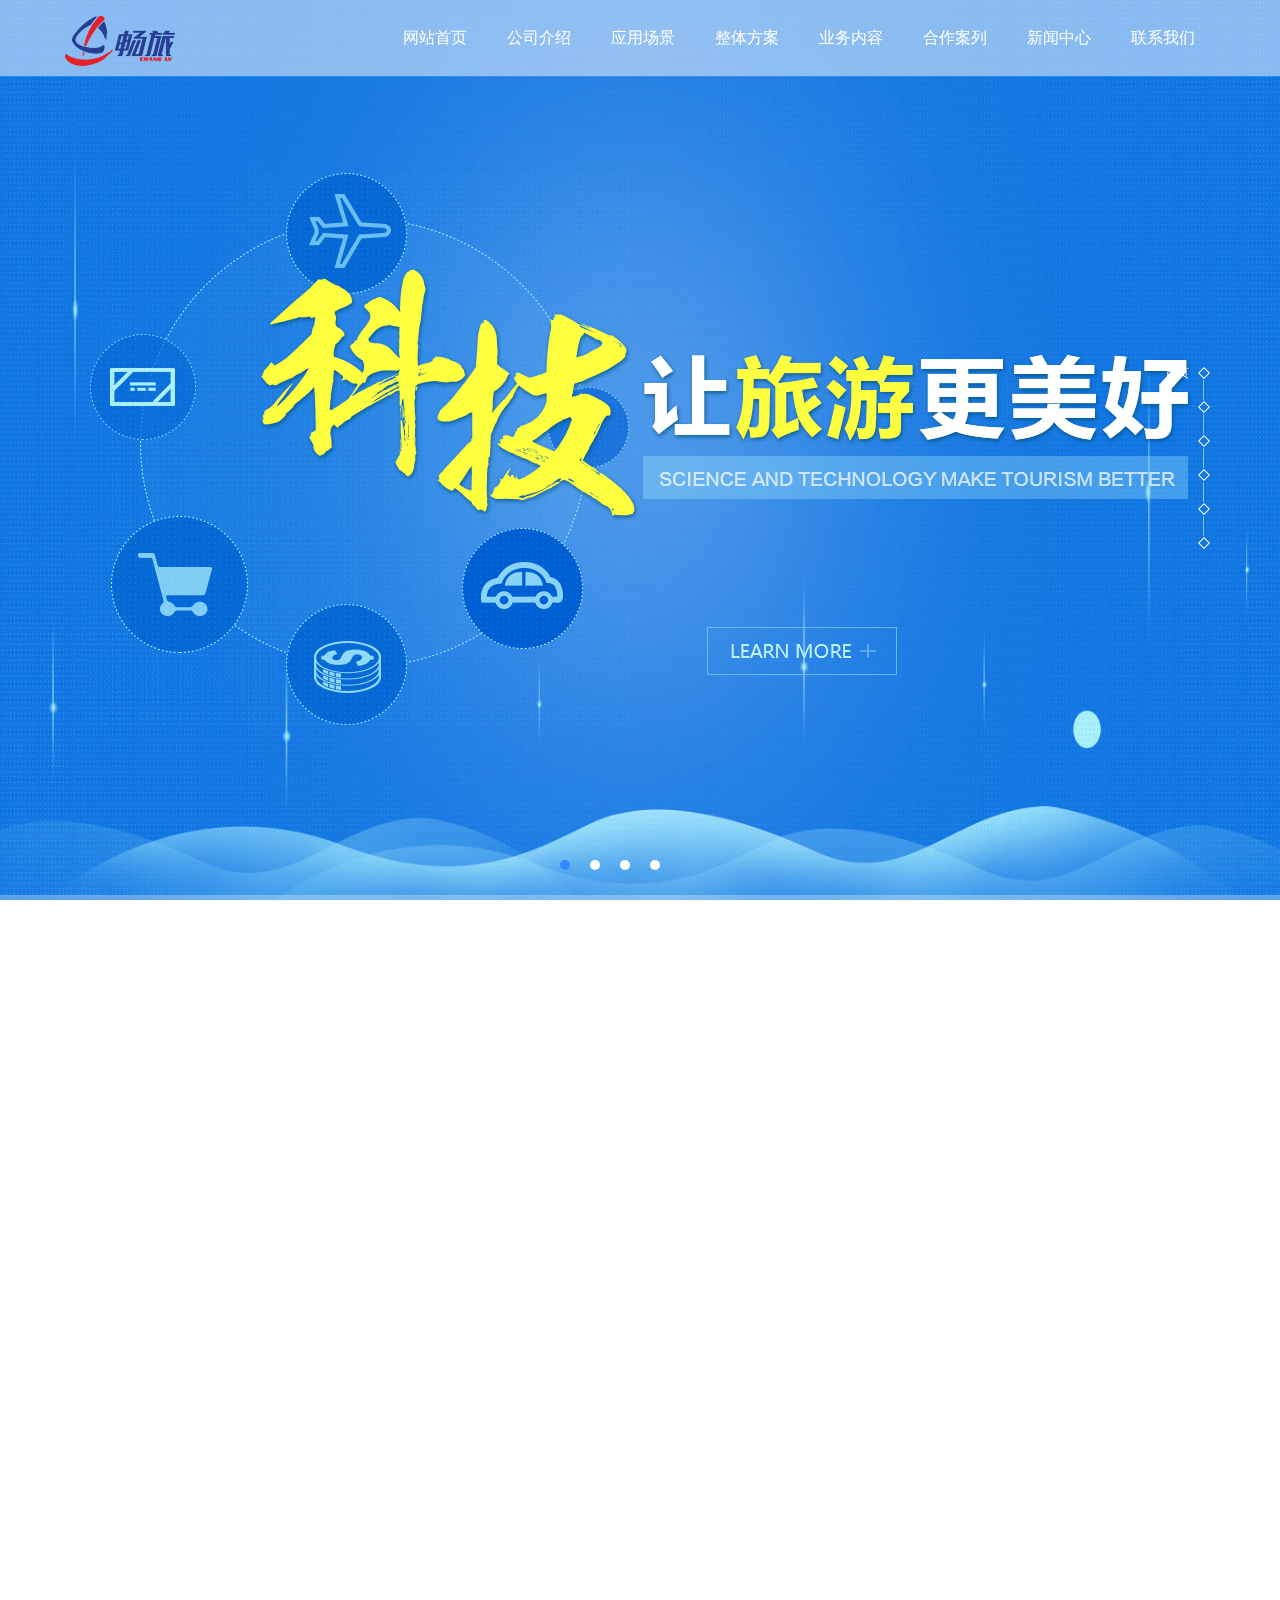
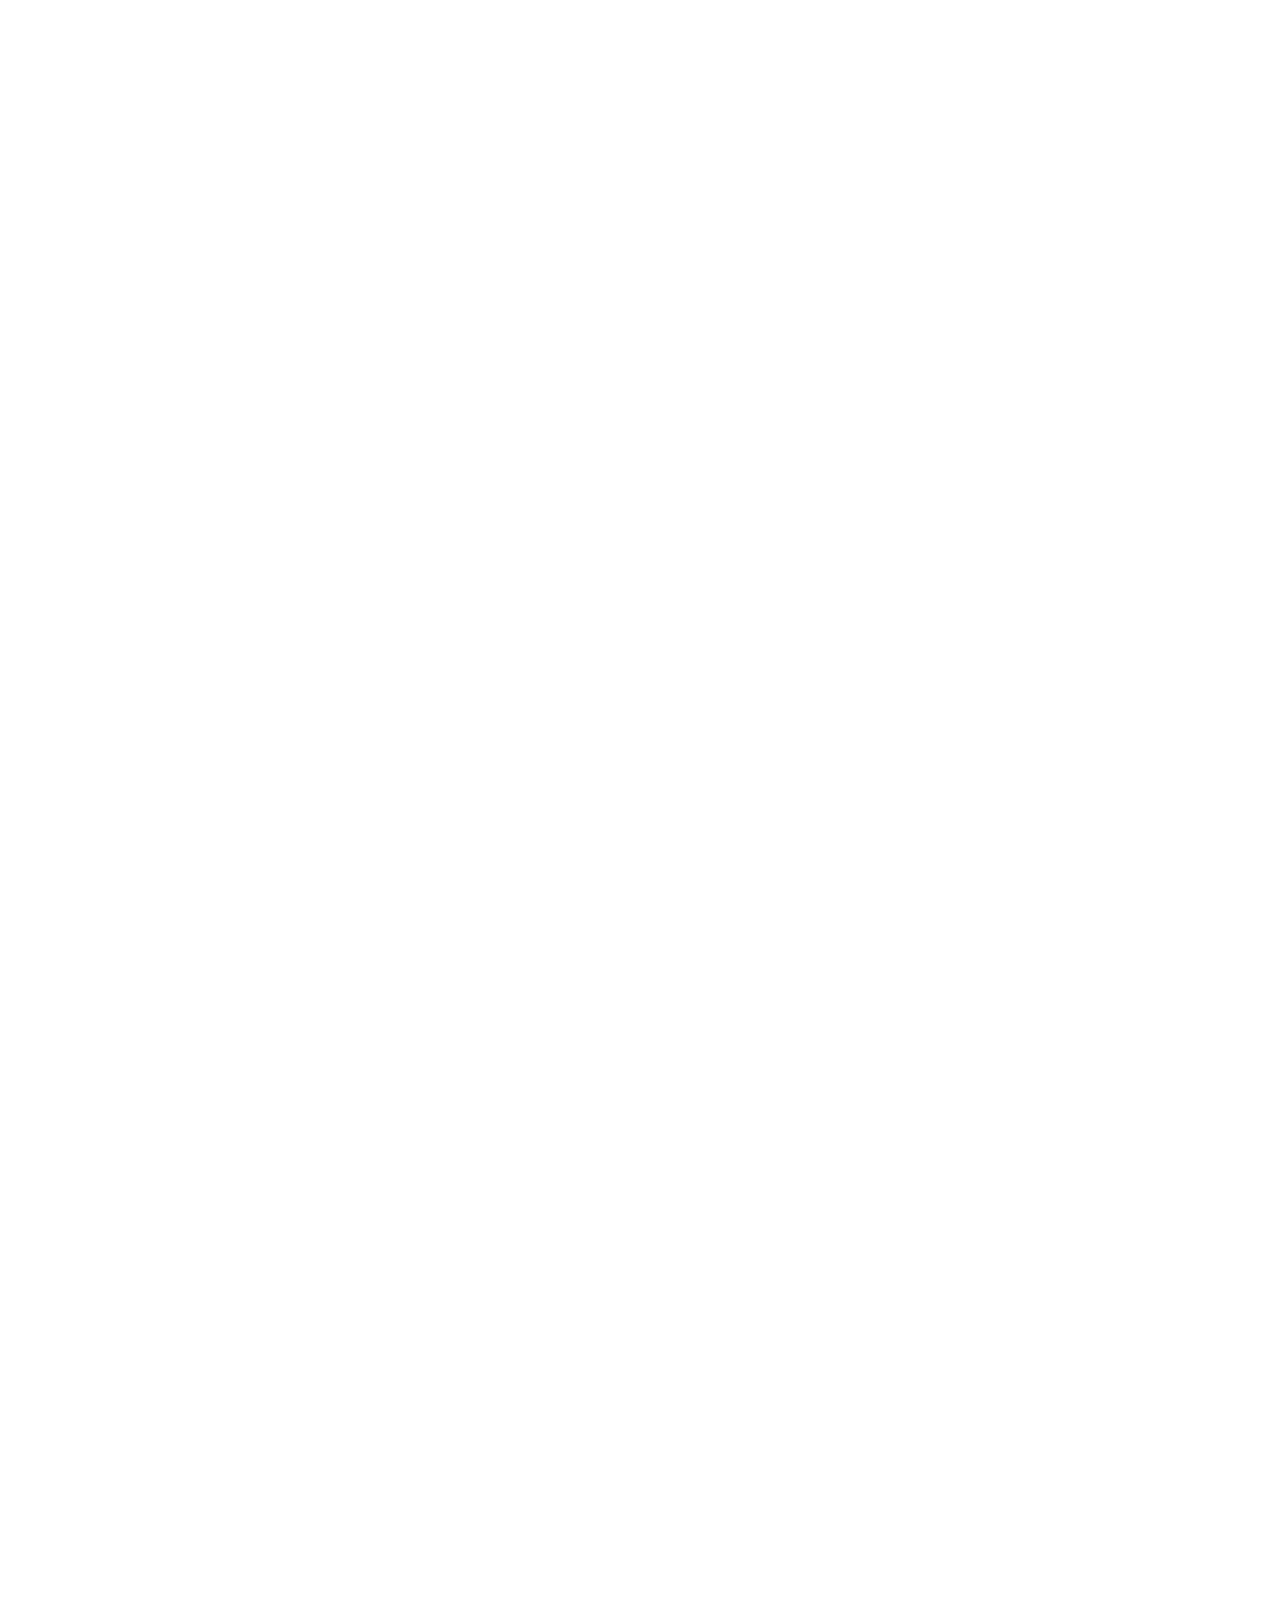
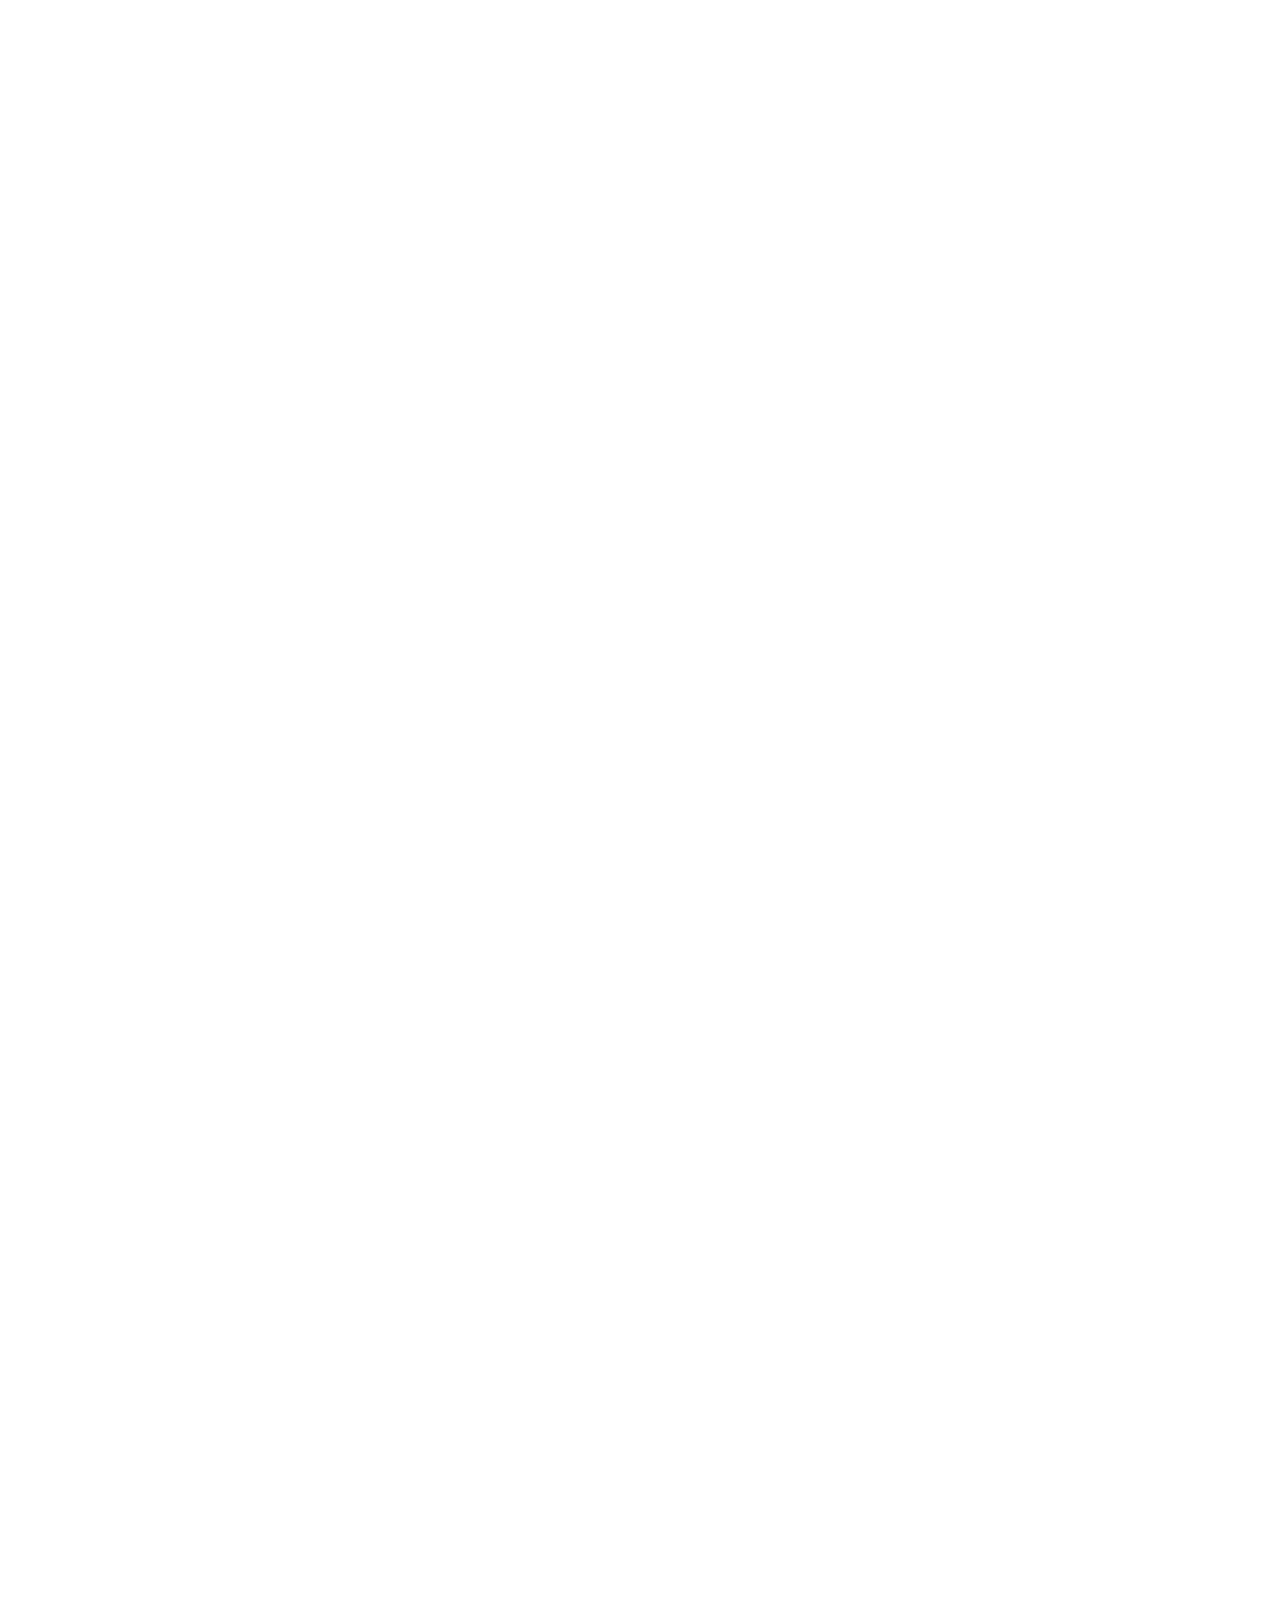
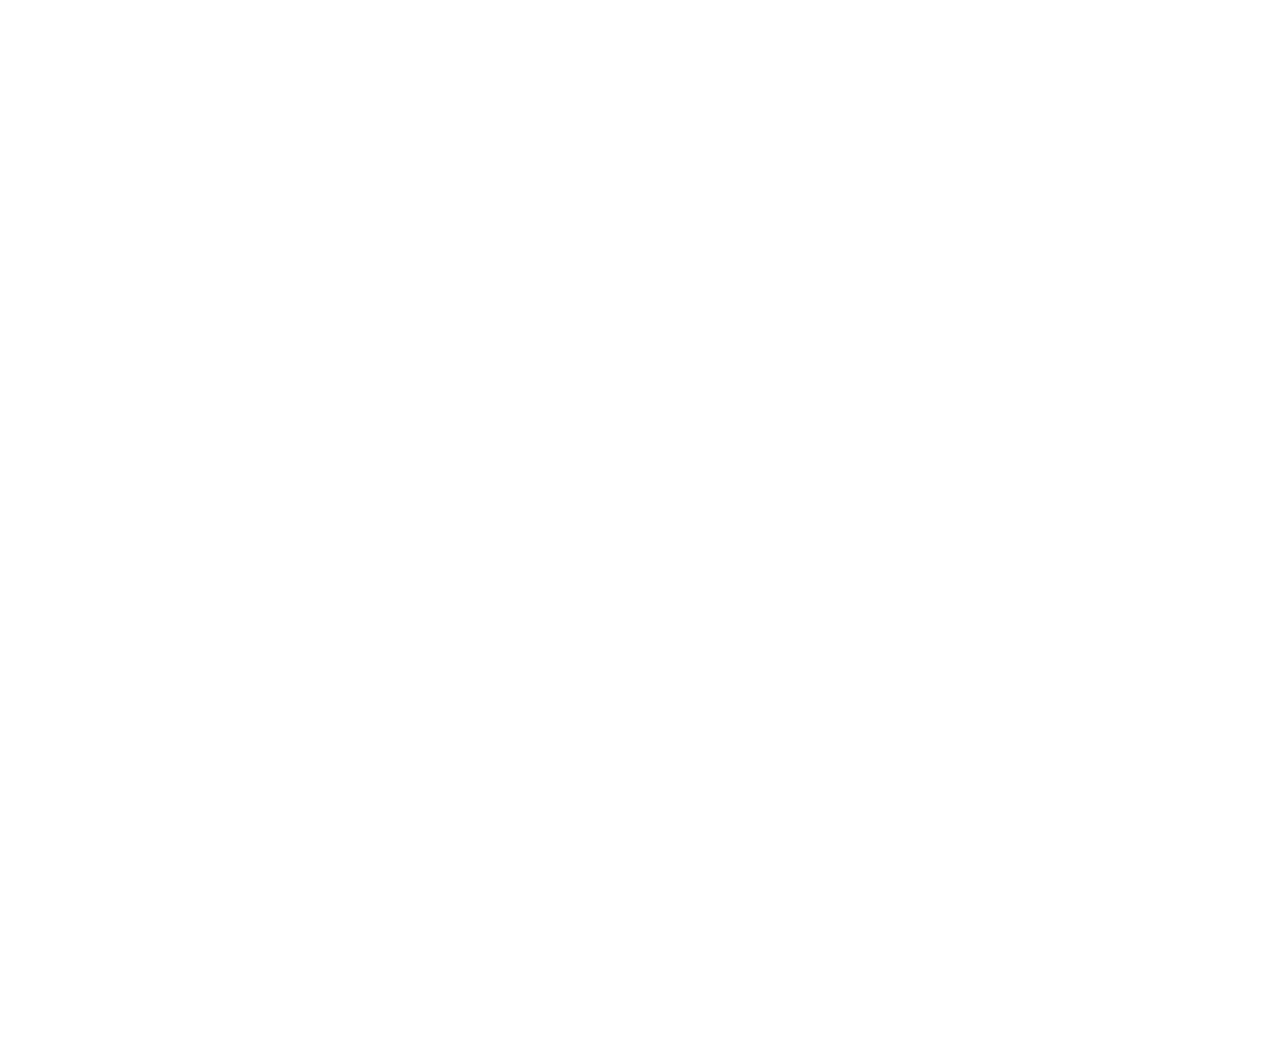
<file: index.html>
<!DOCTYPE html>
<html lang="en">
<head>
    <meta charset="UTF-8">
    <meta http-equiv="X-UA-Compatible" content="IE=Edge，chrome=1">
    <title>官网首页</title>
    <link href="css/index.css" rel="stylesheet">
    <link href="css/jquery.fullpage.css" rel="stylesheet">
    <link href="css/style.css" rel="stylesheet">
    <script src="js/respond.min.js"></script>
    <script src="js/jquery.js"></script>
    <script src="js/jquery.fullpage.min.js"></script>
    <script src="js/jquery.ui.min.js"></script>
    <script src="js/jquery.superslide.js"></script>
    <script src="js/jquery.roundabout.min.js"></script>
    <script src="js/index.js"></script>
</head>
<body>
<!--头部导航-->
<div class="nav">
    <div id="nav">
        <h1 class="logo"><img src="img/logo.png"></h1>
        <ul class="ull">
            <li><a href="index.html">网站首页</a></li>
            <li><a href="CompanyProfile/profile.html">公司介绍</a></li>
            <li><a href="scene/scene.html">应用场景</a></li>
            <li><a href="#">整体方案</a></li>
            <li><a href="Businesscontent/Business.html">业务内容</a></li>
            <li><a href="Case/case.html">合作案列</a></li>
            <li><a href="news/newsList.html">新闻中心</a></li>
            <li><a href="#">联系我们</a></li>
        </ul>
    </div>
</div>
<!--结束-->
<!--全屏滚动开始-->
<!--右边滚动导航-->
<ul id="menu">
    <li data-menuanchor="page1" class="active"><a href="#page1"><span>首页</span></a><em></em></li>
    <li data-menuanchor="page2"><a href="#page2"><span>应用</span></a><em></em></li>
    <li data-menuanchor="page3"><a href="#page3"><span>业务</span></a><em></em></li>
    <li data-menuanchor="page4"><a href="#page4"><span>案列</span></a><em></em></li>
    <li data-menuanchor="page5"><a href="#page5"><span>资讯</span></a><em></em></li>
    <li data-menuanchor="page6" class="last"><a href="#page6"><span>联系</span></a><em></em></li>
</ul>
<!--结束-->
<div id="fullpage">
    <div class="section">
        <div class="banner">
            <div class="timer"></div>
            <div class="bd">
                <ul id="bannerbox">
                    <li class="bg_ban1">
                        <div class="Banner_cont1">
                            <div class="banner0_img"></div>
                            <div class="banner0_txt"></div>
                        </div>
                    </li>
                    <li class="bg_ban2">
                        <div class="Banner_cont2">
                            <div class="banner1_img"></div>
                            <div class="banner1_txt"></div>
                        </div>
                    </li>
                    <li class="bg_ban3">
                        <div class="Banner_cont3">
                            <div class="banner2_img"></div>
                            <div class="banner2_txt"></div>
                        </div>
                    </li>
                    <li class="bg_ban4">
                        <div class="Banner_cont4">
                            <div class="banner3_top"></div>
                            <div class="left3_img"></div>
                            <div class="left3_txt"></div>
                            <div class="right3_img"></div>
                            <div class="right3_txt"></div>
                            <div class="lefta3_img"></div>
                            <div class="lefta3_txt"></div>
                            <div class="righta3_img"></div>
                            <div class="righta3_txt"></div>
                            <div class="leftb3_img"></div>
                            <div class="leftb3_txt"></div>
                            <div class="rightb3_img"></div>
                            <div class="rightb3_txt"></div>
                            <div class="leftc3_img"></div>
                            <div class="leftc3_txt"></div>
                            <div class="rightc3_img"></div>
                            <div class="rightc3_txt"></div>
                            <div class="leftd3_img"></div>
                            <div class="leftd3_txt"></div>
                            <div class="rightd3_img"></div>
                            <div class="rightd3_txt"></div>
                        </div>
                    </li>
                </ul>
            </div>
            <div class="hd">
                <ul>
                    <li></li>
                    <li></li>
                    <li></li>
                    <li></li>
                </ul>
            </div>
            <!--<a class="prev btn" href="javascript:;"></a><a class="next btn" href="javascript:;"></a>-->
        </div>
    </div>
    <div class="section section2">
        <div class="ContentB">
            <div class="scene_pt"><span class="scene_left"></span>
                <h3>应用场景<i>Application scenario</i></h3><span class="scene_right"></span></div>
            <div class="BoxMain">
                <div class="sceneBox">
                    <div class="scene_listc">
                        <div class="scene_img"><img src="img/cj1.png"></div>
                        <h3>景区</h3>
                        <p>景区综合管理、 景区<br/>营销能力、景区服务体验</p>
                    </div>
                </div>
                <div class="sceneBox">
                    <div class="scene_listh">
                        <div class="scene_img"><img src="img/cj2.png"></div>
                        <h3>旅游主管部门</h3>
                        <p>目的地综合管理、目的地大<br/>数据管理、目的地公众满意度</p>
                    </div>
                </div>
                <div class="sceneBox">
                    <div class="scene_lista">
                        <div class="scene_img"><img src="img/cj3.png"></div>
                        <h3>旅游目的地</h3>
                        <p>有能力解决行业内不同类型的<br/>整体业务合作问题</p>
                    </div>
                </div>
                <div class="sceneBox">
                    <div class="scene_listn">
                        <div class="scene_img"><img src="img/cj4.png"></div>
                        <h3>旅行社</h3>
                        <p>旅行社渠道管理、子部门管理、<br/>数据管理、订单管理、<br/>门店销售情况管理</p>
                    </div>
                </div>
                <div class="sceneBox">
                    <div class="scene_listg">
                        <div class="scene_img"><img src="img/cj5.png"></div>
                        <h3>异业合作</h3>
                        <p>集成商、厂家、<br/>俱乐部、通讯运营商、</p>
                    </div>
                </div>
            </div>
        </div>
    </div>
    <div class="section section3">
        <div class="ContentC">
            <div class="scene_pt">
                <span class="scene_x1"></span>
                <span class="scene_x2"></span>
                <h3>业务内容</h3>
                <span class="scene_x3"></span>
                <span class="scene_x4"></span>
            </div>
            <div class="BusinessBox">
                <div class="ywimg"><img src="img/ywimg.png"></div>
                <div class="ywbox ywa1">
                    <div class="ywbg"><h3>票务系统</h3></div>
                    <span></span>
                </div>
                <div class="ywbox ywa2">
                    <div class="ywbg"><h3>自媒体运维</h3></div>
                    <span></span>
                </div>
                <div class="ywbox ywa3">
                    <div class="ywbg"><h3>旅游电商B2B2C平台</h3></div>
                    <span></span>
                </div>
                <div class="ywbox ywa4">
                    <div class="ywbg"><h3>智慧旅游规划</h3></div>
                    <span></span>
                </div>
                <div class="ywbox ywa5">
                    <div class="ywbg"><h3>凭证系统</h3></div>
                    <span></span>
                </div>
                <div class="ywbox ywa6">
                    <div class="ywbg"><h3>营销服务</h3></div>
                    <span></span>
                </div>
                <div class="ywbox ywa7">
                    <div class="ywbg"><h3>自媒体建设</h3></div>
                    <span></span>
                </div>
                <div class="ywbox ywa8">
                    <div class="ywbg"><h3>日常维护</h3></div>
                    <span></span>
                </div>
            </div>
        </div>
    </div>
    <div class="section section4">
        <div class="ContentD">
            <div class="scene_pt"><span class="scene_left"></span>
                <h3>案例展示<i>Case display</i></h3><span class="scene_right"></span></div>
            <div class="roundabout_box">
                <ul>
                    <li><a href="#"><img src="img/xz1.jpg" alt=""><span class="text"><h3>韶山景区</h3><p>智慧服务、智慧管理、智慧营销、智慧体验四方面完成韶山旅游智慧景区建设智慧旅游目的地规划</p></span></a>
                    </li>
                    <li><a href="#"><img src="img/banner1.jpg" alt=""><span class="text"><h3>韶山景区</h3><p>智慧服务、智慧管理、智慧营销、智慧体验四方面完成韶山旅游智慧景区建设智慧旅游目的地规划</p></span></a>
                    </li>
                    <li><a href="#"><img src="img/banner2.jpg" alt=""><span class="text"><h3>韶山景区</h3><p>智慧服务、智慧管理、智慧营销、智慧体验四方面完成韶山旅游智慧景区建设智慧旅游目的地规划</p></span></a>
                    </li>
                    <li><a href="#"><img src="img/banner3.jpg" alt=""><span class="text"><h3>韶山景区</h3><p>智慧服务、智慧管理、智慧营销、智慧体验四方面完成韶山旅游智慧景区建设智慧旅游目的地规划</p></span></a>
                    </li>
                    <a href="#" class="next "><img src="img/arrow_06.png"></a>
                    <a href="#" class="prev"><img src="img/arrow_09.png"></a>
                </ul>
            </div>
        </div>
    </div>
    <div class="section section5">
        <div class="ContentF">
            <div class="news_left">
                <div class="news_pt"><h3>新闻中心</h3><span>News Center</span></div>
                <ul class="news_ul">
                    <li class="news_show1"><a href="#"><span><img src="img/sz1.png"></span>
                        <h3>2015年公司与张家界核心景区武陵源达成合作</h3><em>2017-08-08</em>
                        <p>公司与张家界核心景区武陵源达成合作，提供全......</p></a></li>
                    <li class="news_show2"><a href="#"><span><img src="img/sz2.png"></span>
                        <h3>2015年公司与张家界核心景区武陵源达成合作</h3><em>2017-08-08</em>
                        <p>公司与张家界核心景区武陵源达成合作，提供全......</p></a></li>
                    <li class="news_show3"><a href="#"><span><img src="img/sz3.png"></span>
                        <h3>2015年公司与张家界核心景区武陵源达成合作</h3><em>2017-08-08</em>
                        <p>公司与张家界核心景区武陵源达成合作，提供全......</p></a></li>
                </ul>
            </div>
            <div class="news_right">
                <div class="more"><a href="#"> more<span>+</span></a></div>
                <div class="news_img"><img src="img/newsimg.jpg"></div>
                <div class="news_txt">
                    <a href="#">
                        <h3>2015年公司与张家界核心景区武陵源达成合作</h3><em>2017-08-08</em>
                        <p>公司与张家界核心景区武陵源达成合作，提供全套的票务系统支持，帮助景区实现渠道统一管理；公司与张家界核心景区武陵源达成合作，提供全套的......
                        </p>
                    </a>
                </div>
            </div>
        </div>
    </div>
    <div class="section section6">
        <div class="ContentG">
            <ul class="Contact_ul">
                <li class="Contact_li1">
                    <img src="img/us1.png">
                    <p>电话：0731-84145018</p>
                    <p>手机：18807490002&nbsp;&nbsp;&nbsp;&nbsp;13548561220</p>
                </li>
                <li class="Contact_li2">
                    <img src="img/us2.png">
                    <p class="mailbox">邮箱：searvice@all580.com</p>
                </li>
                <li class="Contact_li3">
                    <img src="img/us3.png">
                    <p>湖南畅旅信息科技有限公司</p>
                    <p>湖南省·长沙市麓谷大道627号新长海中心b1栋<br/>10A04</p>
                </li>
            </ul>
            <div class="Contact_input">
                <form>
                    <div class="Contact_left">
                        <div class="form_input form_a1"><label>姓名</label><span><input type="text"></span></div>
                        <div class="form_input form_a2"><label>手机</label><span><input type="text"></span></div>
                        <div class="form_input form_a3"><label>邮箱</label><span><input type="text"></span></div>
                    </div>
                    <div class="Contact_right">
                        <div class="form_textarea"><textarea></textarea></div>
                    </div>
                    <div class="form_tj"><span>提&nbsp;&nbsp;交</span></div>
                </form>
            </div>
        </div>
        <div class="fotter">
            <div class="fotr">
                <span><img src="img/ewm1.png">关注手机网站</span>
                <span><img src="img/ewm2.png">关注微信公众号</span>
                <em></em>
                <p>Copyright © 1998 - 2013 All580.com. All Rights Reserved.湘ICP备14006056号</p>
            </div>
        </div>
    </div>
</div>
<!--结束-->
</body>
</html>
</file>
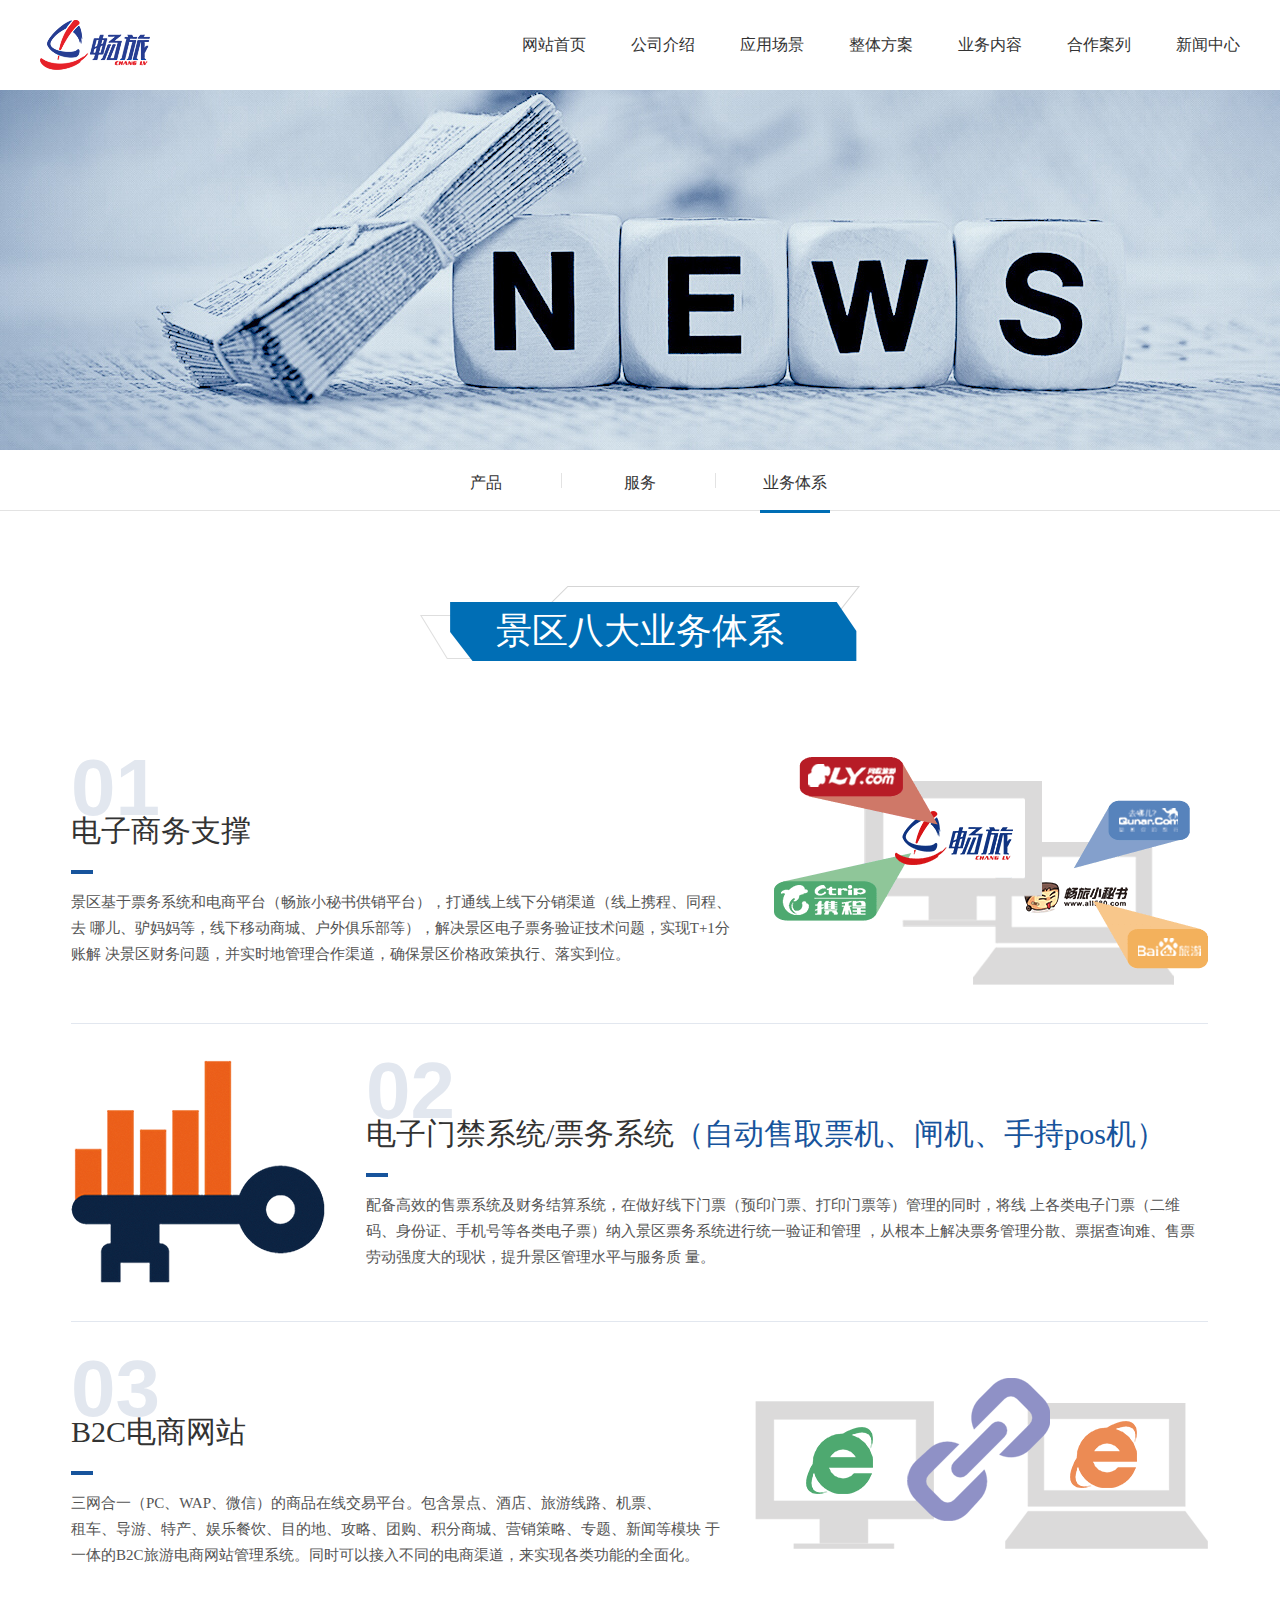
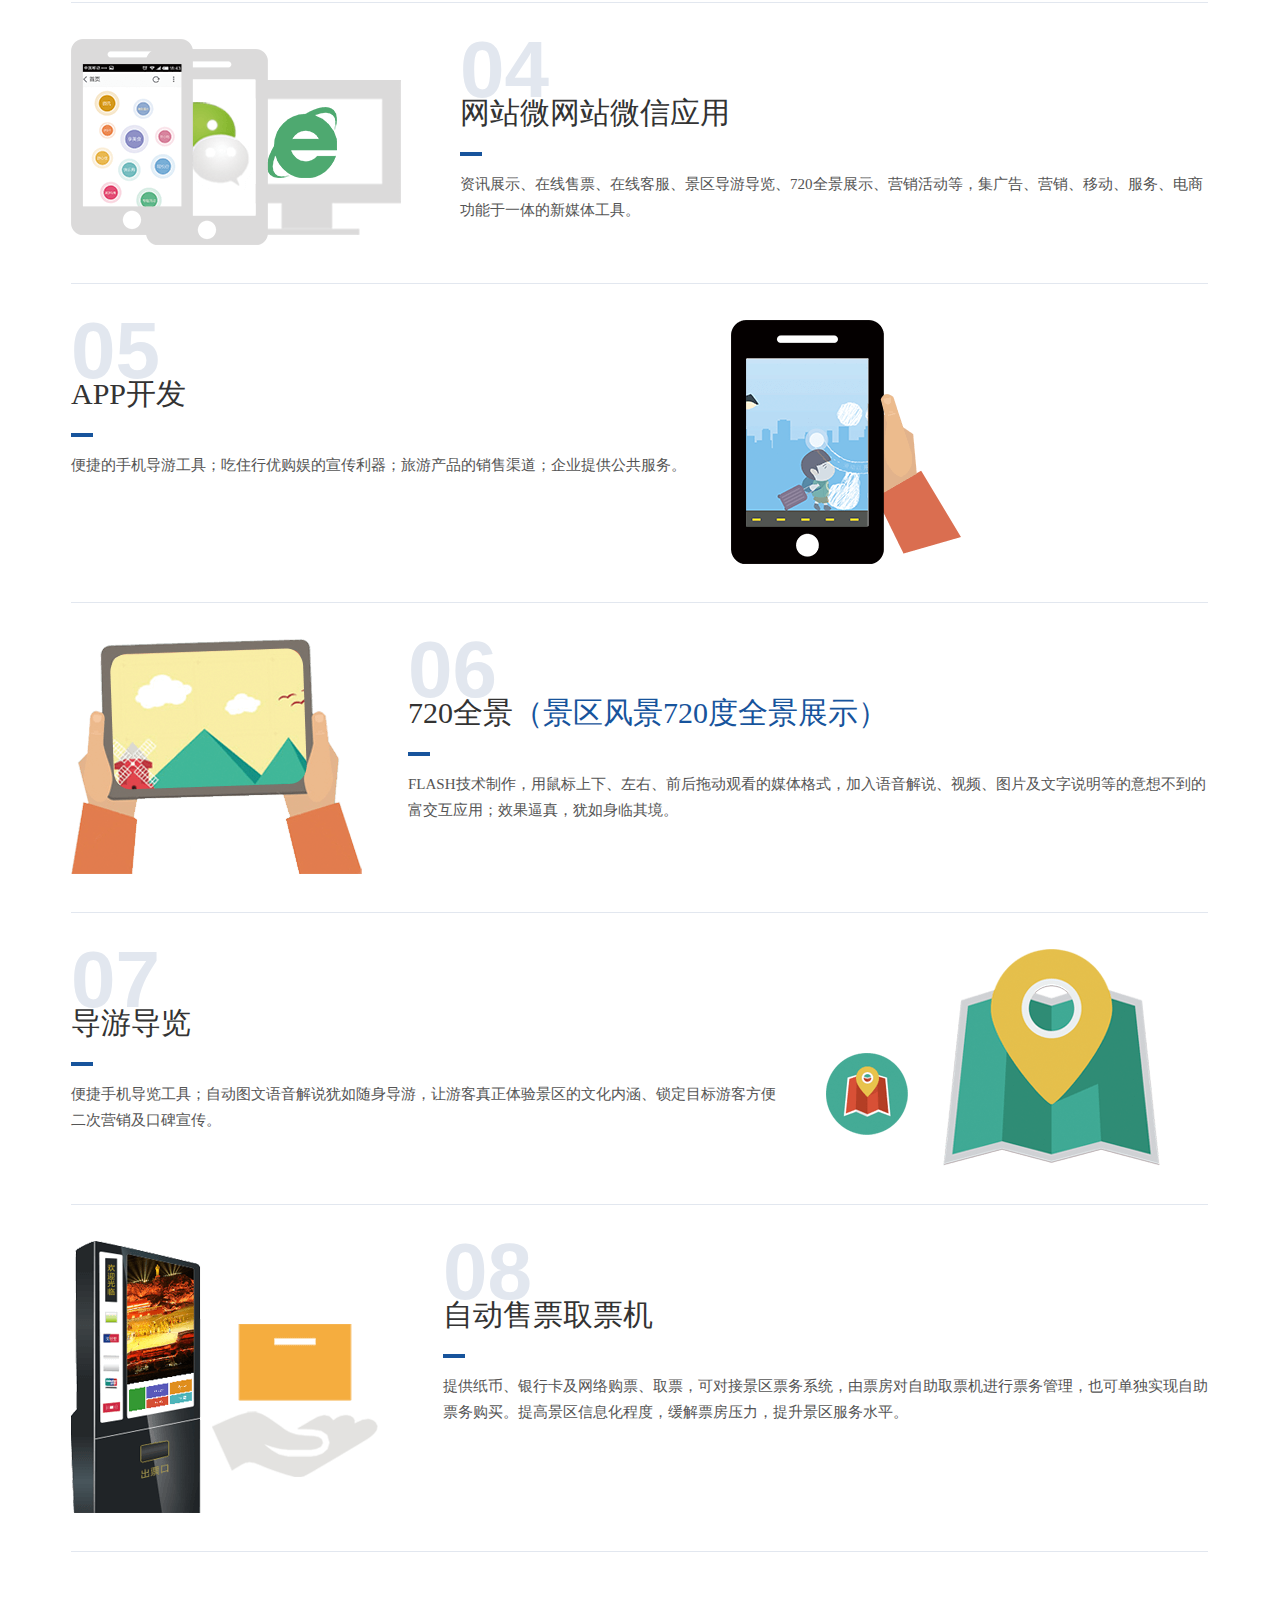
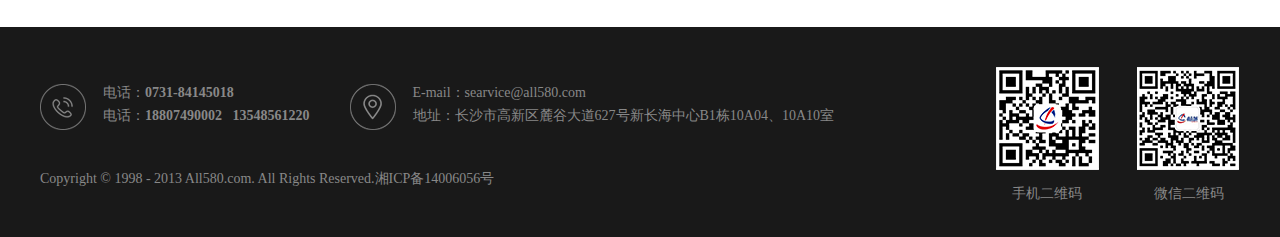
<file: Businesscontent/Business.html>
<!DOCTYPE html>
<html lang="en">
<head>
    <meta charset="UTF-8">
    <meta http-equiv="X-UA-Compatible" content="IE=Edge,chrome=1"/>
    <title>业务内容</title>
    <link href="../css/index.css" rel="stylesheet">
    <link href="../css/mian.css" rel="stylesheet">
    <script src="../js/jquery.js"></script>
    <script src="../js/jquery.ui.min.js"></script>
</head>
<body>
<!--头部开始-->
<div class="navBox clearfix">
    <div class="nav">
        <div class="logo"><img src="../img/logo.png"></div>
        <ul class="nav_ul">
            <li><a class="navA" href="../index.html">网站首页</a></li>
            <li><a class="navA" href="../CompanyProfile/profile.html">公司介绍</a></li>
            <li><a class="navA" href="../scene/scene.html">应用场景</a></li>
            <li><a class="navA" href="#">整体方案</a></li>
            <li><a class="navA" href="product.html">业务内容</a></li>
            <li><a class="navA" href="../Case/case.html">合作案列</a></li>
            <li><a class="navA" href="../news/newsList.html">新闻中心</a></li>
        </ul>
    </div>
</div>
<!--结束-->

<!--banner-->
<div class="banner clearfix" style="background: url(../img/bar2.jpg) no-repeat center"></div>
<!--结束-->

<!--栏目浮动导航-->
<div class="FloatingBox">
    <div class="FloatingNav">
        <div class="Nav_Two">
            <ul class="Nav_box">
                <li><a href="product.html">产品</a><span></span></li>
                <li><a href="#">服务</a><span></span></li>
                <li class="active"><a href="Business.html">业务体系</a></li>
            </ul>
        </div>
    </div>
</div>
<!--结束-->

<!--业务-->
<div class="contantBox clearfix">
    <!--业务体系-->
    <div class="business">
        <div class="buspt">景区八大业务体系</div>
        <ul>
            <li class="li1">
                <div class="fll butxt">
                    <h1>01</h1>
                    <h3>电子商务支撑</h3>
                    <span></span>
                    <p>景区基于票务系统和电商平台（畅旅小秘书供销平台），打通线上线下分销渠道（线上携程、同程、去
                        哪儿、驴妈妈等，线下移动商城、户外俱乐部等），解决景区电子票务验证技术问题，实现T+1分账解
                        决景区财务问题，并实时地管理合作渠道，确保景区价格政策执行、落实到位。</p>
                </div>
                <div class="frr">
                    <img src="../img/busimg1.png">
                </div>
                <div class="line"></div>
            </li>
            <li class="li2">
                <div class="frr butxt but2">
                    <h1>02</h1>
                    <h3>电子门禁系统/票务系统<i>（自动售取票机、闸机、手持pos机）</i></h3>
                    <span></span>
                    <p>配备高效的售票系统及财务结算系统，在做好线下门票（预印门票、打印门票等）管理的同时，将线
                        上各类电子门票（二维码、身份证、手机号等各类电子票）纳入景区票务系统进行统一验证和管理
                        ，从根本上解决票务管理分散、票据查询难、售票劳动强度大的现状，提升景区管理水平与服务质
                        量。</p>
                </div>
                <div class="fll">
                    <img src="../img/busimg2.png">
                </div>
                <div class="line"></div>
            </li>
            <li class="li3">
                <div class="fll butxt">
                    <h1>03</h1>
                    <h3>B2C电商网站</h3>
                    <span></span>
                    <p>三网合一（PC、WAP、微信）的商品在线交易平台。包含景点、酒店、旅游线路、机票、<br/>
                        租车、导游、特产、娱乐餐饮、目的地、攻略、团购、积分商城、营销策略、专题、新闻等模块
                        于一体的B2C旅游电商网站管理系统。同时可以接入不同的电商渠道，来实现各类功能的全面化。</p>
                </div>
                <div class="frr buimg">
                    <img src="../img/busimg3.png">
                </div>
                <div class="line"></div>
            </li>
            <li class="li4">
                <div class="frr butxt but3">
                    <h1>04</h1>
                    <h3>网站微网站微信应用</h3>
                    <span></span>
                    <p>资讯展示、在线售票、在线客服、景区导游导览、720全景展示、营销活动等，集广告、营销、移动、服务、电商
                        功能于一体的新媒体工具。</p>
                </div>
                <div class="fll">
                    <img src="../img/busimg4.png">
                </div>
                <div class="line"></div>
            </li>
            <li class="li5">
                <div class="fll butxt">
                    <h1>05</h1>
                    <h3>APP开发</h3>
                    <span></span>
                    <p>便捷的手机导游工具；吃住行优购娱的宣传利器；旅游产品的销售渠道；企业提供公共服务。</p>
                </div>
                <div class="fll">
                    <img src="../img/busimg5.png">
                </div>
                <div class="line"></div>
            </li>
            <li class="li6">
            <div class="frr butxt but4">
                <h1>06</h1>
                <h3>720全景<i>（景区风景720度全景展示）</i></h3>
                <span></span>
                <p>FLASH技术制作，用鼠标上下、左右、前后拖动观看的媒体格式，加入语音解说、视频、图片及文字说明等的意想不到的
                    富交互应用；效果逼真，犹如身临其境。</p>
            </div>
            <div class="fll">
                <img src="../img/busimg6.png">
            </div>
            <div class="line"></div>
            </li>
            <li class="li7">
                <div class="fll butxt but5">
                    <h1>07</h1>
                    <h3>导游导览</h3>
                    <span></span>
                    <p>便捷手机导览工具；自动图文语音解说犹如随身导游，让游客真正体验景区的文化内涵、锁定目标游客方便二次营销及口碑宣传。</p>
                </div>
                <div class="frr buimg2">
                    <img src="../img/busimg7.png">
                </div>
                <div class="line"></div>
            </li>
            <li class="li8">
                <div class="frr butxt but6">
                    <h1>08</h1>
                    <h3>自动售票取票机</h3>
                    <span></span>
                    <p>提供纸币、银行卡及网络购票、取票，可对接景区票务系统，由票房对自助取票机进行票务管理，也可单独实现自助
                        票务购买。提高景区信息化程度，缓解票房压力，提升景区服务水平。</p>
                </div>
                <div class="fll">
                    <img src="../img/busimg8.png">
                </div>
                <div class="line"></div>
            </li>
        </ul>
    </div>
</div>
<!--尾部版权-->
<div class="footBox  clearfix">
    <div class="foot_1200">
        <div class="foot_left">
            <dl>
                <dd><img src="../img/fot1.png">
                    <span>电话：<strong>0731-84145018</strong><i>电话：<strong>18807490002&nbsp;&nbsp;&nbsp;13548561220</strong></i></span>
                </dd>
                <dd><img src="../img/fot2.png">
                    <span>E-mail：searvice@all580.com<i>地址：长沙市高新区麓谷大道627号新长海中心B1栋10A04、10A10室</i></span>
                </dd>
                <p>Copyright © 1998 - 2013 All580.com. All Rights Reserved.湘ICP备14006056号</p>
            </dl>
        </div>
        <div class="foot_right">
            <span><img src="../img/ewm1.png">手机二维码</span>
            <span><img src="../img/ewm2.png">微信二维码</span>
        </div>
    </div>
</div>
<!--结束-->

<!--右侧浮动菜单-->
<div class="sidebar">
    <ul>
        <li class="lis1">
            <a target="_blank" href="http://wpa.qq.com/msgrd?v=1&uin=3101312900&site=qq&menu=yes" title="QQ">
                <i class="iconQQ"></i>
            </a>
        </li>
        <li class="lis2">
            <a href="#">
                <div class="shows" title="联系电话"><i class="iconPhone"></i></div>
                <div class="hides" title="联系电话">
                    <i class="iconPhone"></i>
                    <h2>咨询热线</h2>
                    <p>0731-84145018</p>
                </div>
            </a>
        </li>
        <li class="lis3">
            <a href="javascript:void(0)" title="微信二维码">
                <i class="iconEWM"></i>
                <div class="EwmImg">
                    <img src="../img/ewm1.png">
                    <p>扫码关注公众号</p>
                </div>
            </a>
        </li>
        <li onclick="gotoTop()">
            <a href="javascript:void(0)" title="返回顶部">
                <i class="iconTop">
                </i>
            </a>
        </li>
    </ul>
</div>
<!--结束-->
<!--结束-->

<script src="../js/sidebar.js"></script>
</body>
</html>
</file>
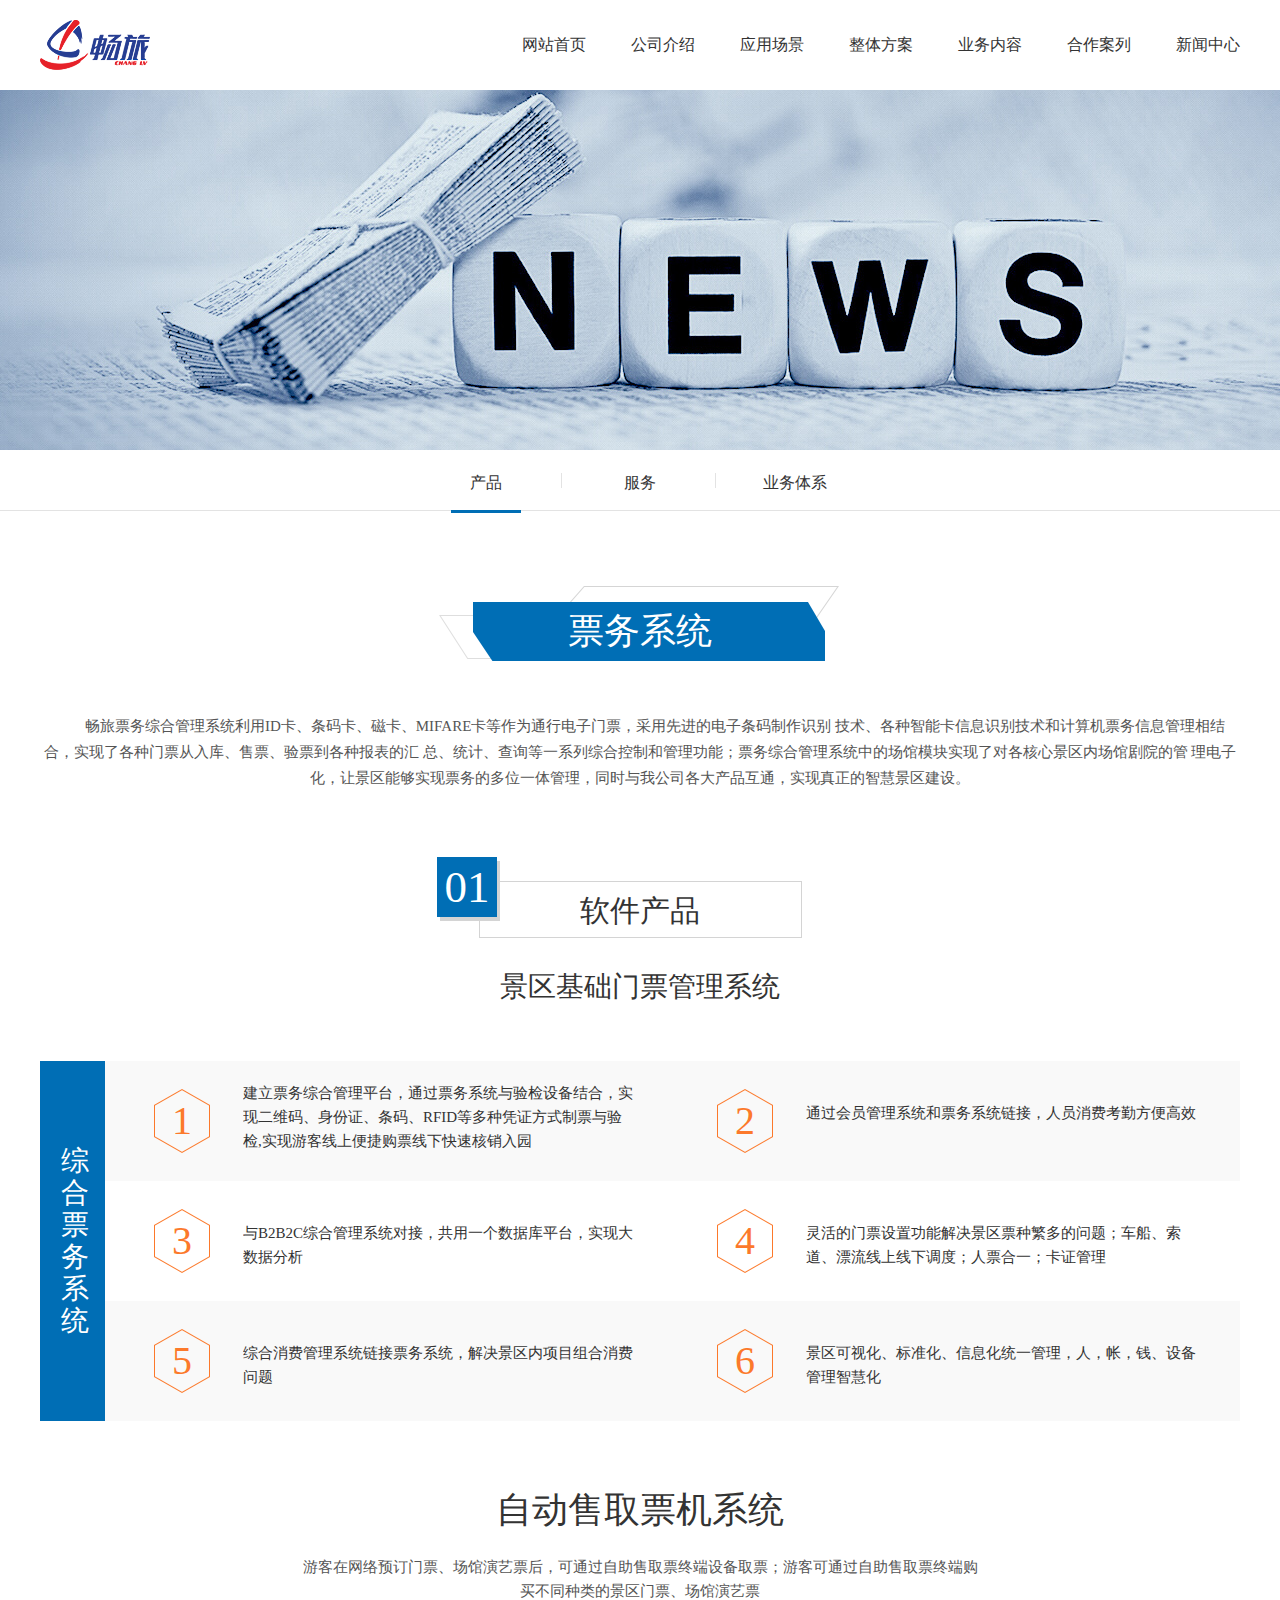
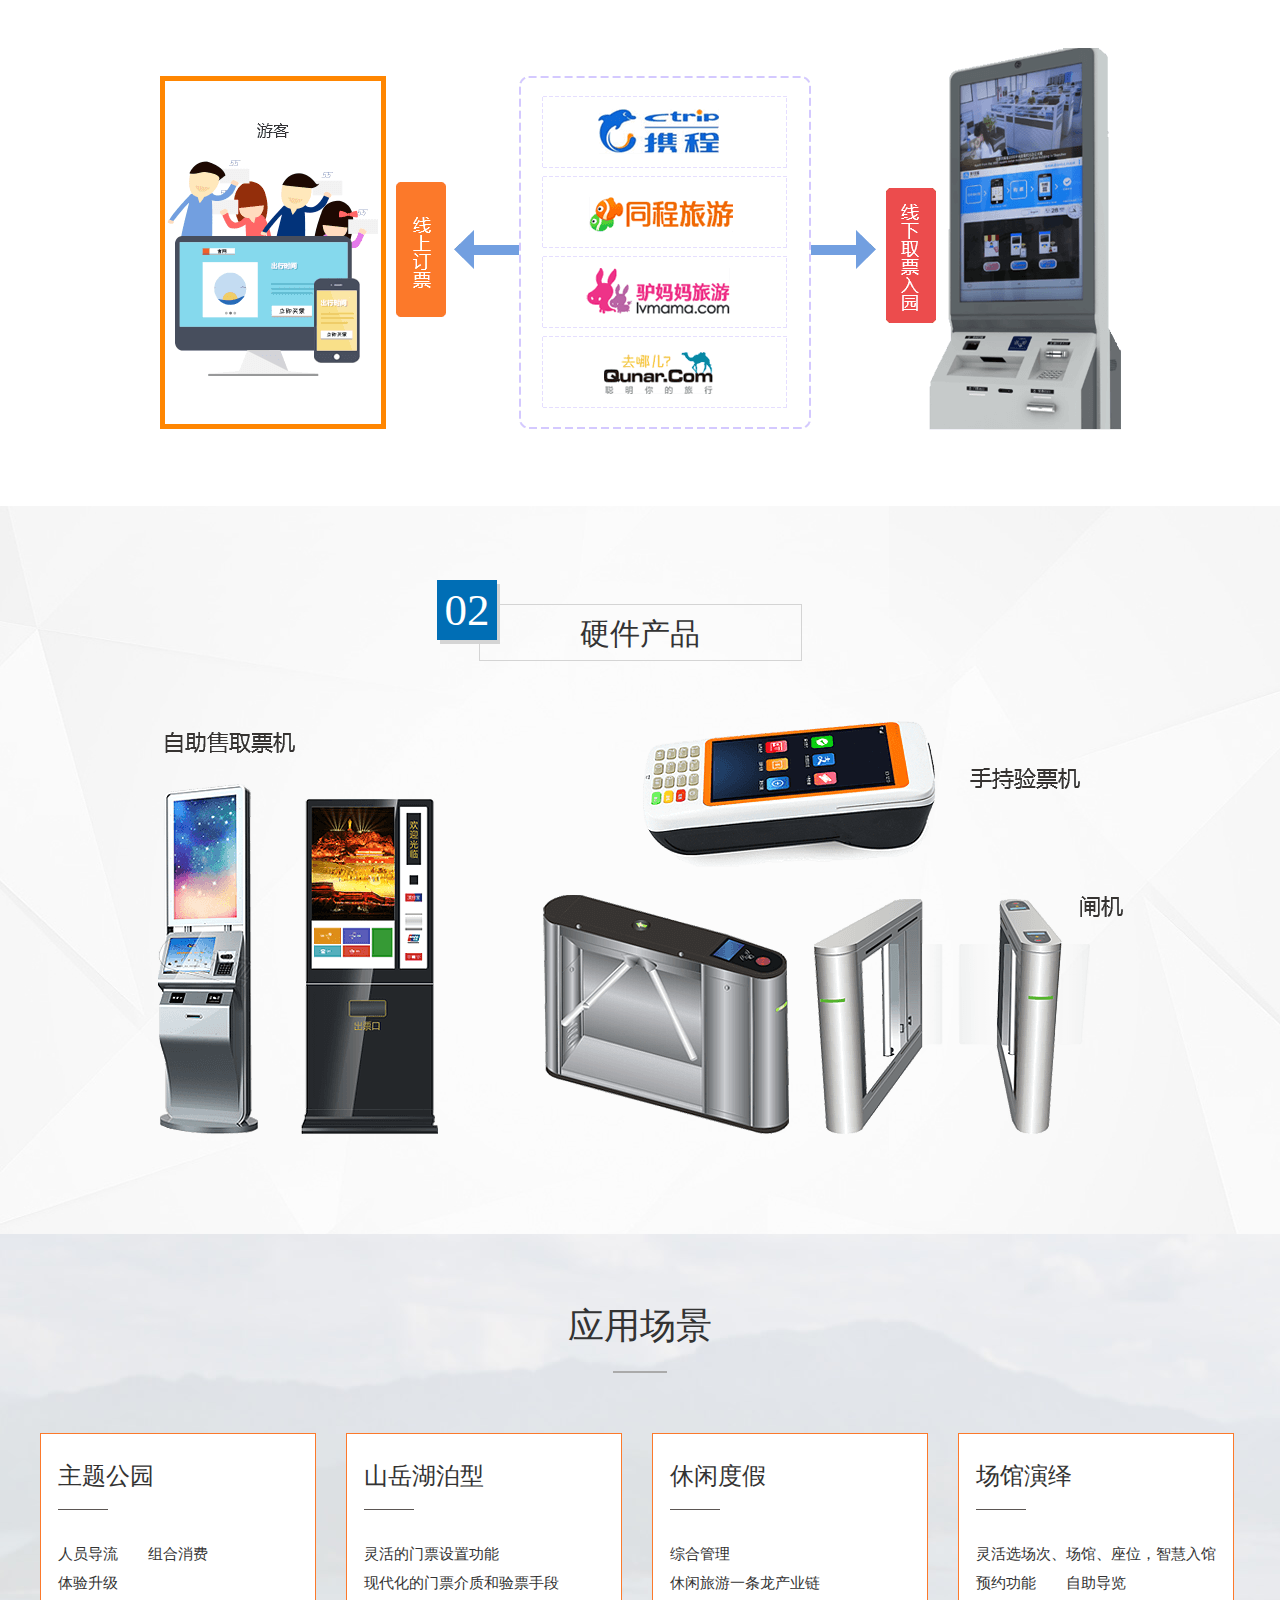
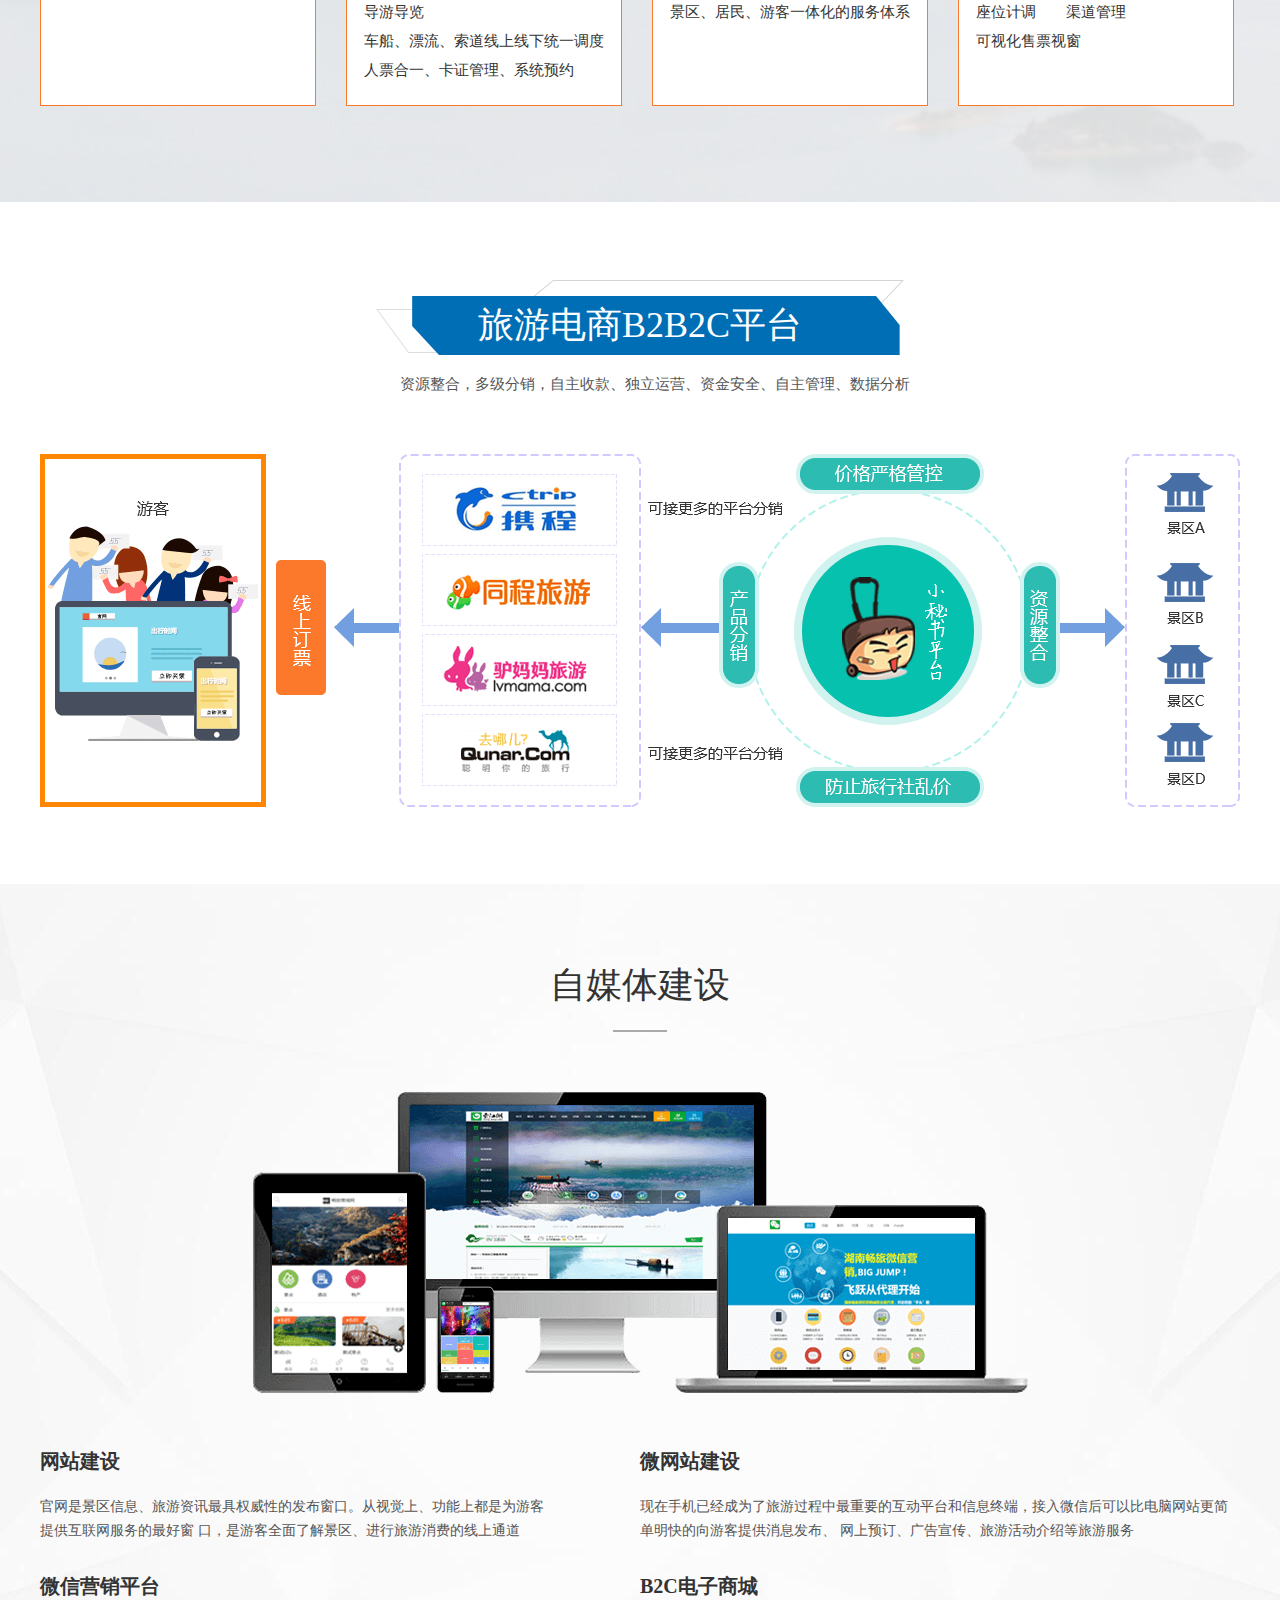
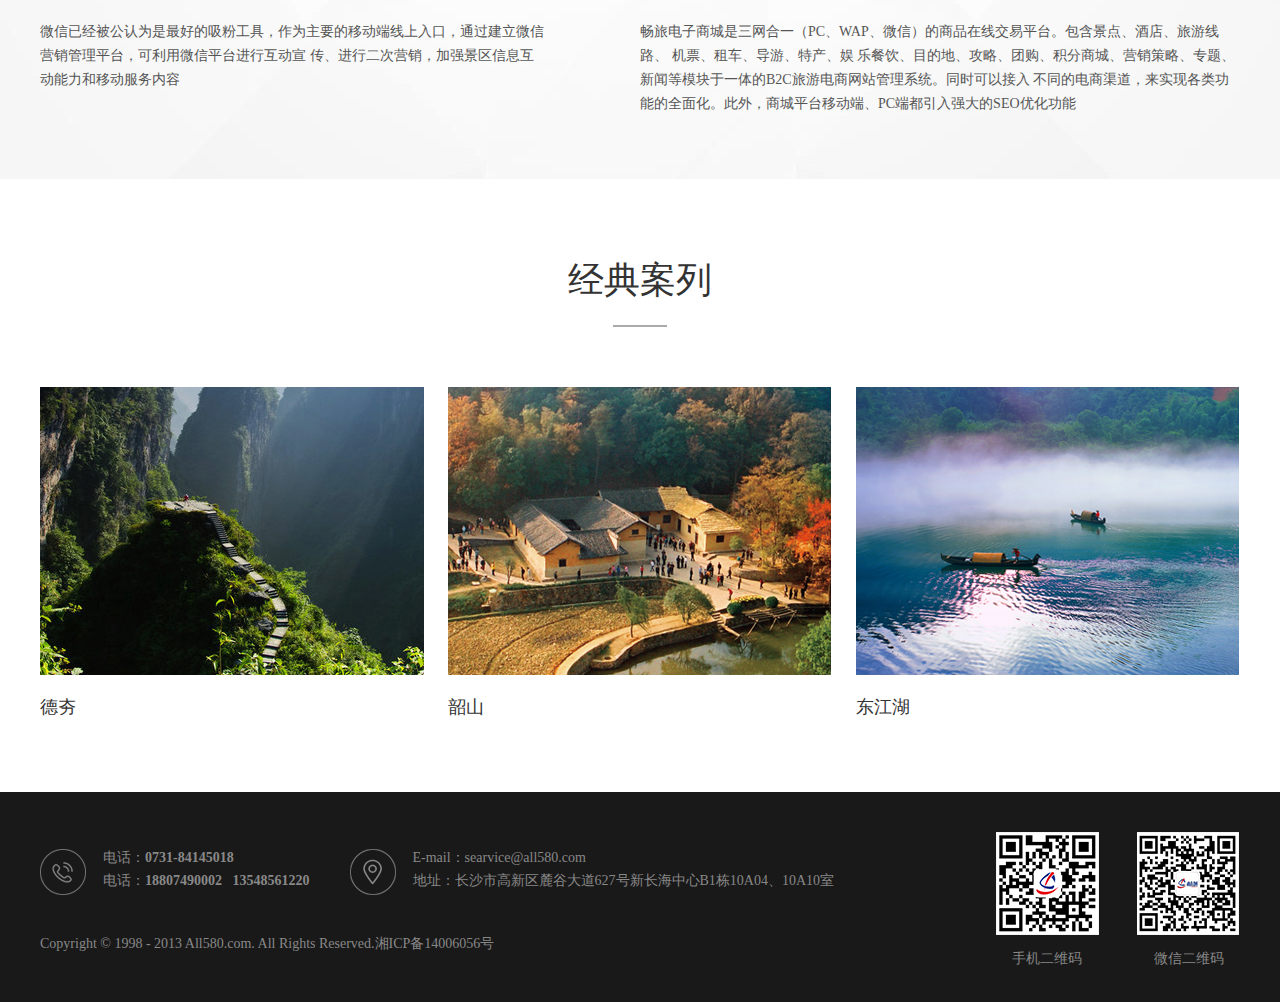
<file: Businesscontent/product.html>
<!DOCTYPE html>
<html lang="en">
<head>
    <meta charset="UTF-8">
    <meta http-equiv="X-UA-Compatible" content="IE=Edge,chrome=1"/>
    <title>业务内容</title>
    <link href="../css/index.css" rel="stylesheet">
    <link href="../css/mian.css" rel="stylesheet">
    <script src="../js/jquery.js"></script>
    <script src="../js/jquery.ui.min.js"></script>
</head>
<body>
<!--头部开始-->
<div class="navBox clearfix">
    <div class="nav">
        <div class="logo"><img src="../img/logo.png"></div>
        <ul class="nav_ul">
            <li><a class="navA" href="../index.html">网站首页</a></li>
            <li><a class="navA" href="../CompanyProfile/profile.html">公司介绍</a></li>
            <li><a class="navA" href="../scene/scene.html">应用场景</a></li>
            <li><a class="navA" href="#">整体方案</a></li>
            <li><a class="navA" href="product.html">业务内容</a></li>
            <li><a class="navA" href="../Case/case.html">合作案列</a></li>
            <li><a class="navA" href="../news/newsList.html">新闻中心</a></li>
        </ul>
    </div>
</div>
<!--结束-->

<!--banner-->
<div class="banner clearfix" style="background: url(../img/bar2.jpg) no-repeat center"></div>
<!--结束-->

<!--栏目浮动导航-->
<div class="FloatingBox">
    <div class="FloatingNav">
        <div class="Nav_Two">
            <ul class="Nav_box">
                <li class="active"><a href="product.html">产品</a><span></span></li>
                <li><a href="#">服务</a><span></span></li>
                <li><a href="Business.html">业务体系</a></li>
            </ul>
        </div>
    </div>
</div>
<!--结束-->

<!--业务-->
<div class="contantBox clearfix">
    <!--票务系统-->
    <div class="Ticketingsystem">
        <div class="ticket_pt">票务系统</div>
        <p>畅旅票务综合管理系统利用ID卡、条码卡、磁卡、MIFARE卡等作为通行电子门票，采用先进的电子条码制作识别
            技术、各种智能卡信息识别技术和计算机票务信息管理相结合，实现了各种门票从入库、售票、验票到各种报表的汇
            总、统计、查询等一系列综合控制和管理功能；票务综合管理系统中的场馆模块实现了对各核心景区内场馆剧院的管
            理电子化，让景区能够实现票务的多位一体管理，同时与我公司各大产品互通，实现真正的智慧景区建设。</p>
    </div>
    <!--软件产品-->
    <div class="Software">
        <div class="software_pt">
            <div class="softinfo">
                <span>软件产品</span>
                <dl>
                    <dd>01</dd>
                </dl>
                <h3>景区基础门票管理系统</h3>
            </div>
        </div>
        <div class="softList">
            <span class="softPt"><b>综合票务系统</b></span>
            <ul>
                <li class="listbg">
                    <dl class="list_lt">
                        <span>1</span>
                        <p>建立票务综合管理平台，通过票务系统与验检设备结合，实现二维码、身份证、条码、RFID等多种凭证方式制票与验检,实现游客线上便捷购票线下快速核销入园
                        </p>
                    </dl>
                    <dl class="list_rt p_top1">
                        <span>2</span>
                        <p>通过会员管理系统和票务系统链接，人员消费考勤方便高效</p>
                    </dl>
                </li>
                <li>
                    <dl class="list_lt p_top1">
                        <span>3</span>
                        <p>与B2B2C综合管理系统对接，共用一个数据库平台，实现大数据分析</p>
                    </dl>
                    <dl class="list_rt p_top1">
                        <span>4</span>
                        <p>灵活的门票设置功能解决景区票种繁多的问题；车船、索道、漂流线上线下调度；人票合一；卡证管理</p>
                    </dl>
                </li>
                <li class="listbg">
                    <dl class="list_lt p_top1">
                        <span>5</span>
                        <p>综合消费管理系统链接票务系统，解决景区内项目组合消费问题</p>
                    </dl>
                    <dl class="list_rt p_top1">
                        <span>6</span>
                        <p>景区可视化、标准化、信息化统一管理，人，帐，钱、设备管理智慧化</p>
                    </dl>
                </li>
            </ul>
        </div>
    </div>
    <!--自动售票-->
    <div class="AutomaticTicket">
        <div class="profile_pt clearfix">
            <h3>自动售取票机系统  </h3>
            <p>游客在网络预订门票、场馆演艺票后，可通过自助售取票终端设备取票；游客可通过自助售取票终端购买不同种类的景区门票、场馆演艺票</p>
        </div>
        <span class="Autbg"><img src="../img/Auttkbg.png"></span>
    </div>
    <!--硬件产品-->
    <div class="Hardware">
        <div class="software_pt">
            <div class="softinfo">
                <span>硬件产品</span>
                <dl>
                    <dd>02</dd>
                </dl>
            </div>
        </div>
        <span class="hardcpbg"><img src="../img/hardcp.png"></span>
    </div>
    <!--应用场景-->
    <div class="Application">
        <div class="profile_pt clearfix">
            <h3>应用场景</h3>
            <span></span>
        </div>
        <ul>
          <li>
              <a href="#">
                  <h3>主题公园</h3>
                  <span></span>
                  <p>人员导流<i>组合消费</i></p>
                  <p>体验升级</p>
              </a>
          </li>
          <li>
              <a href="#">
                  <h3>山岳湖泊型</h3>
                  <span></span>
                  <p>灵活的门票设置功能</p>
                  <p>现代化的门票介质和验票手段</p>
                  <p>导游导览</p>
                  <p>车船、漂流、索道线上线下统一调度</p>
                  <p>人票合一、卡证管理、系统预约</p>
              </a>
          </li>
          <li>
              <a href="#">
                  <h3>休闲度假</h3>
                  <span></span>
                  <p>综合管理</p>
                  <p>休闲旅游一条龙产业链</p>
                  <p>景区、居民、游客一体化的服务体系</p>
              </a>
          </li>
          <li>
              <a href="#">
                  <h3>场馆演绎</h3>
                  <span></span>
                  <p>灵活选场次、场馆、座位，智慧入馆</p>
                  <p>预约功能<i>自助导览</i></p>
                  <p>座位计调<i>渠道管理</i></p>
                  <p>可视化售票视窗</p>
              </a>
          </li>
        </ul>
    </div>
    <!--B2B2C电商平台-->
    <div class="Ecommerceplatform animate">
        <div class="head_pt">旅游电商B2B2C平台</div>
         <p>资源整合，多级分销，自主收款、独立运营、资金安全、自主管理、数据分析</p>
         <img src="../img/ecombg.png">
    </div>
    <!--自媒体建设-->
    <div class="Selfmedia">
        <div class="profile_pt clearfix">
            <h3>自媒体建设</h3>
            <span></span>
        </div>
        <div class="selfImg"><img src="../img/self1.png"></div>
        <ul>
            <li>
                <h3>网站建设</h3>
                <p class="self_505">官网是景区信息、旅游资讯最具权威性的发布窗口。从视觉上、功能上都是为游客提供互联网服务的最好窗
                    口，是游客全面了解景区、进行旅游消费的线上通道</p>
                <h3>微信营销平台</h3>
                <p class="self_505">微信已经被公认为是最好的吸粉工具，作为主要的移动端线上入口，通过建立微信营销管理平台，可利用微信平台进行互动宣
                    传、进行二次营销，加强景区信息互动能力和移动服务内容</p>
            </li>
            <li>
                <h3>微网站建设</h3>
                <p>现在手机已经成为了旅游过程中最重要的互动平台和信息终端，接入微信后可以比电脑网站更简单明快的向游客提供消息发布、
                    网上预订、广告宣传、旅游活动介绍等旅游服务</p>
                <h3>B2C电子商城</h3>
                <p>畅旅电子商城是三网合一（PC、WAP、微信）的商品在线交易平台。包含景点、酒店、旅游线路、 机票、租车、导游、特产、娱
                    乐餐饮、目的地、攻略、团购、积分商城、营销策略、专题、新闻等模块于一体的B2C旅游电商网站管理系统。同时可以接入
                    不同的电商渠道，来实现各类功能的全面化。此外，商城平台移动端、PC端都引入强大的SEO优化功能</p>
            </li>
        </ul>
    </div>
    <!--案列展示-->
    <div class="case">
        <div class="profile_pt clearfix">
            <h3>经典案列</h3>
            <span></span>
        </div>
        <ul>
            <li>
                <img class="caseimg" src="../img/cas1.jpg">
                <h3>德夯</h3>
                <div class="casmask">
                    <a href="#">
                        <h2>德夯风景名胜区</h2>
                        <p>民俗风情十分古老纯朴，德夯风景区开展的民俗旅游项目有苗家做客、拦门对歌、敬酒、苗家跳歌晚会、
                            歌舞会、苗族鼓舞、灯火送客等三十多个旅游项目</p>
                    </a>
                </div>
            </li>
            <li>
                <img class="caseimg" src="../img/cas2.jpg">
                <h3>韶山</h3>
                <div class="casmask">
                    <a href="#">
                        <h2>韶山故居</h2>
                        <p>毛泽东同志故居，位于湖南省韶山市韶山乡韶山村土地冲上屋场，坐南朝北，属于土木结构的“凹”字
                            型建筑，东边是毛泽东家，西边是邻居，中间堂屋两家共用。总建筑面积472.92平方米</p>
                    </a>
                </div>
            </li>
            <li>
                <img class="caseimg" src="../img/cas3.jpg">
                <h3>东江湖</h3>
                <div class="casmask">
                    <a href="#">
                        <h2>东江湖5A景区</h2>
                        <p>毛泽东同志故居，位于湖南省韶山市韶山乡韶山村土地冲上屋场，坐南朝北，属于土木结构的“凹”字
                            型建筑，东边是毛泽东家，西边是邻居，中间堂屋两家共用。总建筑面积472.92平方米</p>
                    </a>
                </div>
            </li>
        </ul>
    </div>
</div>
<!--尾部版权-->
<div class="footBox  clearfix">
    <div class="foot_1200">
        <div class="foot_left">
            <dl>
                <dd><img src="../img/fot1.png">
                    <span>电话：<strong>0731-84145018</strong><i>电话：<strong>18807490002&nbsp;&nbsp;&nbsp;13548561220</strong></i></span>
                </dd>
                <dd><img src="../img/fot2.png">
                    <span>E-mail：searvice@all580.com<i>地址：长沙市高新区麓谷大道627号新长海中心B1栋10A04、10A10室</i></span>
                </dd>
                <p>Copyright © 1998 - 2013 All580.com. All Rights Reserved.湘ICP备14006056号</p>
            </dl>
        </div>
        <div class="foot_right">
            <span><img src="../img/ewm1.png">手机二维码</span>
            <span><img src="../img/ewm2.png">微信二维码</span>
        </div>
    </div>
</div>
<!--结束-->

<!--右侧浮动菜单-->
<div class="sidebar">
    <ul>
        <li class="lis1">
            <a target="_blank" href="http://wpa.qq.com/msgrd?v=1&uin=3101312900&site=qq&menu=yes" title="QQ">
                <i class="iconQQ"></i>
            </a>
        </li>
        <li class="lis2">
            <a href="#">
                <div class="shows" title="联系电话"><i class="iconPhone"></i></div>
                <div class="hides" title="联系电话">
                    <i class="iconPhone"></i>
                    <h2>咨询热线</h2>
                    <p>0731-84145018</p>
                </div>
            </a>
        </li>
        <li class="lis3">
            <a href="javascript:void(0)" title="微信二维码">
                <i class="iconEWM"></i>
                <div class="EwmImg">
                    <img src="../img/ewm1.png">
                    <p>扫码关注公众号</p>
                </div>
            </a>
        </li>
        <li onclick="gotoTop()">
            <a href="javascript:void(0)" title="返回顶部">
                <i class="iconTop">
                </i>
            </a>
        </li>
    </ul>
</div>
<!--结束-->
<!--硬件背景-->
<div class="HardwareBg"></div>
<!--应用场景背景-->
<div class="ApplicationBg"></div>
<!--自媒体背景-->
<div class="SelfBg2" style="background: url(../img/selfbg.jpg)no-repeat center"></div>
<!--结束-->
<script>
        var tickbg = $('.AutomaticTicket').offset().top;
        console.dir(tickbg);
</script>
<script src="../js/sidebar.js"></script>
</body>
</html>
</file>
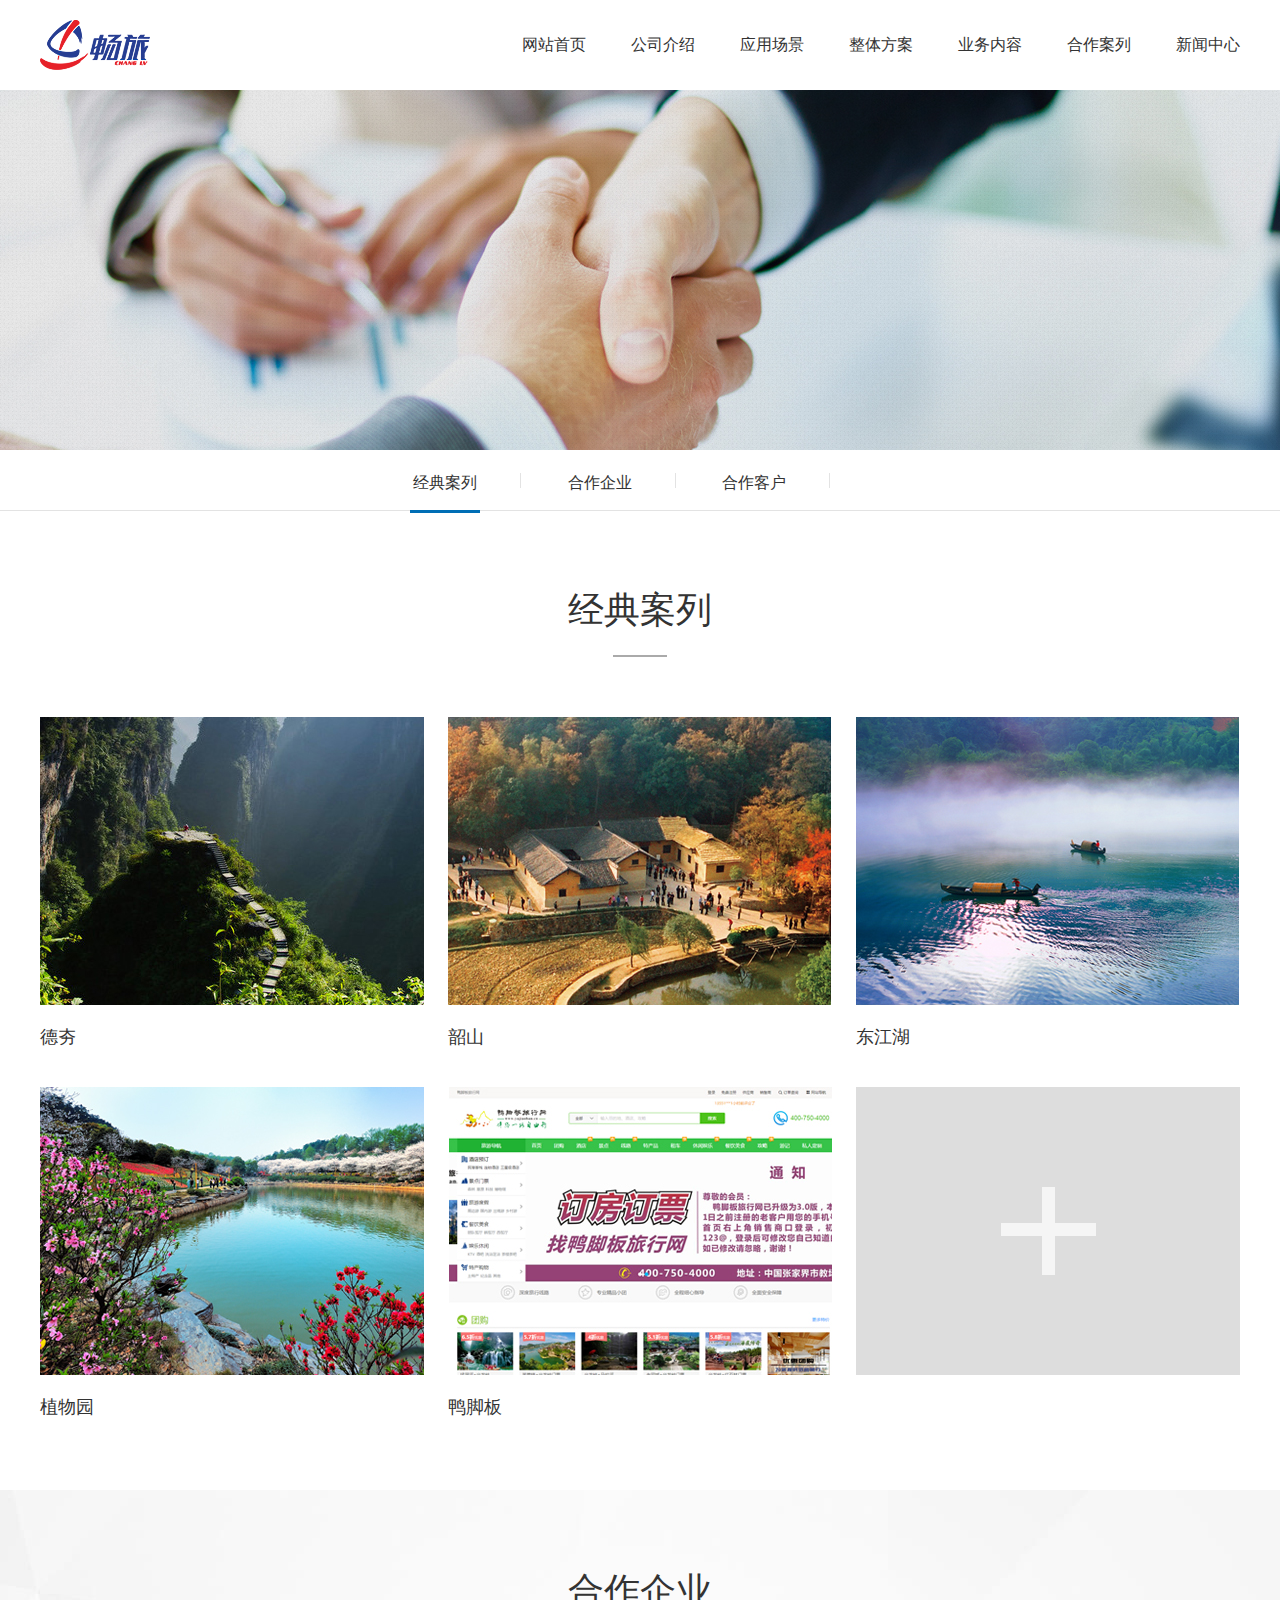
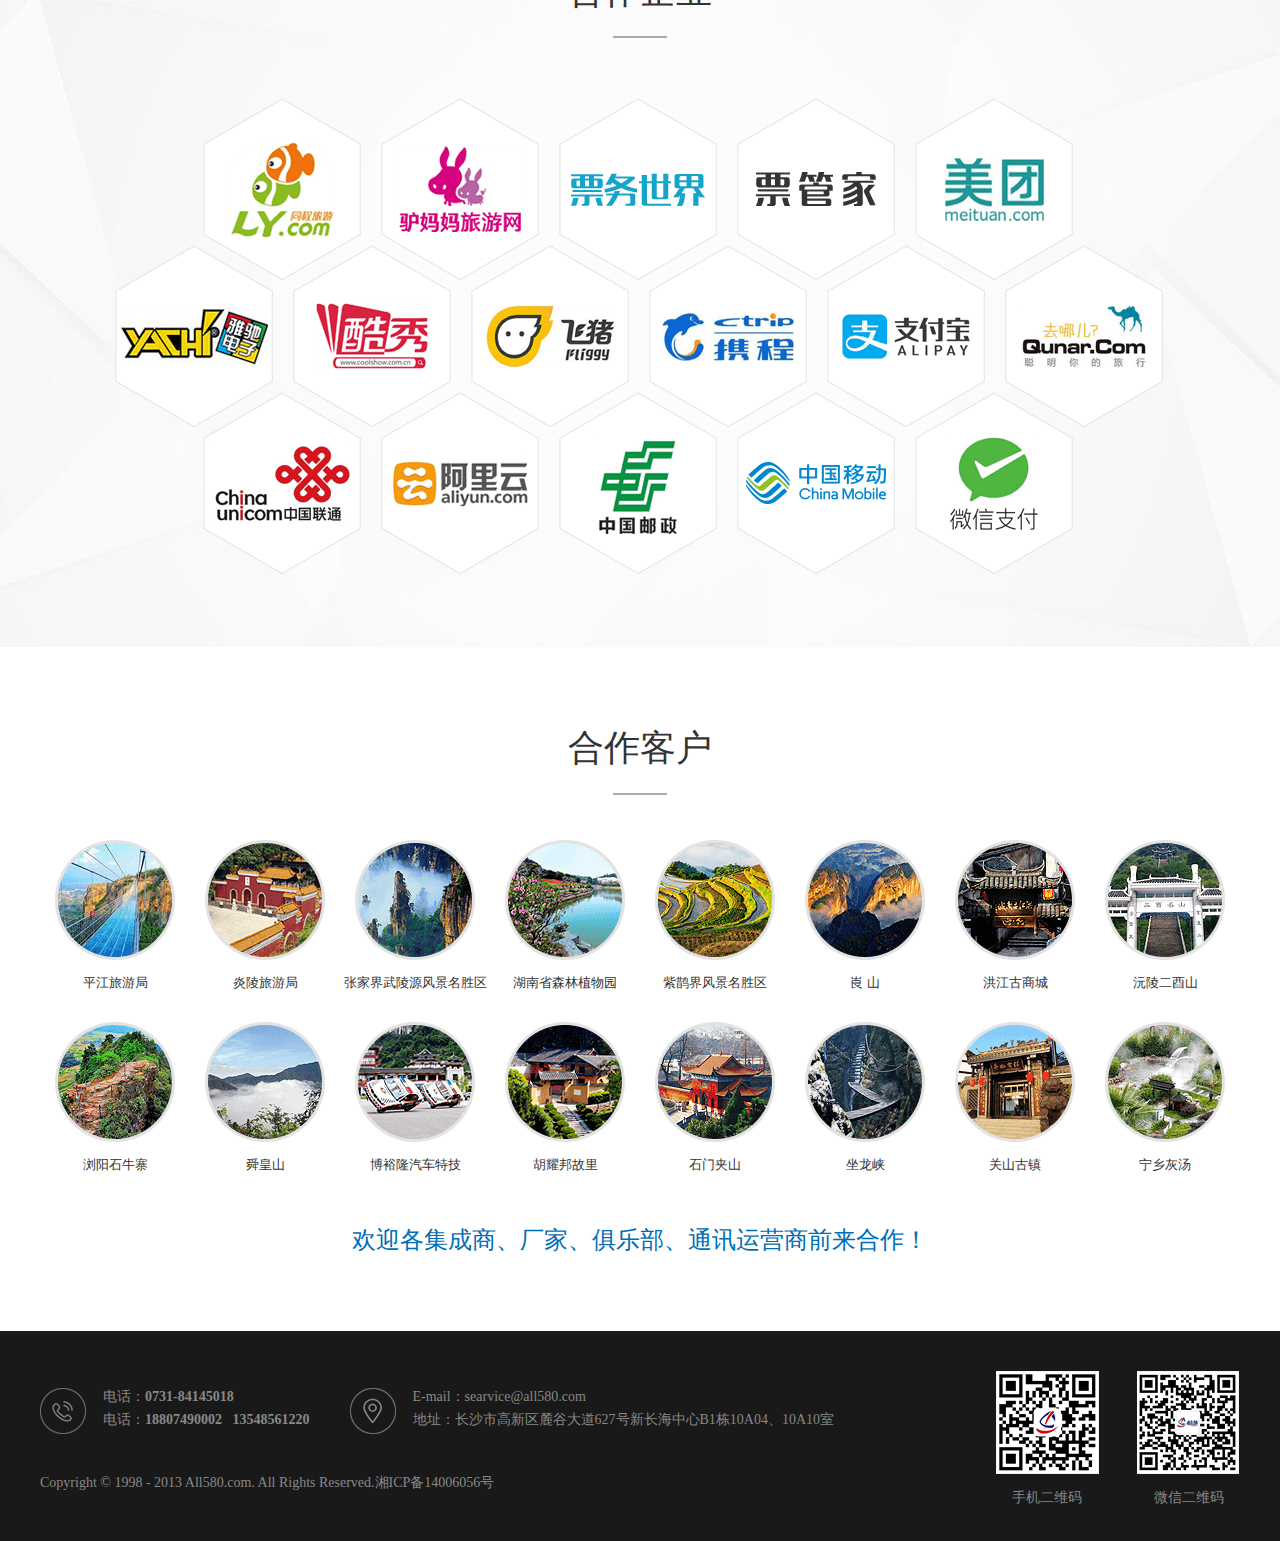
<file: Case/case.html>
<!DOCTYPE html>
<html lang="en">
<head>
    <meta charset="UTF-8">
    <meta http-equiv="X-UA-Compatible" content="IE=Edge,chrome=1"/>
    <title>合作案列</title>
    <link href="../css/index.css" rel="stylesheet">
    <link href="../css/mian.css" rel="stylesheet">
    <script src="../js/jquery.js"></script>
    <script src="../js/jquery.ui.min.js"></script>
    <script src="../js/jquery.superslide.js"></script>
</head>
<body>
<!--头部开始-->
<div class="navBox">
    <div class="nav">
        <div class="logo"><img src="../img/logo.png"></div>
        <ul class="nav_ul">
            <li><a class="navA" href="../index.html">网站首页</a></li>
            <li><a class="navA" href="../CompanyProfile/profile.html">公司介绍</a></li>
            <li><a class="navA" href="../scene/scene.html">应用场景</a></li>
            <li><a class="navA" href="#">整体方案</a></li>
            <li><a class="navA" href="../Businesscontent/product.html">业务内容</a></li>
            <li><a class="navA" href="../Case/case.html">合作案列</a></li>
            <li><a class="navA" href="../news/newsList.html">新闻中心</a></li>
        </ul>
    </div>
</div>
<!--结束-->

<!--banner-->
<div class="banner" style="background: url(../img/bar3.jpg) no-repeat center"></div>
<!--结束-->

<!--栏目浮动导航-->
<div class="FloatingBox">
    <div class="FloatingNav">
        <div class="Nav_Two">
            <ul class="Nav_box">
                <li class="active"><a href="#">经典案列</a><span></span></li>
                <li><a href="#">合作企业</a><span></span></li>
                <li><a href="#">合作客户</a><span></span></li>
            </ul>
        </div>
    </div>
</div>
<!--结束-->

<!--案列-->
<div class="contantBox clearfix">
    <!--案列-->
    <div class="case">
        <div class="profile_pt clearfix">
            <h3 class="title">经典案列</h3>
            <span></span>
        </div>
        <ul>
            <li>
                <img class="caseimg" src="../img/cas1.jpg">
                <h3>德夯</h3>
                <div class="casmask">
                    <a href="#">
                        <h2>德夯风景名胜区</h2>
                        <p>民俗风情十分古老纯朴，德夯风景区开展的民俗旅游项目有苗家做客、拦门对歌、敬酒、苗家跳歌晚会、
                            歌舞会、苗族鼓舞、灯火送客等三十多个旅游项目</p>
                    </a>
                </div>
            </li>
            <li>
                <img class="caseimg" src="../img/cas2.jpg">
                <h3>韶山</h3>
                <div class="casmask">
                    <a href="#">
                        <h2>韶山故居</h2>
                        <p>毛泽东同志故居，位于湖南省韶山市韶山乡韶山村土地冲上屋场，坐南朝北，属于土木结构的“凹”字
                            型建筑，东边是毛泽东家，西边是邻居，中间堂屋两家共用。总建筑面积472.92平方米</p>
                    </a>
                </div>
            </li>
            <li>
                <img class="caseimg" src="../img/cas3.jpg">
                <h3>东江湖</h3>
                <div class="casmask">
                    <a href="#">
                        <h2>东江湖5A景区</h2>
                        <p>毛泽东同志故居，位于湖南省韶山市韶山乡韶山村土地冲上屋场，坐南朝北，属于土木结构的“凹”字
                            型建筑，东边是毛泽东家，西边是邻居，中间堂屋两家共用。总建筑面积472.92平方米</p>
                    </a>
                </div>
            </li>
            <li>
                <img class="caseimg" src="../img/cas4.jpg">
                <h3>植物园</h3>
                <div class="casmask">
                    <a href="#">
                        <h2>湖南省森林植物园</h2>
                        <p>湖南省森林植物园，也被称为天际岭国家森林公园、长沙植物园，1985年经湖南省人民政府批准成立，隶属湖南省林业厅。</p>
                    </a>
                </div>
            </li>
            <li>
                <img class="caseimg" src="../img/cas5.jpg">
                <h3>鸭脚板</h3>
                <div class="casmask">
                    <a href="#">
                        <h2>鸭脚板旅行网</h2>
                        <p>
                            湖南鸭脚板旅游电子商务有限责任公司我公司具体地址位于湖南省张家界市永定区教场路89号,欢迎各位新老客户来我公司参观指导工作，，联系电话为18874488001，您如果对我们的产品感兴趣或者有任何的疑问</p>
                    </a>
                </div>
            </li>
            <li class="case_more">
                <span><a href="#"><img src="../img/more.png"></a></span>
            </li>
        </ul>
    </div>
    <!--企业-->
    <div class="cooperation">
        <div class="profile_pt clearfix">
            <h3 class="title">合作企业</h3>
            <span></span>
        </div>
        <dl class="copimg1">
            <dd><a href="javascript:;"><span class="icon1"></span></a></dd>
            <dd><a href="javascript:;"><span class="icon2"></span></a></dd>
            <dd><a href="javascript:;"><span class="icon3"></span></a></dd>
            <dd><a href="javascript:;"><span class="icon4"></span></a></dd>
            <dd><a href="javascript:;"><span class="icon5"></span></a></dd>
        </dl>
        <dl class="copimg1 copimg2">
            <dd><a href="javascript:;"><span class="icon6"></span></a></dd>
            <dd><a href="javascript:;"><span class="icon7"></span></a></dd>
            <dd><a href="javascript:;"><span class="icon8"></span></a></dd>
            <dd><a href="javascript:;"><span class="icon9"></span></a></dd>
            <dd><a href="javascript:;"><span class="icon10"></span></a></dd>
            <dd><a href="javascript:;"><span class="icon11"></span></a></dd>
        </dl>
        <dl class="copimg1 copimg3">
            <dd><a href="javascript:;"><span class="icon12"></span></a></dd>
            <dd><a href="javascript:;"><span class="icon13"></span></a></dd>
            <dd><a href="javascript:;"><span class="icon14"></span></a></dd>
            <dd><a href="javascript:;"><span class="icon15"></span></a></dd>
            <dd><a href="javascript:;"><span class="icon16"></span></a></dd>
        </dl>
    </div>
    <!--客户-->
    <div class="Customer">
        <div class="profile_pt clearfix">
            <h3 class="title">合作客户</h3>
            <span></span>
        </div>
        <dl>
            <dd>
                <a href="javascript:;">
                    <span class="cusinfo1"></span>
                    <h3>平江旅游局</h3>
                </a>
            </dd>
            <dd>
                <a href="javascript:;">
                    <span class="cusinfo2"></span>
                    <h3>炎陵旅游局</h3>
                </a>
            </dd>
            <dd>
                <a href="javascript:;">
                    <span class="cusinfo3"></span>
                    <h3>张家界武陵源风景名胜区</h3>
                </a>
            </dd>
            <dd>
                <a href="javascript:;">
                    <span class="cusinfo4"></span>
                    <h3>湖南省森林植物园</h3>
                </a>
            </dd>
            <dd>
                <a href="javascript:;">
                    <span class="cusinfo5"></span>
                    <h3>紫鹊界风景名胜区</h3>
                </a>
            </dd>
            <dd>
                <a href="javascript:;">
                    <span class="cusinfo6"></span>
                    <h3>崀&nbsp;山</h3>
                </a>
            </dd>
            <dd>
                <a href="javascript:;">
                    <span class="cusinfo7"></span>
                    <h3>洪江古商城</h3>
                </a>
            </dd>
            <dd>
                <a href="javascript:;">
                    <span class="cusinfo8"></span>
                    <h3>沅陵二酉山</h3>
                </a>
            </dd>
        </dl>
        <dl>
            <dd>
                <a href="javascript:;">
                    <span class="cusinfo9"></span>
                    <h3>浏阳石牛寨</h3>
                </a>
            </dd>
            <dd>
                <a href="javascript:;">
                    <span class="cusinfo10"></span>
                    <h3>舜皇山</h3>
                </a>
            </dd>
            <dd>
                <a href="javascript:;">
                    <span class="cusinfo11"></span>
                    <h3>博裕隆汽车特技</h3>
                </a>
            </dd>
            <dd>
                <a href="javascript:;">
                    <span class="cusinfo12"></span>
                    <h3>胡耀邦故里</h3>
                </a>
            </dd>
            <dd>
                <a href="javascript:;">
                    <span class="cusinfo13"></span>
                    <h3>石门夹山</h3>
                </a>
            </dd>
            <dd>
                <a href="javascript:;">
                    <span class="cusinfo14"></span>
                    <h3>坐龙峡</h3>
                </a>
            </dd>
            <dd>
                <a href="javascript:;">
                    <span class="cusinfo15"></span>
                    <h3>关山古镇</h3>
                </a>
            </dd>
            <dd>
                <a href="javascript:;">
                    <span class="cusinfo16"></span>
                    <h3>宁乡灰汤</h3>
                </a>
            </dd>
        </dl>
        <div class="cusTxt clearfix">欢迎各集成商、厂家、俱乐部、通讯运营商前来合作！</div>
    </div>
</div>

<!--尾部版权-->
<div class="footBox">
    <div class="foot_1200">
        <div class="foot_left">
            <dl>
                <dd><img src="../img/fot1.png">
                    <span>电话：<strong>0731-84145018</strong><i>电话：<strong>18807490002&nbsp;&nbsp;&nbsp;13548561220</strong></i></span>
                </dd>
                <dd><img src="../img/fot2.png">
                    <span>E-mail：searvice@all580.com<i>地址：长沙市高新区麓谷大道627号新长海中心B1栋10A04、10A10室</i></span>
                </dd>
                <p>Copyright © 1998 - 2013 All580.com. All Rights Reserved.湘ICP备14006056号</p>
            </dl>
        </div>
        <div class="foot_right">
            <span><img src="../img/ewm1.png">手机二维码</span>
            <span><img src="../img/ewm2.png">微信二维码</span>
        </div>
    </div>
</div>
<!--结束-->

<!--右侧浮动菜单-->
<div class="sidebar">
    <ul>
        <li class="lis1">
            <a target="_blank" href="http://wpa.qq.com/msgrd?v=1&uin=3101312900&site=qq&menu=yes" title="QQ">
                <i class="iconQQ"></i>
            </a>
        </li>
        <li class="lis2">
            <a href="#">
                <div class="shows" title="联系电话"><i class="iconPhone"></i></div>
                <div class="hides" title="联系电话">
                    <i class="iconPhone"></i>
                    <h2>咨询热线</h2>
                    <p>0731-84145018</p>
                </div>
            </a>
        </li>
        <li class="lis3">
            <a href="javascript:void(0)" title="微信二维码">
                <i class="iconEWM"></i>
                <div class="EwmImg">
                    <img src="../img/ewm1.png">
                    <p>扫码关注公众号</p>
                </div>
            </a>
        </li>
        <li onclick="gotoTop()">
            <a href="javascript:void(0)" title="返回顶部">
                <i class="iconTop">
                </i>
            </a>
        </li>
    </ul>
</div>
<!--结束-->

<!--合作客户背景-->
<div class="cooperationBg"></div>
<!--结束-->
<!--结束-->
<script src="../js/case/case.js"></script>
<script src="../js/sidebar.js"></script>
</body>
</html>
</file>
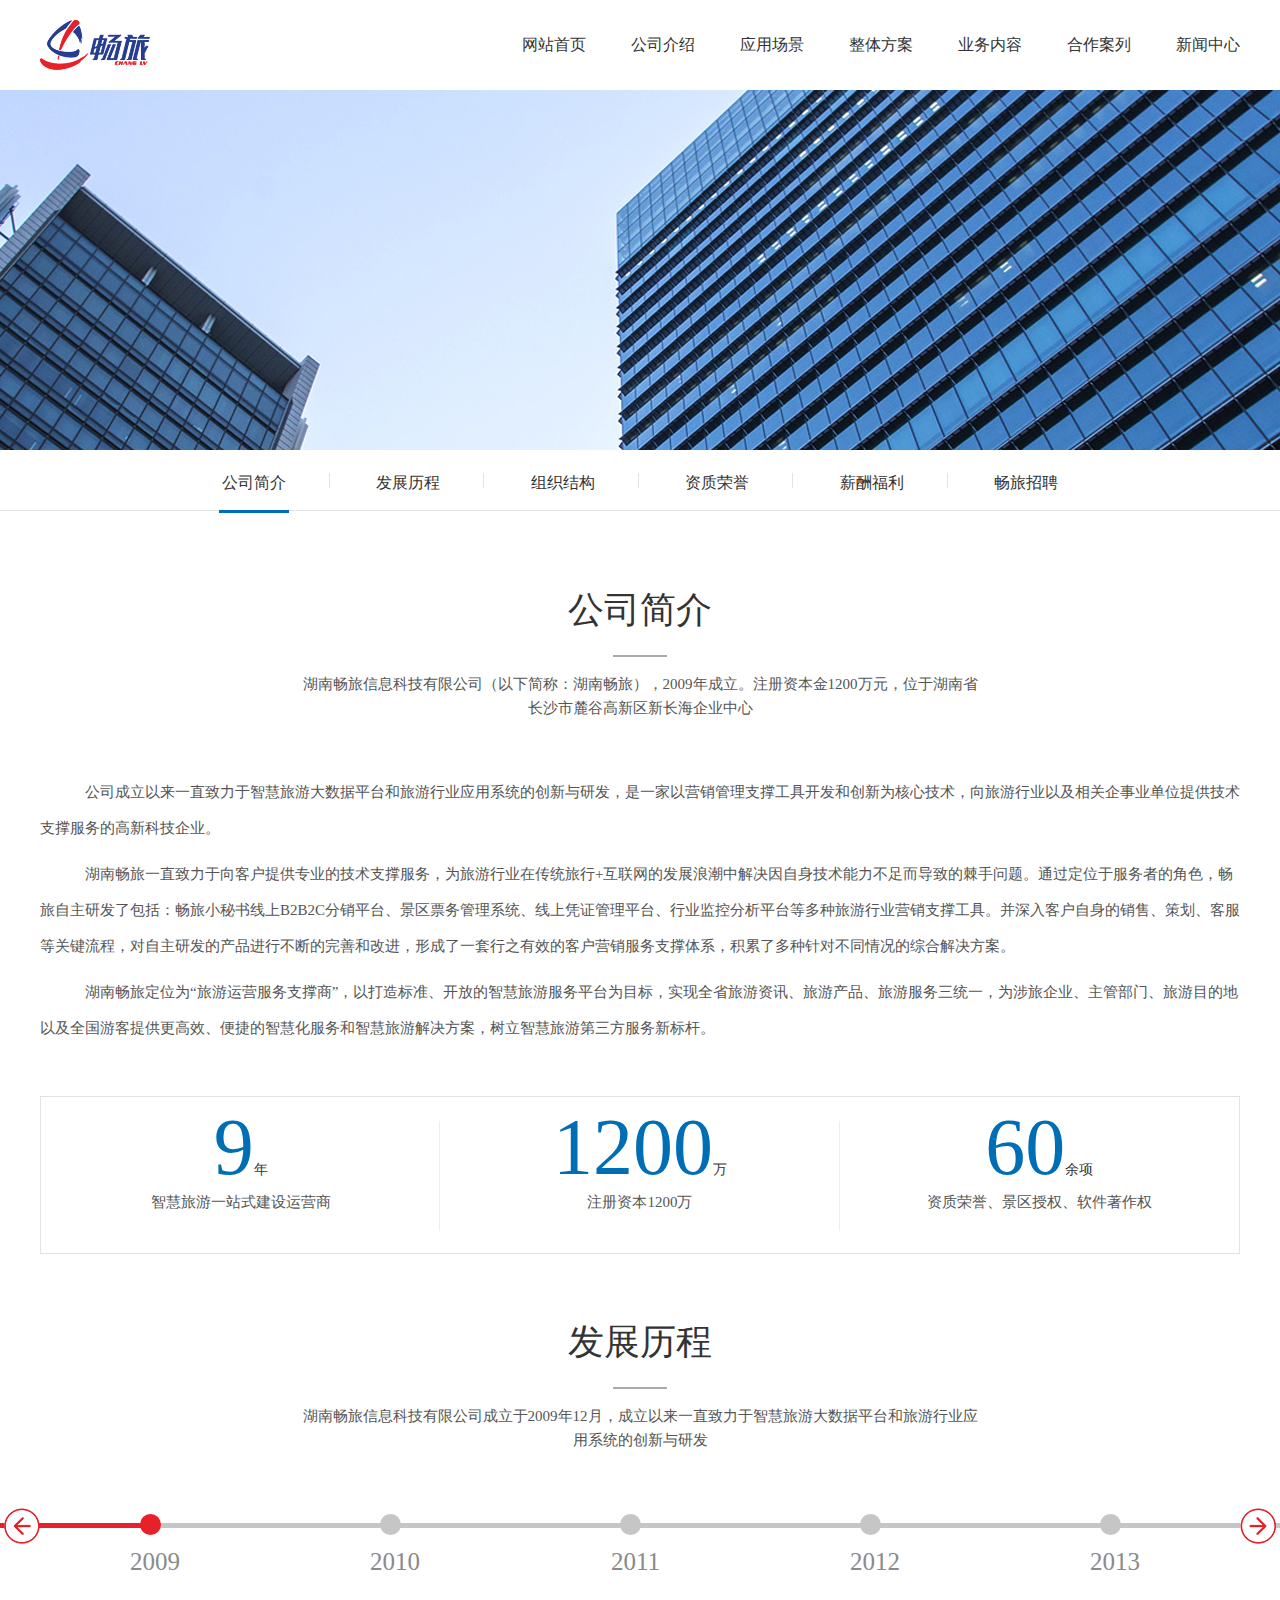
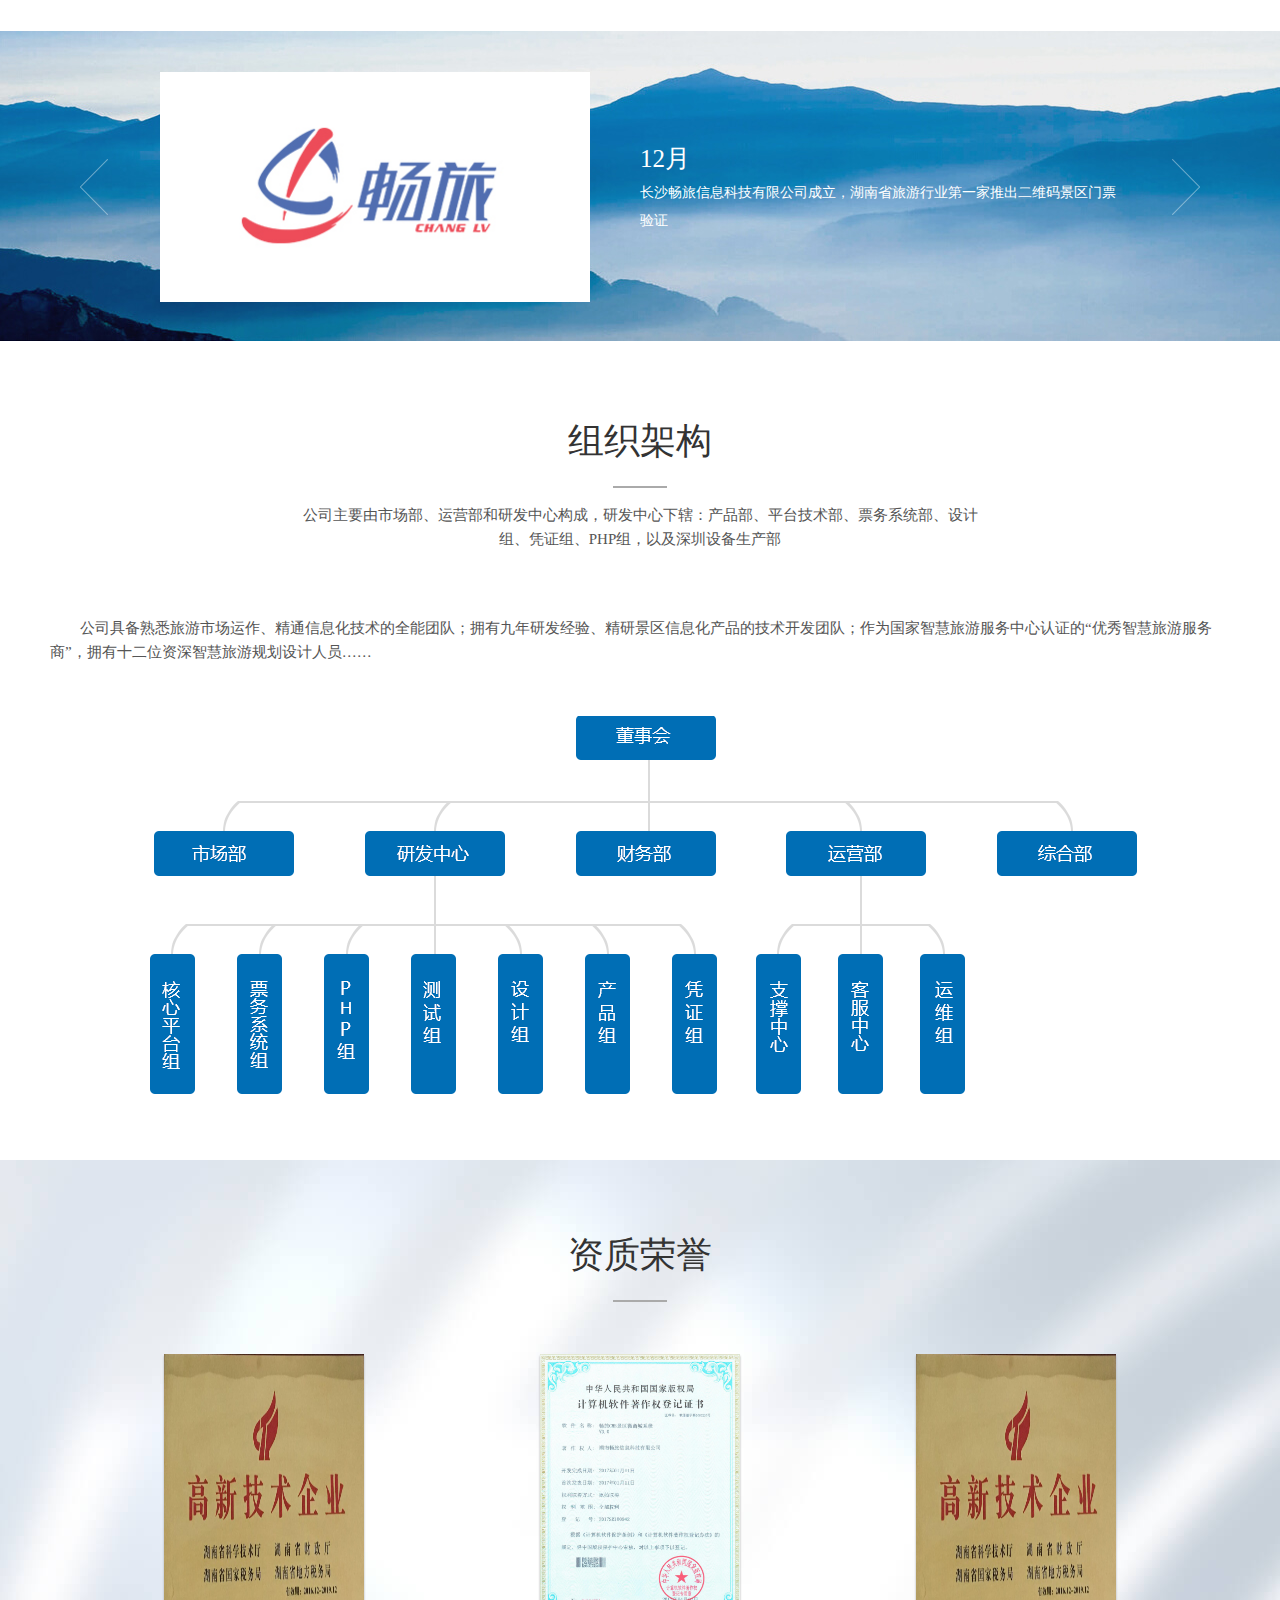
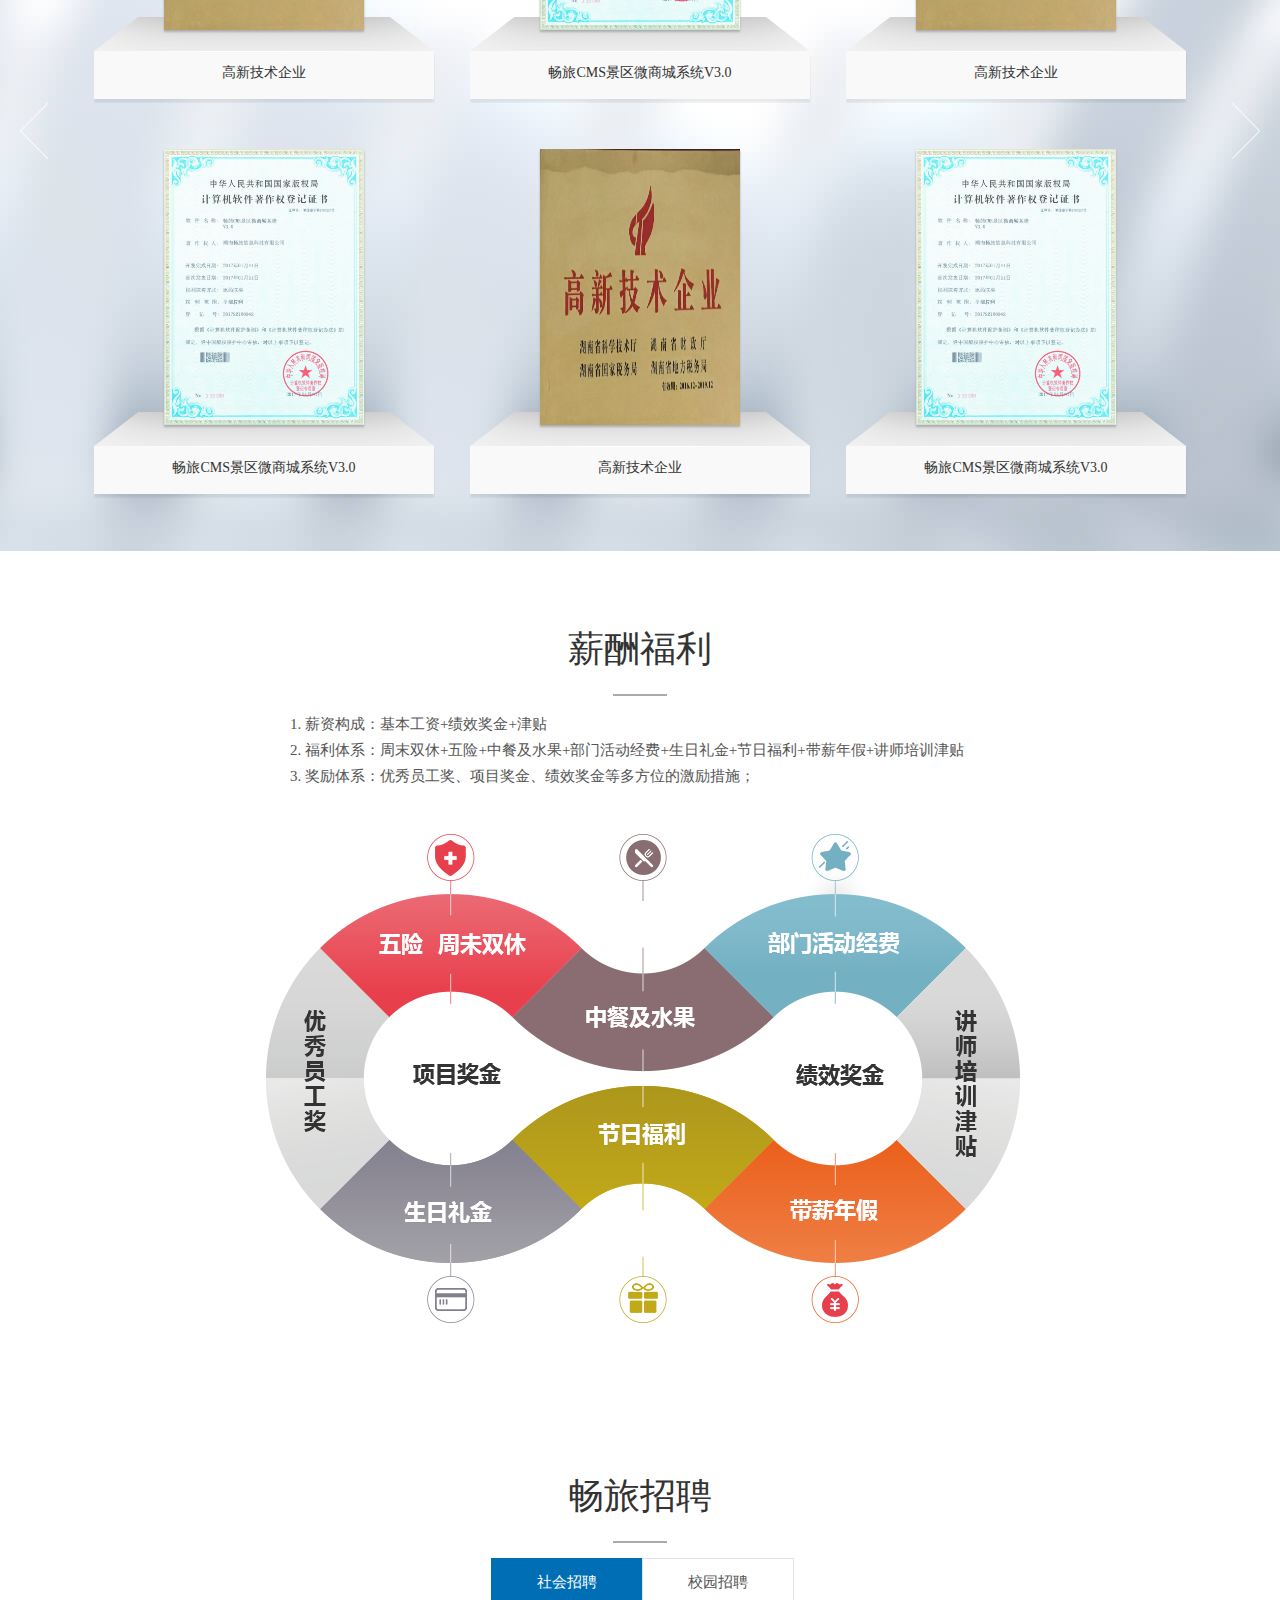
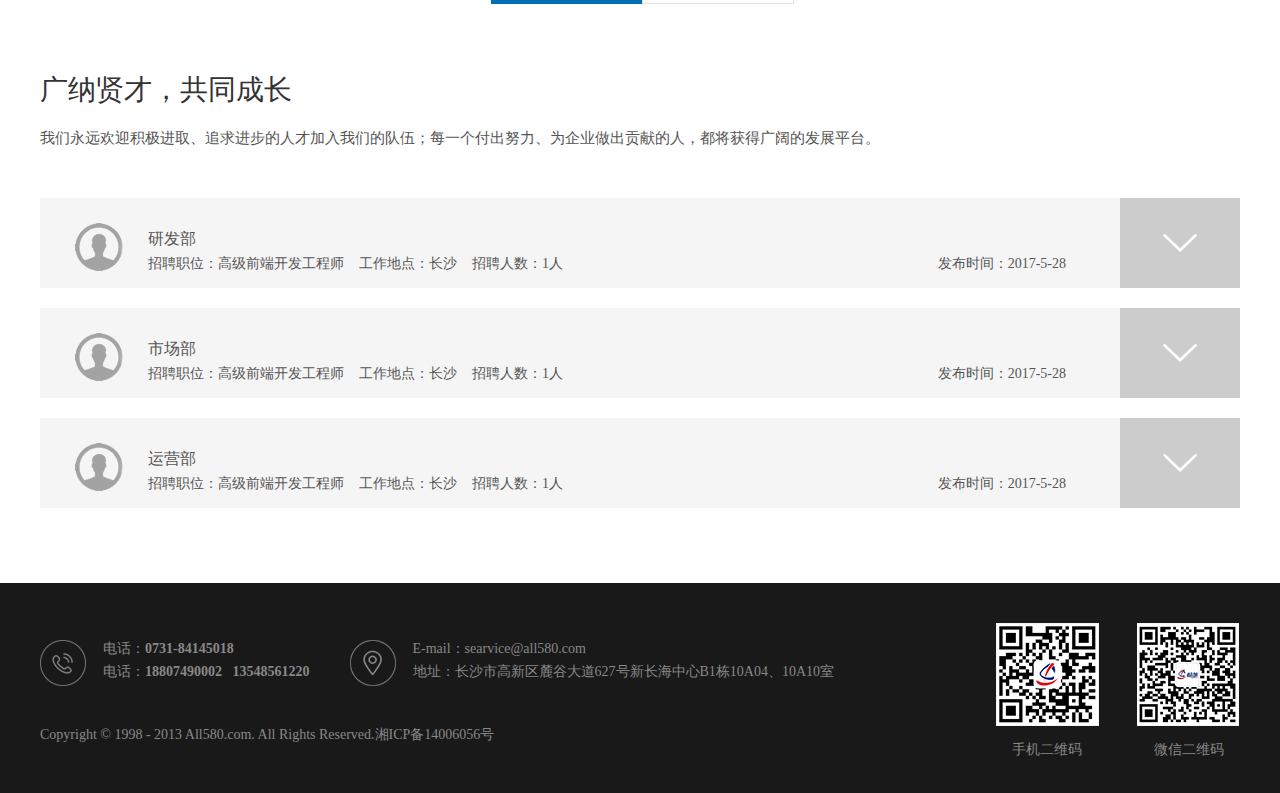
<file: CompanyProfile/profile.html>
<!DOCTYPE html>
<html lang="en">
<head>
    <meta charset="UTF-8">
    <meta http-equiv="X-UA-Compatible" content="IE=Edge,chrome=1"/>
    <title>公司简介</title>
    <link href="../css/index.css" rel="stylesheet">
    <link href="../css/mian.css" rel="stylesheet">
    <link href="../css/jquery-rebox.css" rel="stylesheet">
    <script src="../js/jquery.js"></script>
    <script src="../js/jquery.ui.min.js"></script>
    <script src="../js/Company/jquery.waypoints.min.js"></script>
    <script src="../js/Company/jquery.countup.min.js"></script>
    <script src="../js/jquery.superslide.js"></script>
    <script src="../js/Company/jquery-rebox.js"></script>
</head>
<body>
<!--头部开始-->
<div class="navBox">
    <div class="nav">
        <div class="logo"><img src="../img/logo.png"></div>
        <ul class="nav_ul">
            <li><a class="navA" href="../index.html">网站首页</a></li>
            <li><a class="navA" href="../CompanyProfile/profile.html">公司介绍</a></li>
            <li><a class="navA" href="../scene/scene.html">应用场景</a></li>
            <li><a class="navA" href="#">整体方案</a></li>
            <li><a class="navA" href="../Businesscontent/product.html">业务内容</a></li>
            <li><a class="navA" href="../Case/case.html">合作案列</a></li>
            <li><a class="navA" href="../news/newsList.html">新闻中心</a></li>
        </ul>
    </div>
</div>
<!--结束-->
<!--banner-->
<div class="banner clearfix" style="background: url(../img/bar1.jpg) no-repeat center"></div>
<!--结束-->
<!--正文内容-->
<!--栏目浮动导航-->
<div class="FloatingBox">
    <div class="FloatingNav">
        <div class="Nav_Two">
            <ul class="Nav_box">
                <li class="active"><a href="#">公司简介</a><span></span></li>
                <li><a href="#">发展历程</a><span></span></li>
                <li><a href="#">组织结构</a><span></span></li>
                <li><a href="#">资质荣誉</a><span></span></li>
                <li><a href="#">薪酬福利</a><span></span></li>
                <li><a href="#">畅旅招聘</a></li>
            </ul>
        </div>
    </div>
</div>
<!--结束-->
<div class="width_1200 clearfix">
    <!--公司简介-->
    <div class="profileBox">
        <div class="profile_pt">
            <h3 class="title">公司简介</h3><span></span>
            <p>湖南畅旅信息科技有限公司（以下简称：湖南畅旅），2009年成立。注册资本金1200万元，位于湖南省长沙市麓谷高新区新长海企业中心</p>
        </div>
        <div class="profile_txt clearfix">
            <p>公司成立以来一直致力于智慧旅游大数据平台和旅游行业应用系统的创新与研发，是一家以营销管理支撑工具开发和创新为核心技术，向旅游行业以及相关企事业单位提供技术支撑服务的高新科技企业。
            </p>
            <p>
                湖南畅旅一直致力于向客户提供专业的技术支撑服务，为旅游行业在传统旅行+互联网的发展浪潮中解决因自身技术能力不足而导致的棘手问题。通过定位于服务者的角色，畅旅自主研发了包括：畅旅小秘书线上B2B2C分销平台、景区票务管理系统、线上凭证管理平台、行业监控分析平台等多种旅游行业营销支撑工具。并深入客户自身的销售、策划、客服等关键流程，对自主研发的产品进行不断的完善和改进，形成了一套行之有效的客户营销服务支撑体系，积累了多种针对不同情况的综合解决方案。
            </p>
            <p>
                湖南畅旅定位为“旅游运营服务支撑商”，以打造标准、开放的智慧旅游服务平台为目标，实现全省旅游资讯、旅游产品、旅游服务三统一，为涉旅企业、主管部门、旅游目的地以及全国游客提供更高效、便捷的智慧化服务和智慧旅游解决方案，树立智慧旅游第三方服务新标杆。
            </p>
        </div>
        <dl class="profile_sz">
            <dd>
                <span class="counter">9</span><em>年</em>
                <p>智慧旅游一站式建设运营商</p>
                <i></i>
            </dd>
            <dd>
                <span class="counter">1200</span><em>万</em>
                <p>注册资本1200万</p>
                <i></i>
            </dd>
            <dd>
                <span class="counter">60</span><em>余项</em>
                <p>资质荣誉、景区授权、软件著作权</p>
            </dd>
        </dl>
        <!--结束-->
        <!--发展历程-->
        <div class="profile_pt clearfix">
            <h3 class="title">发展历程</h3><span></span>
            <p>湖南畅旅信息科技有限公司成立于2009年12月，成立以来一直致力于智慧旅游大数据平台和旅游行业应用系统的创新与研发</p>
        </div>
        <div class="miletDiv"></div>
        <!--结束-->
        <!--组织结构-->
        <div class="profile_pt clearfix">
            <h3 class="title">组织架构</h3><span></span>
            <p>公司主要由市场部、运营部和研发中心构成，研发中心下辖：产品部、平台技术部、票务系统部、设计组、凭证组、PHP组，以及深圳设备生产部</p>
        </div>
        <div class="organization">
            <p>
                公司具备熟悉旅游市场运作、精通信息化技术的全能团队；拥有九年研发经验、精研景区信息化产品的技术开发团队；作为国家智慧旅游服务中心认证的“优秀智慧旅游服务商”，拥有十二位资深智慧旅游规划设计人员……</p>
            <div class="organImg" style="background: url(../img/zz_11.png)no-repeat center"></div>
        </div>
        <!--结束-->
        <!--荣誉-->
        <div class="Honor">
            <div class="profile_pt clearfix"><h3 class="title">资质荣誉</h3><span></span></div>
            <div class="HonorBox">
                <div class="Honlb">
                    <a href="javascript:void(0)" class="prev"></a>
                    <div class="slide">
                        <ul>
                            <li>
                                <a href="../img/ry1.jpg" class="Img"><img src="../img/ry1.jpg"></a>
                                <h4>高新技术企业</h4>
                            </li>
                            <li>
                                <a href="../img/ry2.jpg" class="Img"><img src="../img/ry2.jpg"></a>
                                <h4>畅旅CMS景区微商城系统V3.0</h4>
                            </li>
                            <li>
                                <a href="../img/ry1.jpg" class="Img"><img src="../img/ry1.jpg"></a>
                                <h4>高新技术企业</h4>
                            </li>
                            <li>
                                <a href="../img/ry2.jpg" class="Img"><img src="../img/ry2.jpg"></a>
                                <h4>畅旅CMS景区微商城系统V3.0</h4>
                            </li>
                            <li>
                                <a href="../img/ry1.jpg" class="Img"><img src="../img/ry1.jpg"></a>
                                <h4>高新技术企业</h4>
                            </li>
                            <li>
                                <a href="../img/ry2.jpg" class="Img"><img src="../img/ry2.jpg"></a>
                                <h4>畅旅CMS景区微商城系统V3.0</h4>
                            </li>
                        </ul>
                        <ul>
                            <li>
                                <a href="../img/indexbg2.jpg" class="Img"><img src="../img/indexbg2.jpg"></a>
                                <h4>高新技术企业</h4>
                            </li>
                            <li>
                                <a href="../img/indexbg3.jpg" class="Img"><img src="../img/indexbg3.jpg"></a>
                                <h4>高新技术企业</h4>
                            </li>
                            <li>
                                <a href="#" class="Img"><img src="../img/ry1.jpg"></a>
                                <h4>高新技术企业</h4>
                            </li>
                            <li>
                                <a href="#" class="Img"><img src="../img/ry1.jpg"></a>
                                <h4>高新技术企业</h4>
                            </li>
                            <li>
                                <a href="#" class="Img"><img src="../img/ry1.jpg"></a>
                                <h4>高新技术企业</h4>
                            </li>
                            <li>
                                <a href="#" class="Img"><img src="../img/ry1.jpg"></a>
                                <h4>高新技术企业</h4>
                            </li>
                        </ul>
                    </div>
                    <a href="javascript:void(0)" class="next"></a>
                </div>
            </div>
        </div>
        <!--结束-->
        <!--薪酬福利-->
        <div class="welfare">
            <div class="profile_pt clearfix"><h3 class="title">薪酬福利</h3><span></span></div>
            <div class="welfare_txt">
                <p>1. 薪资构成：基本工资+绩效奖金+津贴</p>
                <p>2. 福利体系：周末双休+五险+中餐及水果+部门活动经费+生日礼金+节日福利+带薪年假+讲师培训津贴</p>
                <p>3. 奖励体系：优秀员工奖、项目奖金、绩效奖金等多方位的激励措施；</p>
            </div>
            <img class="flImg" src="../img/fl.png">
        </div>
        <!--结束-->
        <!--招聘-->
        <div class="recruit">
            <div class="profile_pt clearfix"><h3 class="title">畅旅招聘</h3><span></span></div>
            <div class="recruitBox">
                <div class="hd">
                    <ul>
                        <li><span>社会招聘</span></li>
                        <li><span>校园招聘</span></li>
                    </ul>
                    <div class="recruit_pt">
                        <h3>广纳贤才，共同成长</h3>
                        <p>我们永远欢迎积极进取、追求进步的人才加入我们的队伍；每一个付出努力、为企业做出贡献的人，都将获得广阔的发展平台。</p>
                    </div>
                </div>
                <div class="bd">
                    <div class="recruitTab">
                        <div class="recruiRow">
                            <div class="recruitList clearfix">
                                <div class="recruitLeft">
                                    <div class="recuitTop">
                                        <span class="reImg"></span>
                                     <span class="reTxt">
                                         <h3>研发部</h3>
                                         <p>招聘职位：高级前端开发工程师<b>工作地点：长沙</b><em>招聘人数：1人</em><i>发布时间：2017-5-28</i></p>
                                     </span>
                                    </div>
                                    <div class="recuitCont">
                                        <h3>任职要求</h3>
                                        <p>1、熟悉AngularJS,BootStrap,具有html5、javascript、Ajax相关知识</p>
                                        <p>2、熟悉JavaScript MVC架构及Express框架，理解异步回调的编程模式</p>
                                        <p>3、熟悉系统设计，具备良好的子系统设计能力，熟悉各种设计模式</p>
                                        <p>4、有较强的业务解析能力与分析能力，良好的代码编写习惯，熟悉软件开发规范</p>
                                        <p>5、有Node.js开发经验，并精通调试技巧优先。</p>
                                        <span class="ResumeDelivery">简历投递</span>
                                    </div>
                                </div>
                                <div class="recruitRight"><i class="icoImg"></i></div>
                            </div>
                        </div>
                        <div class="recruiRow">
                            <div class="recruitList clearfix">
                                <div class="recruitLeft">
                                    <div class="recuitTop">
                                        <span class="reImg"></span>
                                     <span class="reTxt">
                                         <h3>市场部</h3>
                                         <p>招聘职位：高级前端开发工程师<b>工作地点：长沙</b><em>招聘人数：1人</em><i>发布时间：2017-5-28</i></p>
                                     </span>
                                    </div>
                                    <div class="recuitCont">
                                        <h3>任职要求</h3>
                                        <p>1、熟悉AngularJS,BootStrap,具有html5、javascript、Ajax相关知识</p>
                                        <p>2、熟悉JavaScript MVC架构及Express框架，理解异步回调的编程模式</p>
                                        <p>3、熟悉系统设计，具备良好的子系统设计能力，熟悉各种设计模式</p>
                                        <p>4、有较强的业务解析能力与分析能力，良好的代码编写习惯，熟悉软件开发规范</p>
                                        <p>5、有Node.js开发经验，并精通调试技巧优先。</p>
                                        <span class="ResumeDelivery">简历投递</span>
                                    </div>
                                </div>
                                <div class="recruitRight"><i class="icoImg"></i></div>
                            </div>
                        </div>
                        <div class="recruiRow">
                            <div class="recruitList clearfix">
                                <div class="recruitLeft">
                                    <div class="recuitTop">
                                        <span class="reImg"></span>
                                     <span class="reTxt">
                                         <h3>运营部</h3>
                                         <p>招聘职位：高级前端开发工程师<b>工作地点：长沙</b><em>招聘人数：1人</em><i>发布时间：2017-5-28</i></p>
                                     </span>
                                    </div>
                                    <div class="recuitCont">
                                        <h3>任职要求</h3>
                                        <p>1、熟悉AngularJS,BootStrap,具有html5、javascript、Ajax相关知识</p>
                                        <p>2、熟悉JavaScript MVC架构及Express框架，理解异步回调的编程模式</p>
                                        <p>3、熟悉系统设计，具备良好的子系统设计能力，熟悉各种设计模式</p>
                                        <p>4、有较强的业务解析能力与分析能力，良好的代码编写习惯，熟悉软件开发规范</p>
                                        <p>5、有Node.js开发经验，并精通调试技巧优先。</p>
                                        <span class="ResumeDelivery">简历投递</span>
                                    </div>
                                </div>
                                <div class="recruitRight"><i class="icoImg"></i></div>
                            </div>
                        </div>
                    </div>
                    <div class="recruitTab">
                        <div class="recruiRow">
                            <div class="recruitList  clearfix">
                                <div class="recruitLeft">
                                    <div class="recuitTop">
                                        <span class="reImg"></span>
                                     <span class="reTxt">
                                         <h3>综合部</h3>
                                         <p>招聘职位：高级前端开发工程师<b>工作地点：长沙</b><em>招聘人数：1人</em><i>发布时间：2017-5-28</i></p>
                                     </span>
                                    </div>
                                    <div class="recuitCont">
                                        <h3>任职要求</h3>
                                        <p>1、熟悉AngularJS,BootStrap,具有html5、javascript、Ajax相关知识</p>
                                        <p>2、熟悉JavaScript MVC架构及Express框架，理解异步回调的编程模式</p>
                                        <p>3、熟悉系统设计，具备良好的子系统设计能力，熟悉各种设计模式</p>
                                        <p>4、有较强的业务解析能力与分析能力，良好的代码编写习惯，熟悉软件开发规范</p>
                                        <p>5、有Node.js开发经验，并精通调试技巧优先。</p>
                                        <span class="ResumeDelivery">简历投递</span>
                                    </div>
                                </div>
                                <div class="recruitRight"><i class="icoImg"></i></div>
                            </div>
                        </div>
                        <div class="recruiRow">
                            <div class="recruitList clearfix">
                                <div class="recruitLeft">
                                    <div class="recuitTop">
                                        <span class="reImg"></span>
                                     <span class="reTxt">
                                         <h3>财务部</h3>
                                         <p>招聘职位：高级前端开发工程师<b>工作地点：长沙</b><em>招聘人数：1人</em><i>发布时间：2017-5-28</i></p>
                                     </span>
                                    </div>
                                    <div class="recuitCont">
                                        <h3>任职要求</h3>
                                        <p>1、熟悉AngularJS,BootStrap,具有html5、javascript、Ajax相关知识</p>
                                        <p>2、熟悉JavaScript MVC架构及Express框架，理解异步回调的编程模式</p>
                                        <p>3、熟悉系统设计，具备良好的子系统设计能力，熟悉各种设计模式</p>
                                        <p>4、有较强的业务解析能力与分析能力，良好的代码编写习惯，熟悉软件开发规范</p>
                                        <p>5、有Node.js开发经验，并精通调试技巧优先。</p>
                                        <span class="ResumeDelivery">简历投递</span>
                                    </div>
                                </div>
                                <div class="recruitRight"><i class="icoImg"></i></div>
                            </div>
                        </div>
                        <div class="recruiRow">
                            <div class="recruitList clearfix">
                                <div class="recruitLeft">
                                    <div class="recuitTop">
                                        <span class="reImg"></span>
                                     <span class="reTxt">
                                         <h3>小卖部</h3>
                                         <p>招聘职位：高级前端开发工程师<b>工作地点：长沙</b><em>招聘人数：1人</em><i>发布时间：2017-5-28</i></p>
                                     </span>
                                    </div>
                                    <div class="recuitCont">
                                        <h3>任职要求</h3>
                                        <p>1、熟悉AngularJS,BootStrap,具有html5、javascript、Ajax相关知识</p>
                                        <p>2、熟悉JavaScript MVC架构及Express框架，理解异步回调的编程模式</p>
                                        <p>3、熟悉系统设计，具备良好的子系统设计能力，熟悉各种设计模式</p>
                                        <p>4、有较强的业务解析能力与分析能力，良好的代码编写习惯，熟悉软件开发规范</p>
                                        <p>5、有Node.js开发经验，并精通调试技巧优先。</p>
                                        <span class="ResumeDelivery">简历投递</span>
                                    </div>
                                </div>
                                <div class="recruitRight"><i class="icoImg"></i></div>
                            </div>
                        </div>
                    </div>
                </div>
            </div>
        </div>
    </div>
    <!--结束-->
</div>
<!--结束-->
<!--尾部版权-->
<div class="footBox">
    <div class="foot_1200">
        <div class="foot_left">
            <dl>
                <dd><img src="../img/fot1.png">
                    <span>电话：<strong>0731-84145018</strong><i>电话：<strong>18807490002&nbsp;&nbsp;&nbsp;13548561220</strong></i></span>
                </dd>
                <dd><img src="../img/fot2.png">
                    <span>E-mail：searvice@all580.com<i>地址：长沙市高新区麓谷大道627号新长海中心B1栋10A04、10A10室</i></span>
                </dd>
                <p>Copyright © 1998 - 2013 All580.com. All Rights Reserved.湘ICP备14006056号</p>
            </dl>
        </div>
        <div class="foot_right">
            <span><img src="../img/ewm1.png">手机二维码</span>
            <span><img src="../img/ewm2.png">微信二维码</span>
        </div>
    </div>
</div>
<!--结束-->
<!--发展历程正文-->
<div class="milestoneBox">
    <div class="milestoneMain">
        <div class="data_box">
            <div class="hd">
                <ul class="boxhide">
                    <li class="active"><em></em><i>2009</i></li>
                    <li><em></em><i>2010</i></li>
                    <li><em></em><i>2011</i></li>
                    <li><em></em><i>2012</i></li>
                    <li><em></em><i>2013</i></li>
                    <li><em></em><i>2014</i></li>
                    <li><em></em><i>2015</i></li>
                    <li><em></em><i>2016</i></li>
                    <li><em></em><i>2017</i></li>
                </ul>
                <i class="data_left"></i>
                <i class="data_rihgt"></i>
                <i class="data_zuo"></i>
                <i class="data_you"></i>
            </div>
            <div class="bd">
                <div>
                    <div class="inBox">
                        <div class="inBd">
                            <ul>
                                <li>
                                    <img class="inImg" src='../img/cl.jpg'>
                                    <span><h3>12月</h3>长沙畅旅信息科技有限公司成立，湖南省旅游行业第一家推出二维码景区门票验证</span>
                                </li>
                                <li>
                                    <img class="inImg" src='../img/newsimg.jpg'>
                                    <span><h3>10月</h3>长沙畅旅信息科技有限公司成立，湖南省旅游行业第一家推出二维码景区门票验证</span>
                                </li>
                                <li>
                                    <span><h3>10月</h3>长沙畅旅信息科技有限公司成立，湖南省旅游行业第一家推出二维码景区门票验证</span>
                                </li>
                            </ul>
                        </div>
                        <a class="prev" href="javascript:void(0)"></a>
                        <a class="next" href="javascript:void(0)"></a>
                    </div>
                </div>
                <div class="hide">
                    <div class="inBox">
                        <div class="inBd">
                            <ul>
                                <li>
                                    <img class="inImg" src='../img/cl.jpg'>
                                    <span><h3>12月</h3>长沙畅旅信息科技有限公司成立，湖南省旅游行业第一家推出二维码景区门票验证</span>
                                </li>
                                <li>
                                    <img class="inImg" src='../img/newsimg.jpg'>
                                    <span><h3>10月</h3>长沙畅旅信息科技有限公司成立，湖南省旅游行业第一家推出二维码景区门票验证</span>
                                </li>
                                <li>
                                    <span><h3>10月</h3>长沙畅旅信息科技有限公司成立，湖南省旅游行业第一家推出二维码景区门票验证</span>
                                </li>
                            </ul>
                        </div>
                        <a class="prev" href="javascript:void(0)"></a>
                        <a class="next" href="javascript:void(0)"></a>
                    </div>
                </div>
                <div class="hide">
                    <div class="inBox">
                        <div class="inBd">
                            <ul>
                                <li>
                                    <span><h3>9月</h3>长沙畅旅信息科技有限公司成立，湖南省旅游行业第一家推出二维码景区门票验证</span>
                                </li>
                                <li>
                                    <span><h3>10月</h3>长沙畅旅信息科技有限公司成立，湖南省旅游行业第一家推出二维码景区门票验证</span>
                                </li>
                                <li>
                                    <span><h3>11月</h3>长沙畅旅信息科技有限公司成立，湖南省旅游行业第一家推出二维码景区门票验证</span>
                                </li>
                            </ul>
                        </div>
                        <a class="prev" href="javascript:void(0)"></a>
                        <a class="next" href="javascript:void(0)"></a>
                    </div>
                </div>
                <div class="hide">
                    <div class="inBox">
                        <div class="inBd">
                            <ul>
                                <li>
                                    <span><h3>6月</h3>长沙畅旅信息科技有限公司成立，湖南省旅游行业第一家推出二维码景区门票验证</span>
                                </li>
                                <li>
                                    <img class="inImg" src='../img/xz1.jpg'>
                                    <span><h3>7月</h3>长沙畅旅信息科技有限公司成立，湖南省旅游行业第一家推出二维码景区门票验证</span>
                                </li>
                                <li>
                                    <img class="inImg" src='../img/newsimg.jpg'>
                                    <span><h3>8月</h3>长沙畅旅信息科技有限公司成立，湖南省旅游行业第一家推出二维码景区门票验证</span>
                                </li>
                            </ul>
                        </div>
                        <a class="prev" href="javascript:void(0)"></a>
                        <a class="next" href="javascript:void(0)"></a>
                    </div>
                </div>
                <div class="hide">
                    <div class="inBox">
                        <div class="inBd">
                            <ul>
                                <li>
                                    <img class="inImg" src='../img/xz1.jpg'>
                                    <span><h3>6月</h3>长沙畅旅信息科技有限公司成立，湖南省旅游行业第一家推出二维码景区门票验证</span>
                                </li>
                                <li>
                                    <span><h3>7月</h3>长沙畅旅信息科技有限公司成立，湖南省旅游行业第一家推出二维码景区门票验证</span>
                                </li>
                                <li>
                                    <span><h3>8月</h3>长沙畅旅信息科技有限公司成立，湖南省旅游行业第一家推出二维码景区门票验证</span>
                                </li>
                            </ul>
                        </div>
                        <a class="prev" href="javascript:void(0)"></a>
                        <a class="next" href="javascript:void(0)"></a>
                    </div>
                </div>
                <div class="hide">
                    <div class="inBox">
                        <div class="inBd">
                            <ul>
                                <li>
                                    <span><h3>1月</h3>长沙畅旅信息科技有限公司成立，湖南省旅游行业第一家推出二维码景区门票验证</span>
                                </li>
                                <li>
                                    <span><h3>2月</h3>长沙畅旅信息科技有限公司成立，湖南省旅游行业第一家推出二维码景区门票验证</span>
                                </li>
                                <li>
                                    <span><h3>3月</h3>长沙畅旅信息科技有限公司成立，湖南省旅游行业第一家推出二维码景区门票验证</span>
                                </li>
                            </ul>
                        </div>
                        <a class="prev" href="javascript:void(0)"></a>
                        <a class="next" href="javascript:void(0)"></a>
                    </div>
                </div>
                <div class="hide">
                    <div class="inBox">
                        <div class="inBd">
                            <ul>
                                <li>
                                    <span><h3>4月</h3>长沙畅旅信息科技有限公司成立，湖南省旅游行业第一家推出二维码景区门票验证</span>
                                </li>
                                <li>
                                    <span><h3>5月</h3>长沙畅旅信息科技有限公司成立，湖南省旅游行业第一家推出二维码景区门票验证</span>
                                </li>
                                <li>
                                    <span><h3>6月</h3>长沙畅旅信息科技有限公司成立，湖南省旅游行业第一家推出二维码景区门票验证</span>
                                </li>
                            </ul>
                        </div>
                        <a class="prev" href="javascript:void(0)"></a>
                        <a class="next" href="javascript:void(0)"></a>
                    </div>
                </div>
                <div class="hide">
                    <div class="inBox">
                        <div class="inBd">
                            <ul>
                                <li>
                                    <span><h3>7月</h3>长沙畅旅信息科技有限公司成立，湖南省旅游行业第一家推出二维码景区门票验证</span>
                                </li>
                                <li>
                                    <span><h3>8月</h3>长沙畅旅信息科技有限公司成立，湖南省旅游行业第一家推出二维码景区门票验证</span>
                                </li>
                                <li>
                                    <span><h3>9月</h3>长沙畅旅信息科技有限公司成立，湖南省旅游行业第一家推出二维码景区门票验证</span>
                                </li>
                            </ul>
                        </div>
                        <a class="prev" href="javascript:void(0)"></a>
                        <a class="next" href="javascript:void(0)"></a>
                    </div>
                </div>
                <div class="hide">
                    <div class="inBox">
                        <div class="inBd">
                            <ul>
                                <li>
                                    <span><h3>10月</h3>长沙畅旅信息科技有限公司成立，湖南省旅游行业第一家推出二维码景区门票验证</span>
                                </li>
                                <li>
                                    <span><h3>11月</h3>长沙畅旅信息科技有限公司成立，湖南省旅游行业第一家推出二维码景区门票验证</span>
                                </li>
                                <li>
                                    <span><h3>12月</h3>长沙畅旅信息科技有限公司成立，湖南省旅游行业第一家推出二维码景区门票验证</span>
                                </li>
                            </ul>
                        </div>
                        <a class="prev" href="javascript:void(0)"></a>
                        <a class="next" href="javascript:void(0)"></a>
                    </div>
                </div>
            </div>
        </div>
    </div>
    <div class="milestoneBg" style="background: url(../img/minbg.jpg)no-repeat center"></div>
</div>
<!--结束-->
<!--荣誉背景-->
<div class="HonorBg" style="background: url(../img/yr.jpg)no-repeat center"></div>
<!--结束-->

<!--发送简历弹出事件-->
<div class="resumeBox">
    <div class="resume">
        <div class="Nav_colse"><b id="colse"></b></div>
        <div class="resume_txt">
            <p class="tx1">请投递简历到此邮箱，我们会在<strong>24</strong>小时内，给予回复</p>
            <h3>hncl@all580.com</h3>
            <span><a href="mailto:hncl@all580.com">发送简历</a> </span>
            <em>tip：如果不能正常发送邮件，请手动复制邮件地址，发送简历到上面的邮箱，谢谢</em>
        </div>
    </div>
</div>
<!--结束-->

<!--右侧浮动菜单-->
<div class="sidebar">
    <ul>
        <li class="lis1">
            <a target="_blank" href="http://wpa.qq.com/msgrd?v=1&uin=3101312900&site=qq&menu=yes" title="QQ">
                <i class="iconQQ"></i>
            </a>
        </li>
        <li class="lis2">
            <a href="#">
                <div class="shows" title="联系电话"><i class="iconPhone"></i></div>
                <div class="hides" title="联系电话">
                    <i class="iconPhone"></i>
                    <h2>咨询热线</h2>
                    <p>0731-84145018</p>
                </div>
            </a>
        </li>
        <li class="lis3">
            <a href="javascript:void(0)" title="微信二维码">
                <i class="iconEWM"></i>
                <div class="EwmImg">
                    <img src="../img/ewm1.png">
                    <p>扫码关注公众号</p>
                </div>
            </a>
        </li>
        <li onclick="gotoTop()">
            <a href="javascript:void(0)" title="返回顶部">
                <i class="iconTop">
                </i>
            </a>
        </li>
    </ul>
</div>
<!--结束-->
<script src="../js/sidebar.js"></script>
<script src="../js/huadong.js"></script>
</body>
</html>
</file>
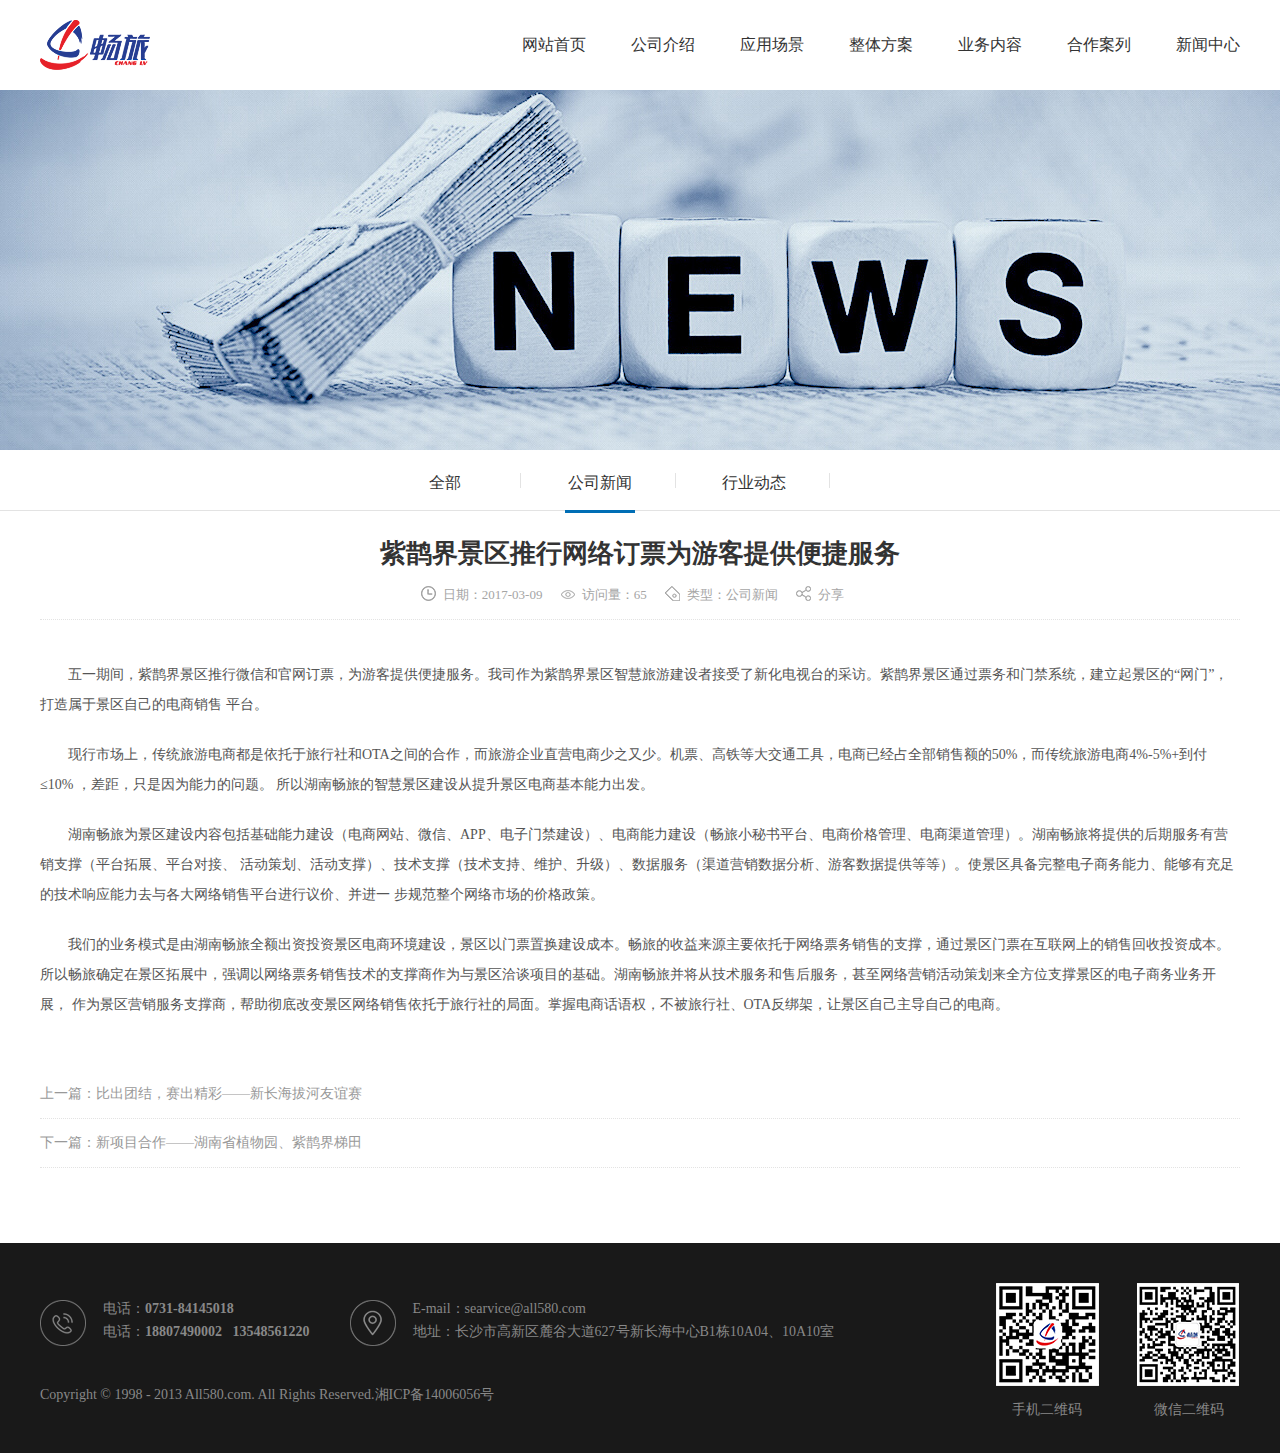
<file: news/newsDetail.html>
<!DOCTYPE html>
<html lang="en">
<head>
    <meta charset="UTF-8">
    <meta http-equiv="X-UA-Compatible" content="IE=Edge,chrome=1"/>
    <title>新闻详情</title>
    <link href="../css/index.css" rel="stylesheet">
    <link href="../css/mian.css" rel="stylesheet">
    <script src="../js/jquery.js"></script>
    <script src="../js/jquery.ui.min.js"></script>
</head>
<body>
<!--头部开始-->
<div class="navBox">
    <div class="nav">
        <div class="logo"><img src="../img/logo.png"></div>
        <ul class="nav_ul">
            <li><a class="navA" href="../index.html">网站首页</a></li>
            <li><a class="navA" href="../CompanyProfile/profile.html">公司介绍</a></li>
            <li><a class="navA" href="../scene/scene.html">应用场景</a></li>
            <li><a class="navA" href="#">整体方案</a></li>
            <li><a class="navA" href="../Businesscontent/product.html">业务内容</a></li>
            <li><a class="navA" href="../Case/case.html">合作案列</a></li>
            <li><a class="navA" href="../news/newsList.html">新闻中心</a></li>
        </ul>
    </div>
</div>
<!--结束-->

<!--banner-->
<div class="banner" style="background: url(../img/bar2.jpg) no-repeat center"></div>
<!--结束-->

<!--栏目浮动导航-->
<div class="FloatingBox">
    <div class="FloatingNav">
        <div class="Nav_Two">
            <ul class="Nav_box">
                <li><a href="#">全部</a><span></span></li>
                <li class="active"><a href="#">公司新闻</a><span></span></li>
                <li><a href="#">行业动态</a><span></span></li>
            </ul>
        </div>
    </div>
</div>
<!--结束-->

<!--新闻详情-->
<div class="contantBox clearfix">
   <div class="newsDetail">
      <div class="news_pt">
          <h3>紫鹊界景区推行网络订票为游客提供便捷服务</h3>
          <div class="Statistics"><span><img  src="../img/sj.png">日期：<i>2017-03-09</i></span>
              <span><img class="data_tj" src="../img/tj.png">访问量：<i>65</i></span>
              <span><img src="../img/lx.png">类型：<i>公司新闻</i></span>
             <span class="bdsharebuttonbox"><a href="#" data-cmd="more"><img
                     src="../img/fx.png">分享</a></span>
          </div>
      </div>
       <p>五一期间，紫鹊界景区推行微信和官网订票，为游客提供便捷服务。我司作为紫鹊界景区智慧旅游建设者接受了新化电视台的采访。紫鹊界景区通过票务和门禁系统，建立起景区的“网门”，打造属于景区自己的电商销售
           平台。</p>
       <p>现行市场上，传统旅游电商都是依托于旅行社和OTA之间的合作，而旅游企业直营电商少之又少。机票、高铁等大交通工具，电商已经占全部销售额的50%，而传统旅游电商4%-5%+到付≤10% ，差距，只是因为能力的问题。
           所以湖南畅旅的智慧景区建设从提升景区电商基本能力出发。</p>
       <p>湖南畅旅为景区建设内容包括基础能力建设（电商网站、微信、APP、电子门禁建设）、电商能力建设（畅旅小秘书平台、电商价格管理、电商渠道管理）。湖南畅旅将提供的后期服务有营销支撑（平台拓展、平台对接、
           活动策划、活动支撑）、技术支撑（技术支持、维护、升级）、数据服务（渠道营销数据分析、游客数据提供等等）。使景区具备完整电子商务能力、能够有充足的技术响应能力去与各大网络销售平台进行议价、并进一
           步规范整个网络市场的价格政策。</p>
       <p>我们的业务模式是由湖南畅旅全额出资投资景区电商环境建设，景区以门票置换建设成本。畅旅的收益来源主要依托于网络票务销售的支撑，通过景区门票在互联网上的销售回收投资成本。
           所以畅旅确定在景区拓展中，强调以网络票务销售技术的支撑商作为与景区洽谈项目的基础。湖南畅旅并将从技术服务和售后服务，甚至网络营销活动策划来全方位支撑景区的电子商务业务开展，
           作为景区营销服务支撑商，帮助彻底改变景区网络销售依托于旅行社的局面。掌握电商话语权，不被旅行社、OTA反绑架，让景区自己主导自己的电商。</p>
       <div class="operation">
           <span>上一篇：比出团结，赛出精彩——新长海拔河友谊赛</span>
           <span>下一篇：新项目合作——湖南省植物园、紫鹊界梯田</span>
       </div>
   </div>
</div>

<!--尾部版权-->
<div class="footBox clearfix">
    <div class="foot_1200">
        <div class="foot_left">
            <dl>
                <dd><img src="../img/fot1.png">
                    <span>电话：<strong>0731-84145018</strong><i>电话：<strong>18807490002&nbsp;&nbsp;&nbsp;13548561220</strong></i></span>
                </dd>
                <dd><img src="../img/fot2.png">
                    <span>E-mail：searvice@all580.com<i>地址：长沙市高新区麓谷大道627号新长海中心B1栋10A04、10A10室</i></span>
                </dd>
                <p>Copyright © 1998 - 2013 All580.com. All Rights Reserved.湘ICP备14006056号</p>
            </dl>
        </div>
        <div class="foot_right">
            <span><img src="../img/ewm1.png">手机二维码</span>
            <span><img src="../img/ewm2.png">微信二维码</span>
        </div>
    </div>
</div>
<!--结束-->

<!--右侧浮动菜单-->
<div class="sidebar">
    <ul>
        <li class="lis1">
            <a target="_blank" href="http://wpa.qq.com/msgrd?v=1&uin=3101312900&site=qq&menu=yes" title="QQ">
                <i class="iconQQ"></i>
            </a>
        </li>
        <li class="lis2">
            <a href="#">
                <div class="shows" title="联系电话"><i class="iconPhone"></i></div>
                <div class="hides" title="联系电话">
                    <i class="iconPhone"></i>
                    <h2>咨询热线</h2>
                    <p>0731-84145018</p>
                </div>
            </a>
        </li>
        <li class="lis3">
            <a href="javascript:void(0)" title="微信二维码">
                <i class="iconEWM"></i>
                <div class="EwmImg">
                    <img src="../img/ewm1.png">
                    <p>扫码关注公众号</p>
                </div>
            </a>
        </li>
        <li onclick="gotoTop()">
            <a href="javascript:void(0)" title="返回顶部">
                <i class="iconTop">
                </i>
            </a>
        </li>
    </ul>
</div>
<!--结束-->
<script src="../js/sidebar.js"></script>
<!--百度分享插件-->
<script>
    window._bd_share_config = {
        "common": {
            "bdSnsKey": {},
            "bdText": "",
            "bdMini": "2",
            "bdMiniList": false,
            "bdPic": "",
            "bdStyle": "0",
            "bdSize": "16"
        },
        "share": {},
        "selectShare": {"bdContainerClass": null, "bdSelectMiniList": ["qzone", "tsina", "tqq", "renren", "weixin"]}
    };
    with (document)0[(getElementsByTagName('head')[0] || body).appendChild(createElement('script')).src = 'http://bdimg.share.baidu.com/static/api/js/share.js?v=89860593.js?cdnversion=' + ~(-new Date() / 36e5)];
</script>
</body>
</html>
</file>
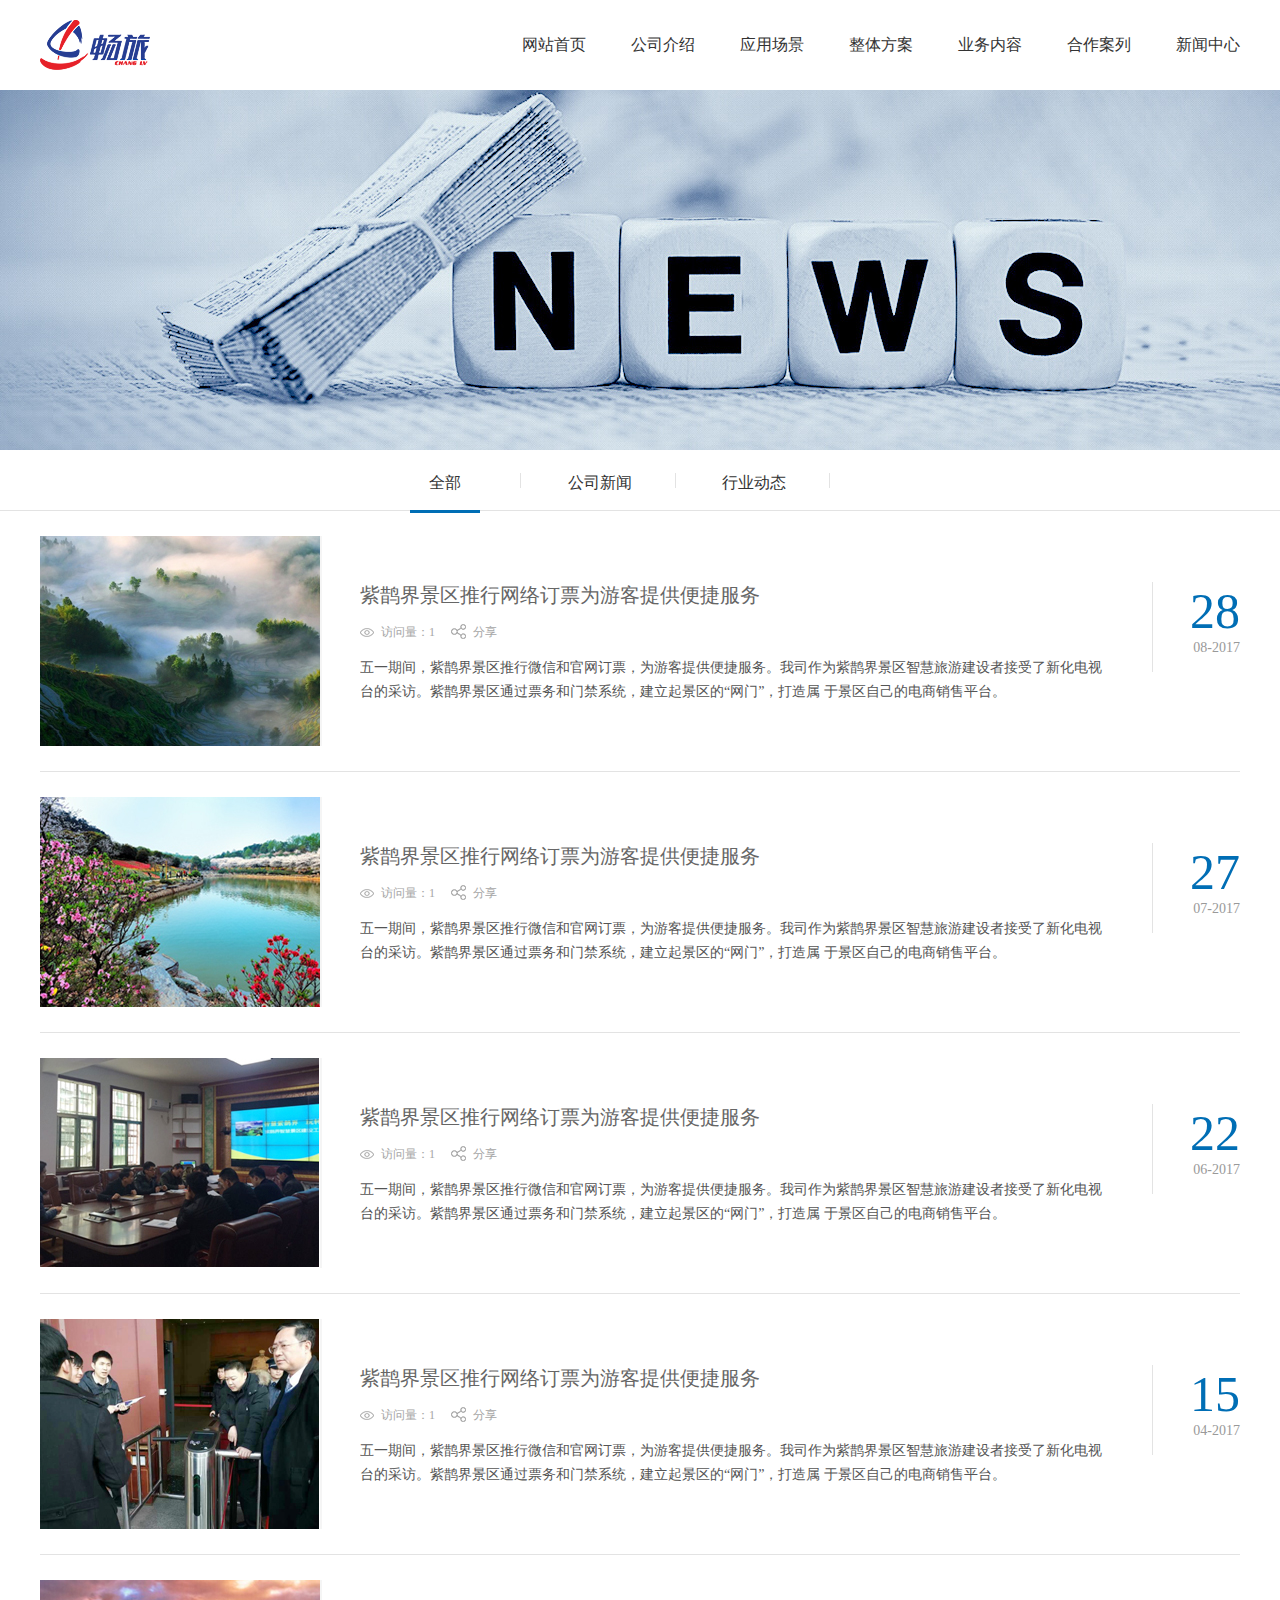
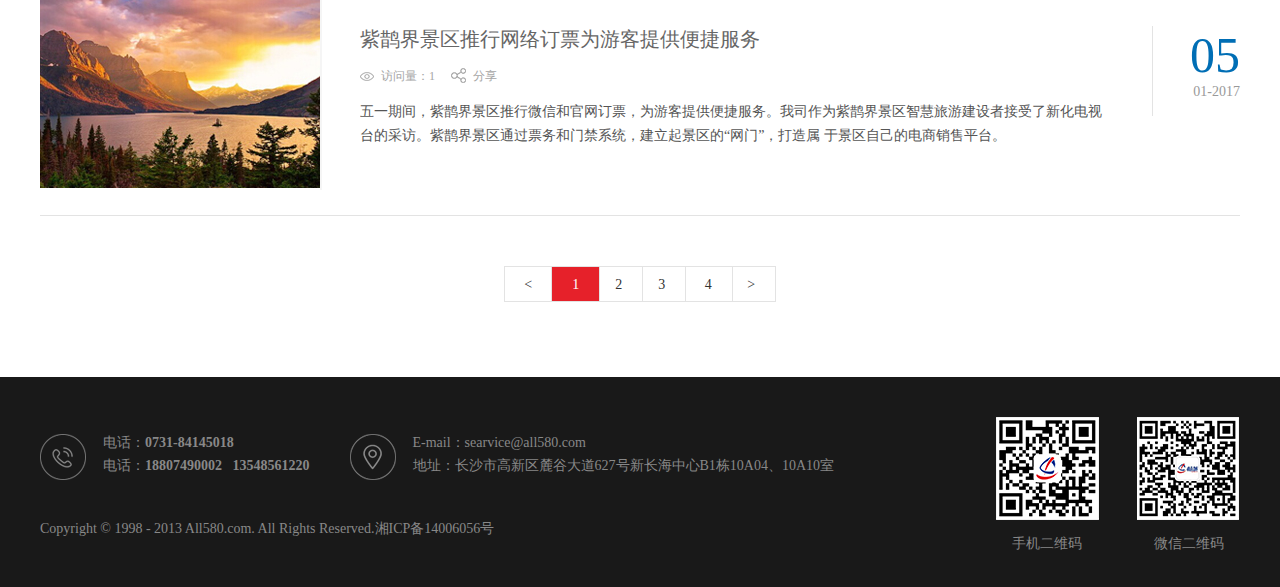
<file: news/newsList.html>
<!DOCTYPE html>
<html lang="en">
<head>
    <meta charset="UTF-8">
    <meta http-equiv="X-UA-Compatible" content="IE=Edge,chrome=1"/>
    <title>新闻列表</title>
    <link href="../css/index.css" rel="stylesheet">
    <link href="../css/mian.css" rel="stylesheet">
    <script src="../js/jquery.js"></script>
    <script src="../js/jquery.ui.min.js"></script>
</head>
<body>
<!--头部开始-->
<div class="navBox">
    <div class="nav">
        <div class="logo"><img src="../img/logo.png"></div>
        <ul class="nav_ul">
            <li><a class="navA" href="../index.html">网站首页</a></li>
            <li><a class="navA" href="../CompanyProfile/profile.html">公司介绍</a></li>
            <li><a class="navA" href="../scene/scene.html">应用场景</a></li>
            <li><a class="navA" href="#">整体方案</a></li>
            <li><a class="navA" href="../Businesscontent/product.html">业务内容</a></li>
            <li><a class="navA" href="../Case/case.html">合作案列</a></li>
            <li><a class="navA" href="../news/newsList.html">新闻中心</a></li>
        </ul>
    </div>
</div>
<!--结束-->

<!--banner-->
<div class="banner" style="background: url(../img/bar2.jpg) no-repeat center"></div>
<!--结束-->

<!--栏目浮动导航-->
<div class="FloatingBox">
    <div class="FloatingNav">
        <div class="Nav_Two">
            <ul class="Nav_box">
                <li class="active"><a href="#">全部</a><span></span></li>
                <li><a href="#">公司新闻</a><span></span></li>
                <li><a href="#">行业动态</a><span></span></li>
            </ul>
        </div>
    </div>
</div>
<!--结束-->

<!--新闻列表-->
<div class="contantBox clearfix">
    <div class="newsBox">
        <ul>
            <li>
                <div class="newsImg"><a href="newsDetail.html"><img src="../img/news1.jpg"></a></div>
                <div class="newsTxt">
                    <div class="newsLeft">
                        <h3><a href="newsDetail.html">紫鹊界景区推行网络订票为游客提供便捷服务</a></h3>
                        <div class="Statistics"><span><img class="data_tj" src="../img/tj.png">访问量：<i>1</i></span>
                            <span class="bdsharebuttonbox"><a href="#" data-cmd="more"><img
                                    src="../img/fx.png">分享</a></span></div>
                        <p>五一期间，紫鹊界景区推行微信和官网订票，为游客提供便捷服务。我司作为紫鹊界景区智慧旅游建设者接受了新化电视台的采访。紫鹊界景区通过票务和门禁系统，建立起景区的“网门”，打造属
                            于景区自己的电商销售平台。
                        </p>
                    </div>
                    <div class="newsRight">
                        <span></span>
                        <h3>28</h3>
                        <em>08-2017</em>
                    </div>
                </div>
            </li>
            <li>
                <div class="newsImg"><a href="newsDetail.html"><img src="../img/news2.jpg"></a></div>
                <div class="newsTxt">
                    <div class="newsLeft">
                        <h3><a href="newsDetail.html">紫鹊界景区推行网络订票为游客提供便捷服务</a></h3>
                        <div class="Statistics"><span><img class="data_tj" src="../img/tj.png">访问量：<i>1</i></span>
                            <span class="bdsharebuttonbox"><a href="#" data-cmd="more"><img
                                    src="../img/fx.png">分享</a></span></div>
                        <p>五一期间，紫鹊界景区推行微信和官网订票，为游客提供便捷服务。我司作为紫鹊界景区智慧旅游建设者接受了新化电视台的采访。紫鹊界景区通过票务和门禁系统，建立起景区的“网门”，打造属
                            于景区自己的电商销售平台。
                        </p>
                    </div>
                    <div class="newsRight">
                        <span></span>
                        <h3>27</h3>
                        <em>07-2017</em>
                    </div>
                </div>
            </li>
            <li>
                <div class="newsImg"><a href="newsDetail.html"><img src="../img/news3.jpg"></a></div>
                <div class="newsTxt">
                    <div class="newsLeft">
                        <h3><a href="newsDetail.html">紫鹊界景区推行网络订票为游客提供便捷服务</a></h3>
                        <div class="Statistics"><span><img class="data_tj" src="../img/tj.png">访问量：<i>1</i></span>
                            <span class="bdsharebuttonbox"><a href="#" data-cmd="more"><img
                                    src="../img/fx.png">分享</a></span></div>
                        <p>五一期间，紫鹊界景区推行微信和官网订票，为游客提供便捷服务。我司作为紫鹊界景区智慧旅游建设者接受了新化电视台的采访。紫鹊界景区通过票务和门禁系统，建立起景区的“网门”，打造属
                            于景区自己的电商销售平台。
                        </p>
                    </div>
                    <div class="newsRight">
                        <span></span>
                        <h3>22</h3>
                        <em>06-2017</em>
                    </div>
                </div>
            </li>
            <li>
                <div class="newsImg"><a href="newsDetail.html"><img src="../img/news4.jpg"></a></div>
                <div class="newsTxt">
                    <div class="newsLeft">
                        <h3><a href="newsDetail.html">紫鹊界景区推行网络订票为游客提供便捷服务</a></h3>
                        <div class="Statistics"><span><img class="data_tj" src="../img/tj.png">访问量：<i>1</i></span>
                            <span class="bdsharebuttonbox"><a href="#" data-cmd="more"><img
                                    src="../img/fx.png">分享</a></span></div>
                        <p>五一期间，紫鹊界景区推行微信和官网订票，为游客提供便捷服务。我司作为紫鹊界景区智慧旅游建设者接受了新化电视台的采访。紫鹊界景区通过票务和门禁系统，建立起景区的“网门”，打造属
                            于景区自己的电商销售平台。
                        </p>
                    </div>
                    <div class="newsRight">
                        <span></span>
                        <h3>15</h3>
                        <em>04-2017</em>
                    </div>
                </div>
            </li>
            <li>
                <div class="newsImg"><a href="newsDetail.html"><img src="../img/news5.jpg"></a></div>
                <div class="newsTxt">
                    <div class="newsLeft">
                        <h3><a href="newsDetail.html">紫鹊界景区推行网络订票为游客提供便捷服务</a></h3>
                        <div class="Statistics"><span><img class="data_tj" src="../img/tj.png">访问量：<i>1</i></span>
                            <span class="bdsharebuttonbox"><a href="#" data-cmd="more"><img
                                    src="../img/fx.png">分享</a></span></div>
                        <p>五一期间，紫鹊界景区推行微信和官网订票，为游客提供便捷服务。我司作为紫鹊界景区智慧旅游建设者接受了新化电视台的采访。紫鹊界景区通过票务和门禁系统，建立起景区的“网门”，打造属
                            于景区自己的电商销售平台。
                        </p>
                    </div>
                    <div class="newsRight">
                        <span></span>
                        <h3>05</h3>
                        <em>01-2017</em>
                    </div>
                </div>
            </li>
        </ul>
    </div>
    <div class="pageBox">
        <em><</em><span class="active">1</span><span>2</span><span>3</span>
        <span>4</span><em>></em>
    </div>
</div>
<!--结束-->

<!--尾部版权-->
<div class="footBox clearfix">
    <div class="foot_1200">
        <div class="foot_left">
            <dl>
                <dd><img src="../img/fot1.png">
                    <span>电话：<strong>0731-84145018</strong><i>电话：<strong>18807490002&nbsp;&nbsp;&nbsp;13548561220</strong></i></span>
                </dd>
                <dd><img src="../img/fot2.png">
                    <span>E-mail：searvice@all580.com<i>地址：长沙市高新区麓谷大道627号新长海中心B1栋10A04、10A10室</i></span>
                </dd>
                <p>Copyright © 1998 - 2013 All580.com. All Rights Reserved.湘ICP备14006056号</p>
            </dl>
        </div>
        <div class="foot_right">
            <span><img src="../img/ewm1.png">手机二维码</span>
            <span><img src="../img/ewm2.png">微信二维码</span>
        </div>
    </div>
</div>
<!--结束-->

<!--右侧浮动菜单-->
<div class="sidebar">
    <ul>
        <li class="lis1">
            <a target="_blank" href="http://wpa.qq.com/msgrd?v=1&uin=3101312900&site=qq&menu=yes" title="QQ">
                <i class="iconQQ"></i>
            </a>
        </li>
        <li class="lis2">
            <a href="#">
                <div class="shows" title="联系电话"><i class="iconPhone"></i></div>
                <div class="hides" title="联系电话">
                    <i class="iconPhone"></i>
                    <h2>咨询热线</h2>
                    <p>0731-84145018</p>
                </div>
            </a>
        </li>
        <li class="lis3">
            <a href="javascript:void(0)" title="微信二维码">
                <i class="iconEWM"></i>
                <div class="EwmImg">
                    <img src="../img/ewm1.png">
                    <p>扫码关注公众号</p>
                </div>
            </a>
        </li>
        <li onclick="gotoTop()">
            <a href="javascript:void(0)" title="返回顶部">
                <i class="iconTop">
                </i>
            </a>
        </li>
    </ul>
</div>
<!--结束-->

<script src="../js/sidebar.js"></script>
<!--百度分享插件-->
<script>
    window._bd_share_config = {
        "common": {
            "bdSnsKey": {},
            "bdText": "",
            "bdMini": "2",
            "bdMiniList": false,
            "bdPic": "",
            "bdStyle": "0",
            "bdSize": "16"
        },
        "share": {},
        "selectShare": {"bdContainerClass": null, "bdSelectMiniList": ["qzone", "tsina", "tqq", "renren", "weixin"]}
    };
    with (document)0[(getElementsByTagName('head')[0] || body).appendChild(createElement('script')).src = 'http://bdimg.share.baidu.com/static/api/js/share.js?v=89860593.js?cdnversion=' + ~(-new Date() / 36e5)];
</script>
</body>
</html>
</file>
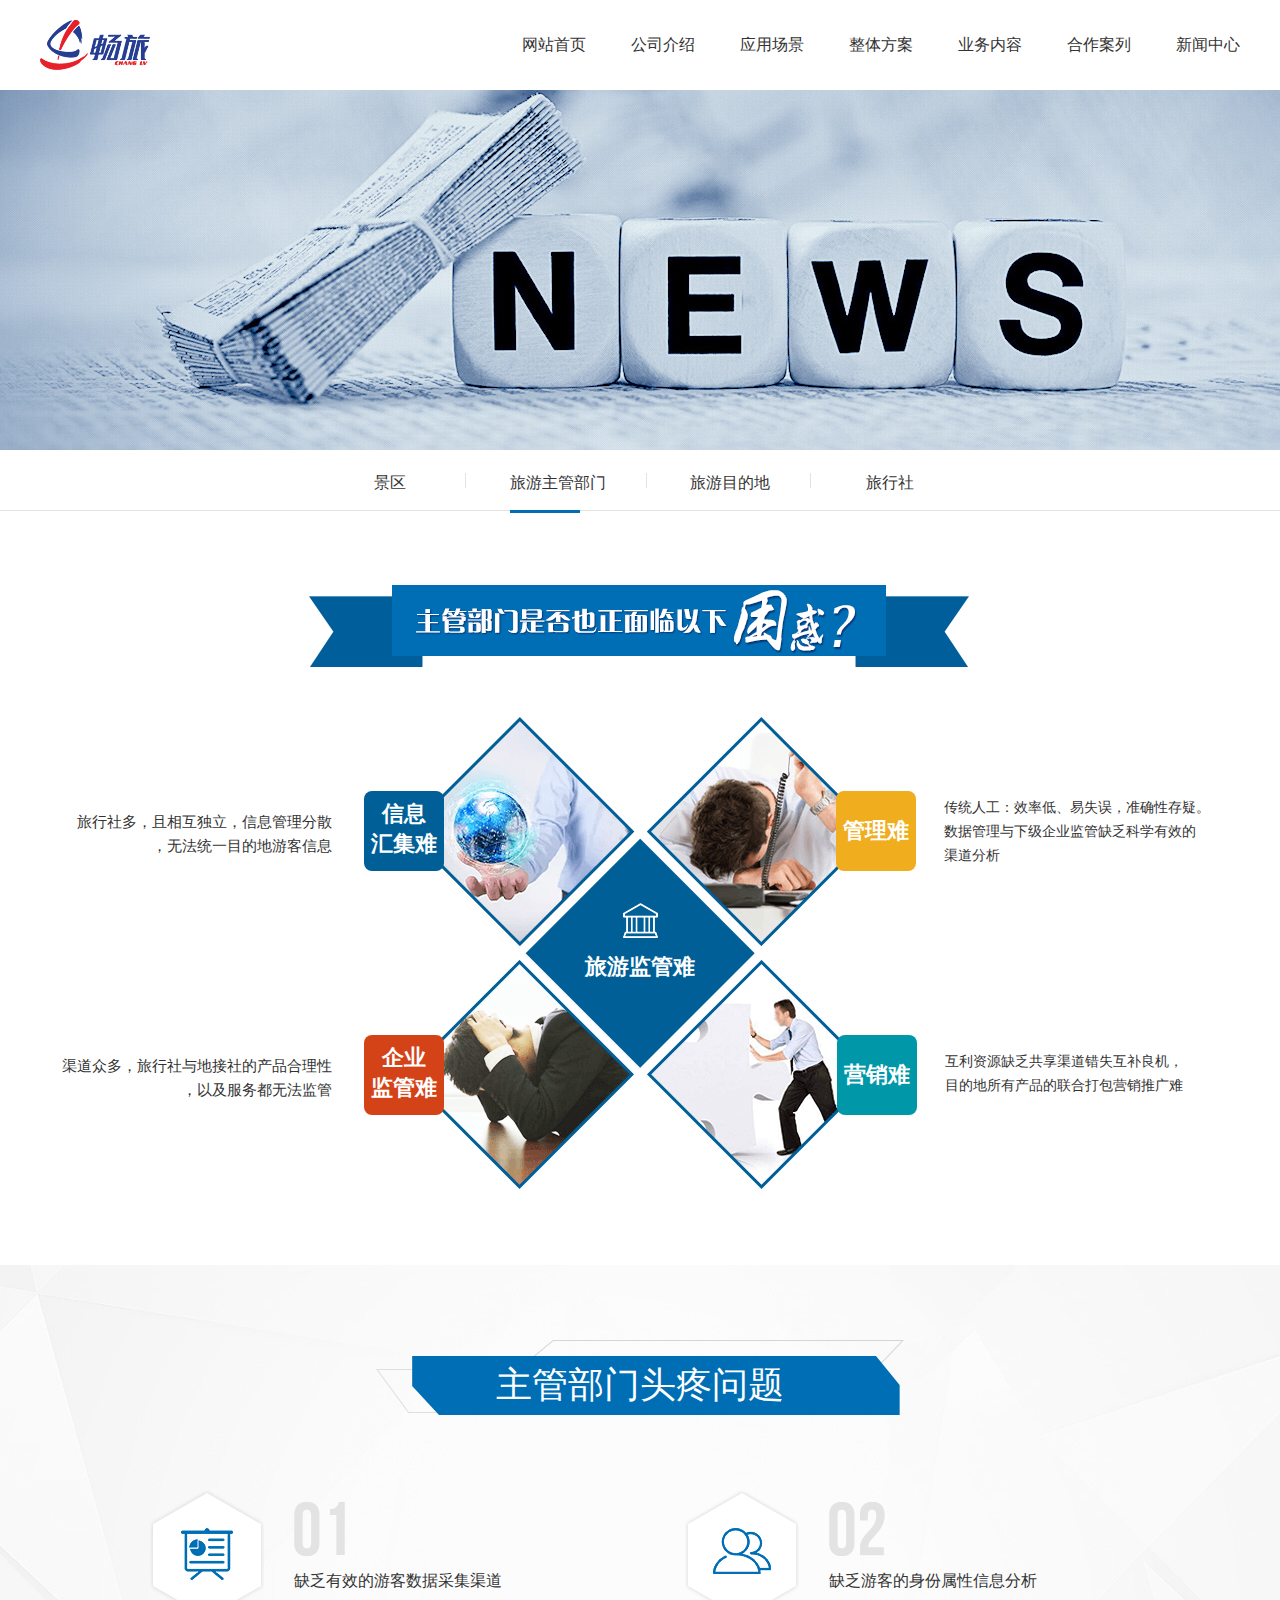
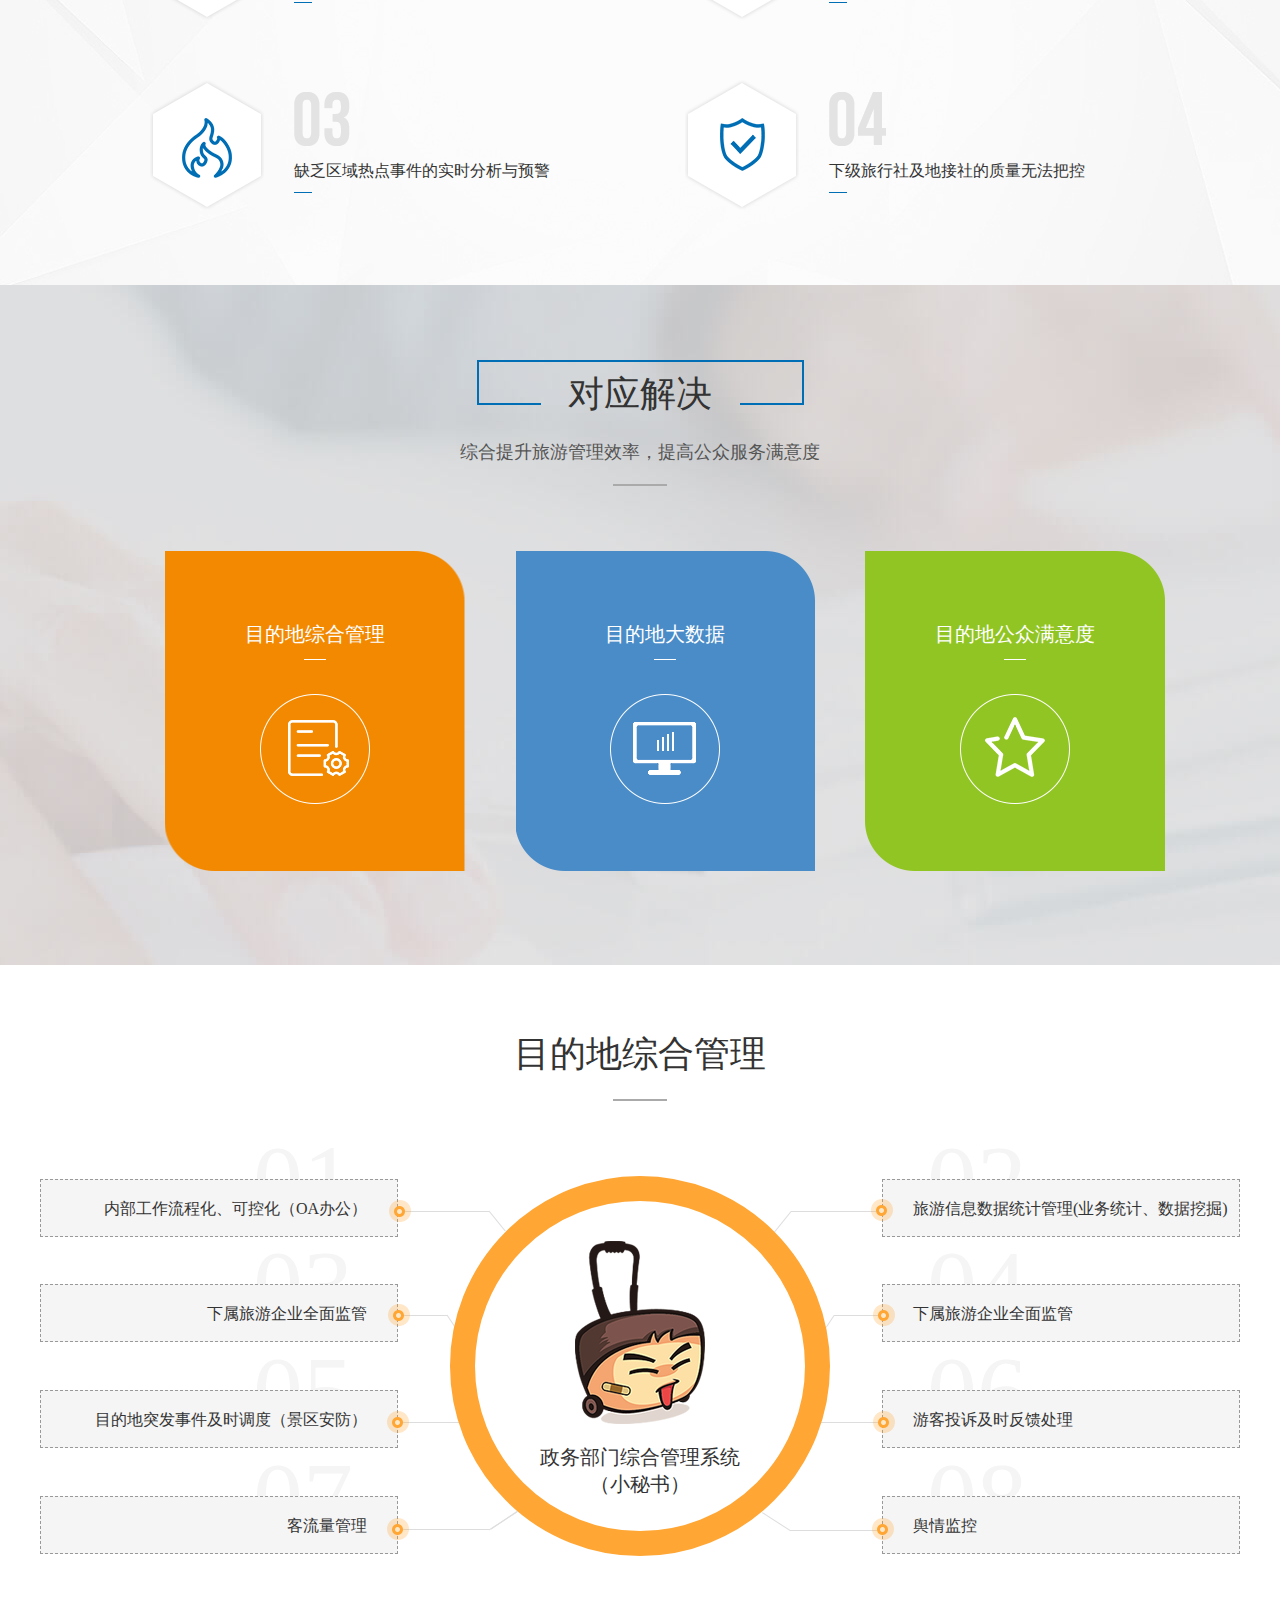
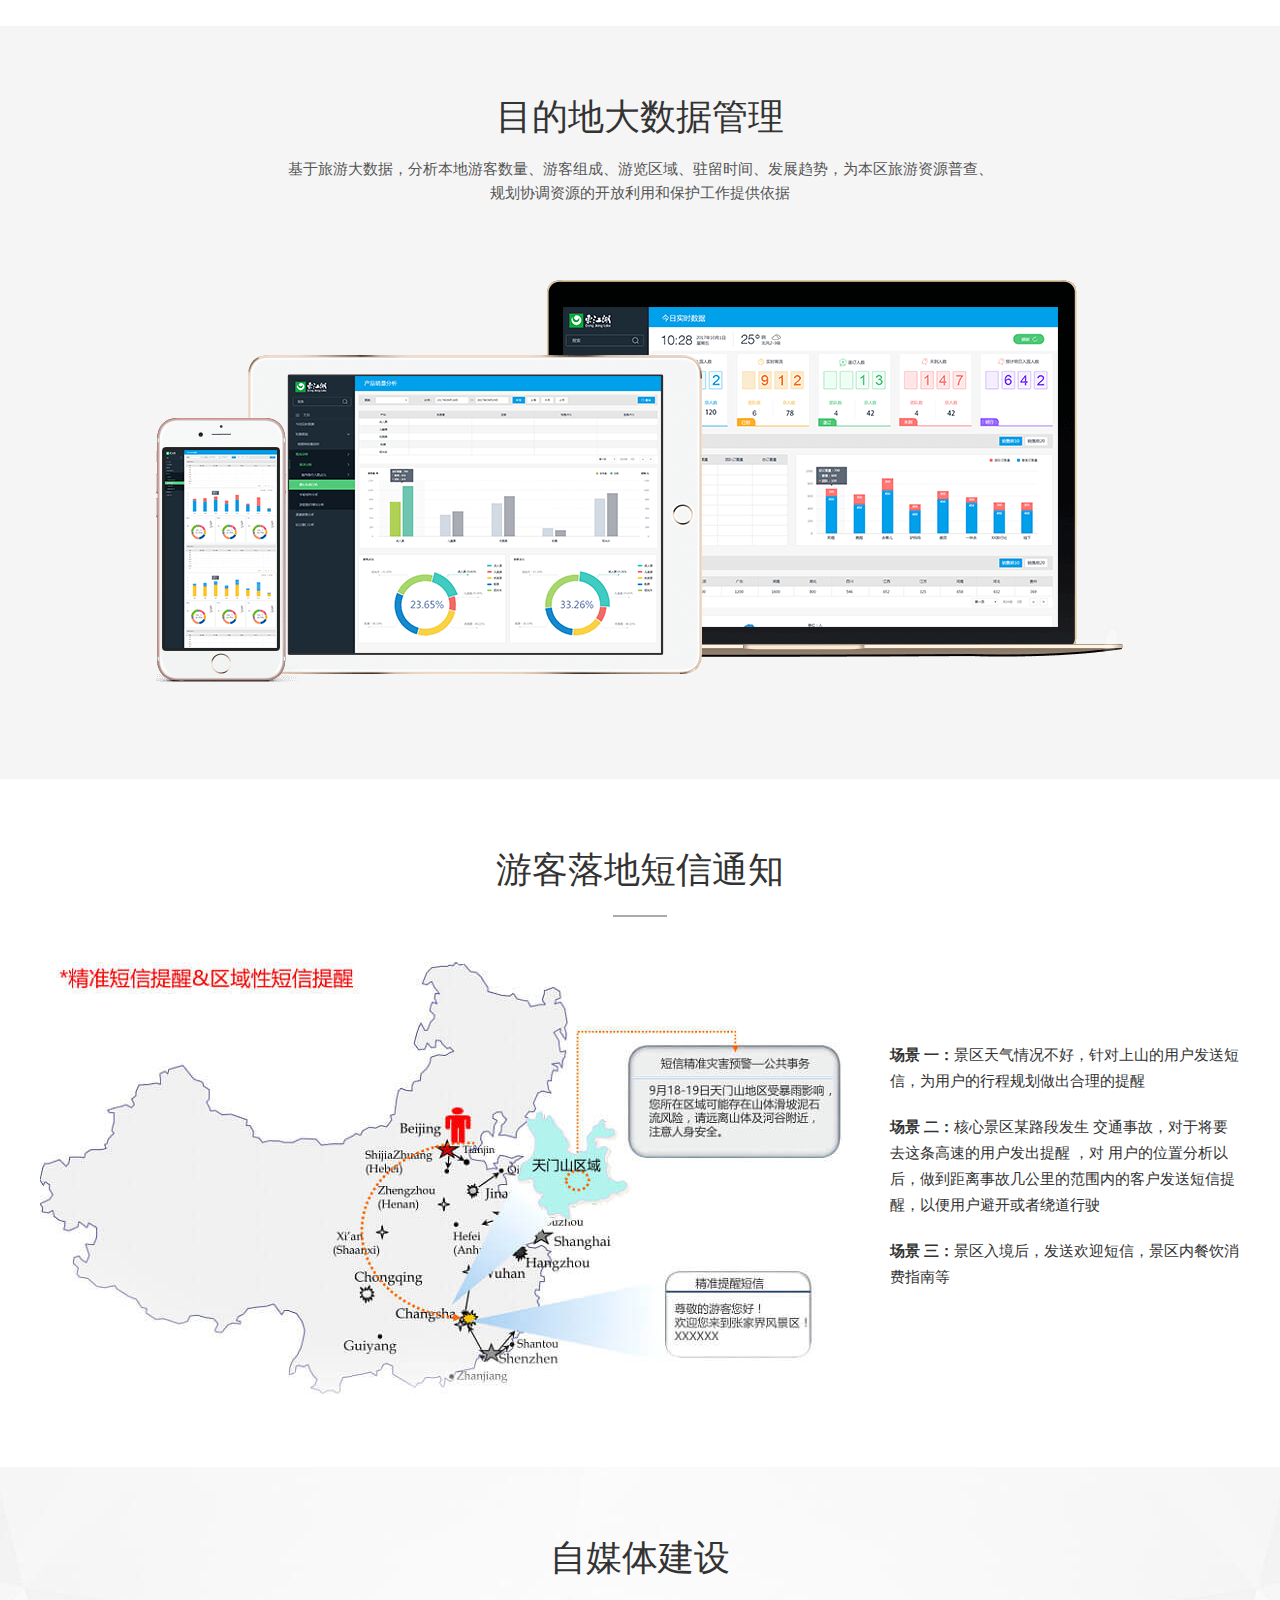
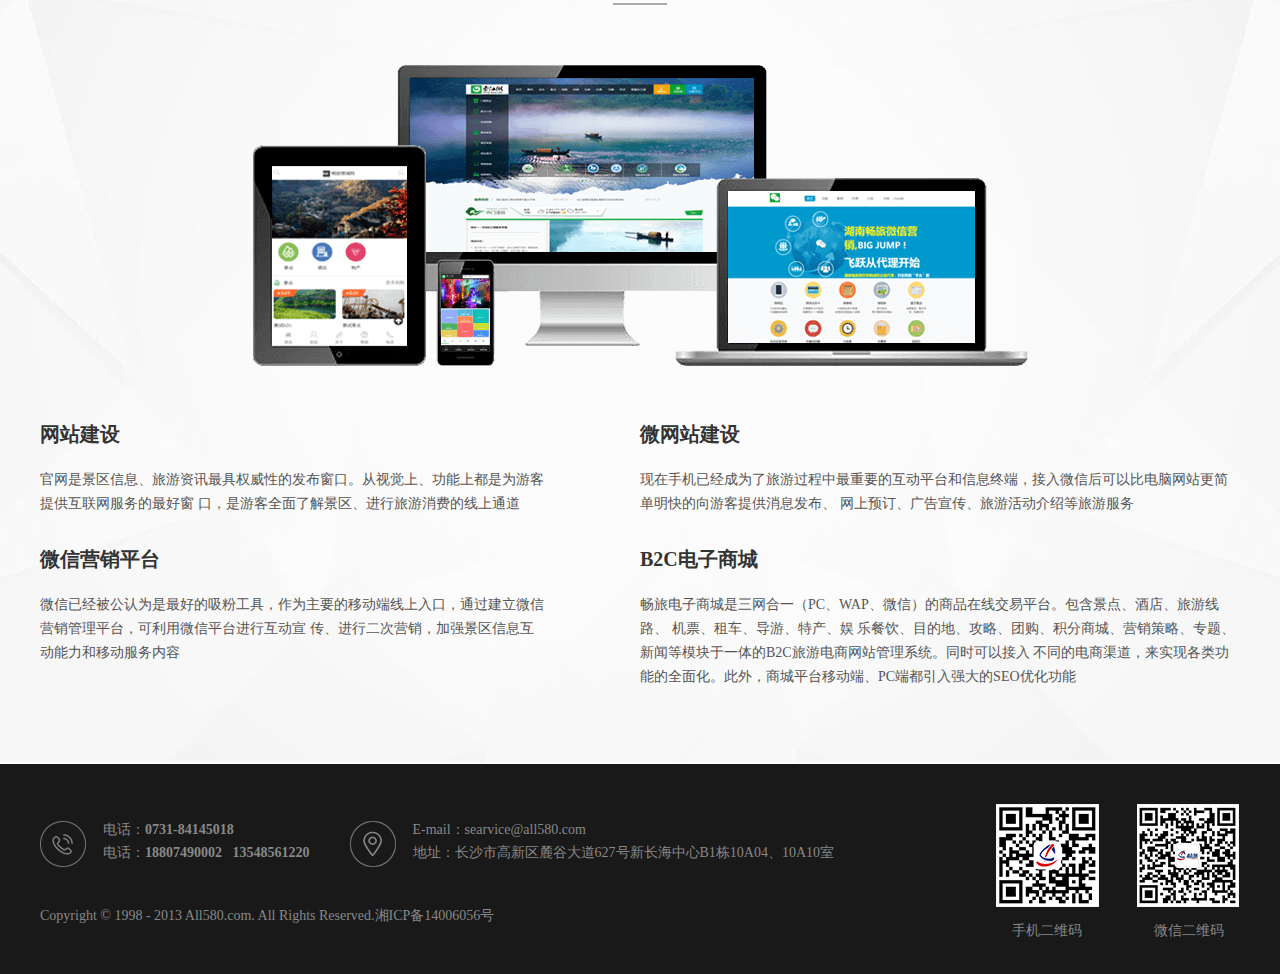
<file: scene/department.html>
<!DOCTYPE html>
<html lang="en">
<head>
    <meta charset="UTF-8">
    <meta http-equiv="X-UA-Compatible" content="IE=Edge,chrome=1"/>
    <title>应用场景</title>
    <link href="../css/index.css" rel="stylesheet">
    <link href="../css/mian.css" rel="stylesheet">
    <script src="../js/jquery.js"></script>
    <script src="../js/jquery.ui.min.js"></script>
</head>
<body>
<!--头部开始-->
<div class="navBox clearfix">
    <div class="nav">
        <div class="logo"><img src="../img/logo.png"></div>
        <ul class="nav_ul">
            <li><a class="navA" href="../index.html">网站首页</a></li>
            <li><a class="navA" href="../CompanyProfile/profile.html">公司介绍</a></li>
            <li><a class="navA" href="scene.html">应用场景</a></li>
            <li><a class="navA" href="#">整体方案</a></li>
            <li><a class="navA" href="../Businesscontent/product.html">业务内容</a></li>
            <li><a class="navA" href="../Case/case.html">合作案列</a></li>
            <li><a class="navA" href="../news/newsList.html">新闻中心</a></li>
        </ul>
    </div>
</div>
<!--结束-->

<!--banner-->
<div class="banner clearfix" style="background: url(../img/bar2.jpg) no-repeat center"></div>
<!--结束-->

<!--栏目浮动导航-->
<div class="FloatingBox">
    <div class="FloatingNav">
        <div class="Nav_Two">
            <ul class="Nav_box Nav_floating">
                <li><a href="scene.html">景区</a><span></span></li>
                <li class="active"><a href="department.html">旅游主管部门</a><span></span></li>
                <li><a href="#">旅游目的地</a><span></span></li>
                <li><a href="TravelAgency.html">旅行社</a></li>
            </ul>
        </div>
    </div>
</div>
<!--结束-->

<!--场景-->
<div class="contantBox clearfix">
    <div class="profile_pt">
        <img src="../img/deap1.png">
    </div>
    <!--困惑-->
    <div class="departbox">
        <span class="deimg">
            <i><img src="../img/deap3.png"></i>
            <p>旅游监管难</p>
        </span>
        <span class="detxt1">
            <em>旅行社多，且相互独立，信息管理分散<br/>，无法统一目的地游客信息</em>
            <i>信息<br/>汇集难</i>
        </span>
        <span class="detxt1 detxt2">
            <em>渠道众多，旅行社与地接社的产品合理性<br/>，以及服务都无法监管</em>
            <i>企业<br/>监管难</i>
        </span>
        <span class="detxtr">
            <em>传统人工：效率低、易失误，准确性存疑。<br/>数据管理与下级企业监管缺乏科学有效的<br/>渠道分析</em>
            <i>管理难</i>
        </span>
         <span class="detxtr detxtr2">
            <em>互利资源缺乏共享渠道错失互补良机，<br/>目的地所有产品的联合打包营销推广难</em>
            <i>营销难</i>
        </span>
    </div>
    <!--头疼-->
    <div class="headache">
        <div class="head_pt">主管部门头疼问题</div>
        <dl>
            <dd class="headlt">
                <span><img src="../img/heimgA1.png"></span>
                <h3><img src="../img/number1.png"></h3>
                <p>缺乏有效的游客数据采集渠道</p>
                <em></em>
            </dd>
            <dd class="headrt">
                <span><img src="../img/heimgA2.png"></span>
                <h3><img src="../img/number2.png"></h3>
                <p>缺乏游客的身份属性信息分析</p>
                <em></em>
            </dd>
            <dd class="headlt">
                <span><img src="../img/heimgA3.png"></span>
                <h3><img src="../img/number3.png"></h3>
                <p>缺乏区域热点事件的实时分析与预警</p>
                <em></em>
            </dd>
            <dd class="headrt">
                <span><img src="../img/heimgA4.png"></span>
                <h3><img src="../img/number4.png"></h3>
                <p>下级旅行社及地接社的质量无法把控</p>
                <em></em>
            </dd>
        </dl>
    </div>
    <!--解决-->
    <div class="SolveInfo">
        <div class="profile_pt">
            <div class="mark_pt">对应解决</div>
            <h3>综合提升旅游管理效率，提高公众服务满意度</h3>
            <span></span>
        </div>
        <ul class="solve_1050">
            <li class="info1">
                <h3>目的地综合管理</h3>
                <em></em>
                <span><img src="../img/infoimg1.png"></span>
            </li>
            <li class="info2">
                <h3>目的地大数据</h3>
                <em></em>
                <span><img src="../img/infoimg2.png"></span>
            </li>
            <li class="info3">
                <h3>目的地公众满意度</h3>
                <em></em>
                <span><img src="../img/infoimg3.png"></span>
            </li>
        </ul>
    </div>
    <!--综合管理-->
    <div class="integratedmanagement">
        <div class="profile_pt clearfix">
            <h3>目的地综合管理</h3>
            <span></span>
        </div>
        <div class="interTxt">
            <span class="integrMid"><img src="../img/cllogo.png"><p>政务部门综合管理系统<br/>（小秘书）</p></span>
            <div class="intr intertx1">
                <h3>01</h3>
                <span>内部工作流程化、可控化（OA办公）</span>
                <i class="icon1"></i>
            </div>
            <div class="intr intright intertx2">
                <h3>02</h3>
                <span>旅游信息数据统计管理(业务统计、数据挖掘)</span>
                <i class="icon2"></i>
            </div>
            <div class="intr intertx3">
                <h3>03</h3>
                <span>下属旅游企业全面监管</span>
                <i class="icon3"></i>
            </div>
            <div class="intr intright intertx4">
                <h3>04</h3>
                <span>下属旅游企业全面监管</span>
                <i class="icon4"></i>
            </div>
            <div class="intr intertx5">
                <h3>05</h3>
                <span>目的地突发事件及时调度（景区安防）</span>
                <i class="icon5"></i>
            </div>
            <div class="intr intright intertx6">
                <h3>06</h3>
                <span>游客投诉及时反馈处理</span>
                <i class="icon6"></i>
            </div>
            <div class="intr intertx7">
                <h3>07</h3>
                <span>客流量管理</span>
                <i class="icon7"></i>
            </div>
            <div class="intr intright intertx8">
                <h3>08</h3>
                <span>舆情监控</span>
                <i class="icon8"></i>
            </div>
        </div>
    </div>
    <!--数据-->
    <div class="Bigdata clearfix">
        <div class="profile_pt clearfix">
            <h3>目的地大数据管理</h3>
            <p>基于旅游大数据，分析本地游客数量、游客组成、游览区域、驻留时间、发展趋势，为本区旅游资源普查、
                规划协调资源的开放利用和保护工作提供依据</p>
        </div>
        <div class="bigimg"><img src="../img/bigdatabg.png"></div>
    </div>
    <!--短信通知-->
    <div class="Shortmessage messageB2">
        <div class="profile_pt clearfix">
            <h3>游客落地短信通知</h3>
            <span></span>
        </div>
        <img src="../img/messagebg2.jpg">
        <div class="messtxt">
            <p><strong>场景 一：</strong>景区天气情况不好，针对上山的用户发送短信，为用户的行程规划做出合理的提醒</p>
            <p><strong>场景 二：</strong>核心景区某路段发生 交通事故，对于将要去这条高速的用户发出提醒 ，对 用户的位置分析以后，做到距离事故几公里的范围内的客户发送短信提醒，以便用户避开或者绕道行驶
            </p>
            <p><strong>场景 三：</strong>景区入境后，发送欢迎短信，景区内餐饮消费指南等</p>
        </div>
    </div>
    <!--自媒体建设-->
    <div class="Selfmedia selfthree">
        <div class="profile_pt clearfix">
            <h3>自媒体建设</h3>
            <span></span>
        </div>
        <div class="selfImg"><img src="../img/self1.png"></div>
        <ul>
            <li>
                <h3>网站建设</h3>
                <p class="self_505">官网是景区信息、旅游资讯最具权威性的发布窗口。从视觉上、功能上都是为游客提供互联网服务的最好窗
                    口，是游客全面了解景区、进行旅游消费的线上通道</p>
                <h3>微信营销平台</h3>
                <p class="self_505">微信已经被公认为是最好的吸粉工具，作为主要的移动端线上入口，通过建立微信营销管理平台，可利用微信平台进行互动宣
                    传、进行二次营销，加强景区信息互动能力和移动服务内容</p>
            </li>
            <li>
                <h3>微网站建设</h3>
                <p>现在手机已经成为了旅游过程中最重要的互动平台和信息终端，接入微信后可以比电脑网站更简单明快的向游客提供消息发布、
                    网上预订、广告宣传、旅游活动介绍等旅游服务</p>
                <h3>B2C电子商城</h3>
                <p>畅旅电子商城是三网合一（PC、WAP、微信）的商品在线交易平台。包含景点、酒店、旅游线路、 机票、租车、导游、特产、娱
                    乐餐饮、目的地、攻略、团购、积分商城、营销策略、专题、新闻等模块于一体的B2C旅游电商网站管理系统。同时可以接入
                    不同的电商渠道，来实现各类功能的全面化。此外，商城平台移动端、PC端都引入强大的SEO优化功能</p>
            </li>
        </ul>
    </div>
</div>
<!--尾部版权-->
<div class="footBox fotinfo clearfix">
    <div class="foot_1200">
        <div class="foot_left">
            <dl>
                <dd><img src="../img/fot1.png">
                    <span>电话：<strong>0731-84145018</strong><i>电话：<strong>18807490002&nbsp;&nbsp;&nbsp;13548561220</strong></i></span>
                </dd>
                <dd><img src="../img/fot2.png">
                    <span>E-mail：searvice@all580.com<i>地址：长沙市高新区麓谷大道627号新长海中心B1栋10A04、10A10室</i></span>
                </dd>
                <p>Copyright © 1998 - 2013 All580.com. All Rights Reserved.湘ICP备14006056号</p>
            </dl>
        </div>
        <div class="foot_right">
            <span><img src="../img/ewm1.png">手机二维码</span>
            <span><img src="../img/ewm2.png">微信二维码</span>
        </div>
    </div>
</div>
<!--结束-->

<!--右侧浮动菜单-->
<div class="sidebar">
    <ul>
        <li class="lis1">
            <a target="_blank" href="http://wpa.qq.com/msgrd?v=1&uin=3101312900&site=qq&menu=yes" title="QQ">
                <i class="iconQQ"></i>
            </a>
        </li>
        <li class="lis2">
            <a href="#">
                <div class="shows" title="联系电话"><i class="iconPhone"></i></div>
                <div class="hides" title="联系电话">
                    <i class="iconPhone"></i>
                    <h2>咨询热线</h2>
                    <p>0731-84145018</p>
                </div>
            </a>
        </li>
        <li class="lis3">
            <a href="javascript:void(0)" title="微信二维码">
                <i class="iconEWM"></i>
                <div class="EwmImg">
                    <img src="../img/ewm1.png">
                    <p>扫码关注公众号</p>
                </div>
            </a>
        </li>
        <li onclick="gotoTop()">
            <a href="javascript:void(0)" title="返回顶部">
                <i class="iconTop">
                </i>
            </a>
        </li>
    </ul>
</div>
<!--结束-->
<!--头疼背景-->
<div class="headdacheBg"></div>
<!--结束-->

<!--解决背景-->
<div class="SolveInfoBg"></div>
<!--大数据背景-->
<div class="BigdataBg"></div>
<!--自媒体建设背景-->
<div class="selfthreeBg"></div>
<!--结束-->
<script>
    var tickbg = $('.selfthree').offset().top;
    console.dir(tickbg);
</script>
<script src="../js/scene/department.js"></script>
<script src="../js/sidebar.js"></script>
</body>
</html>
</file>
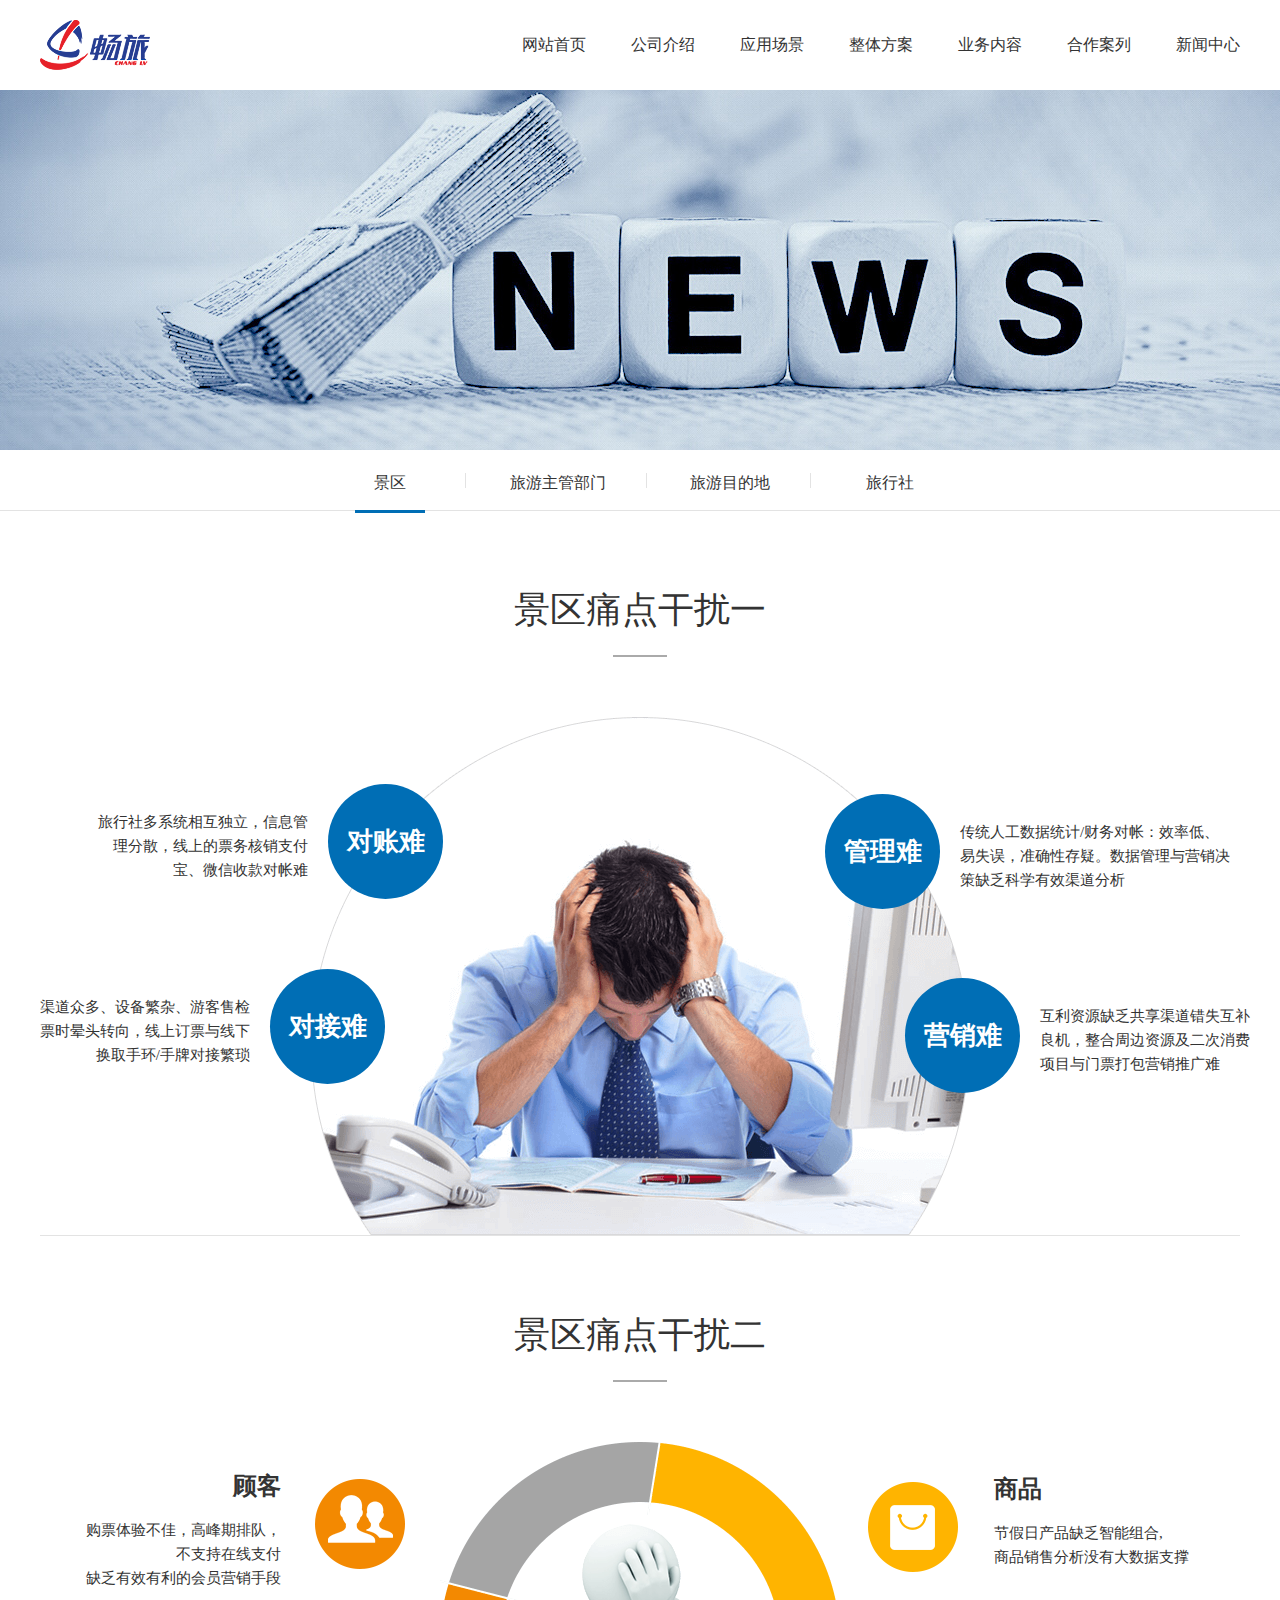
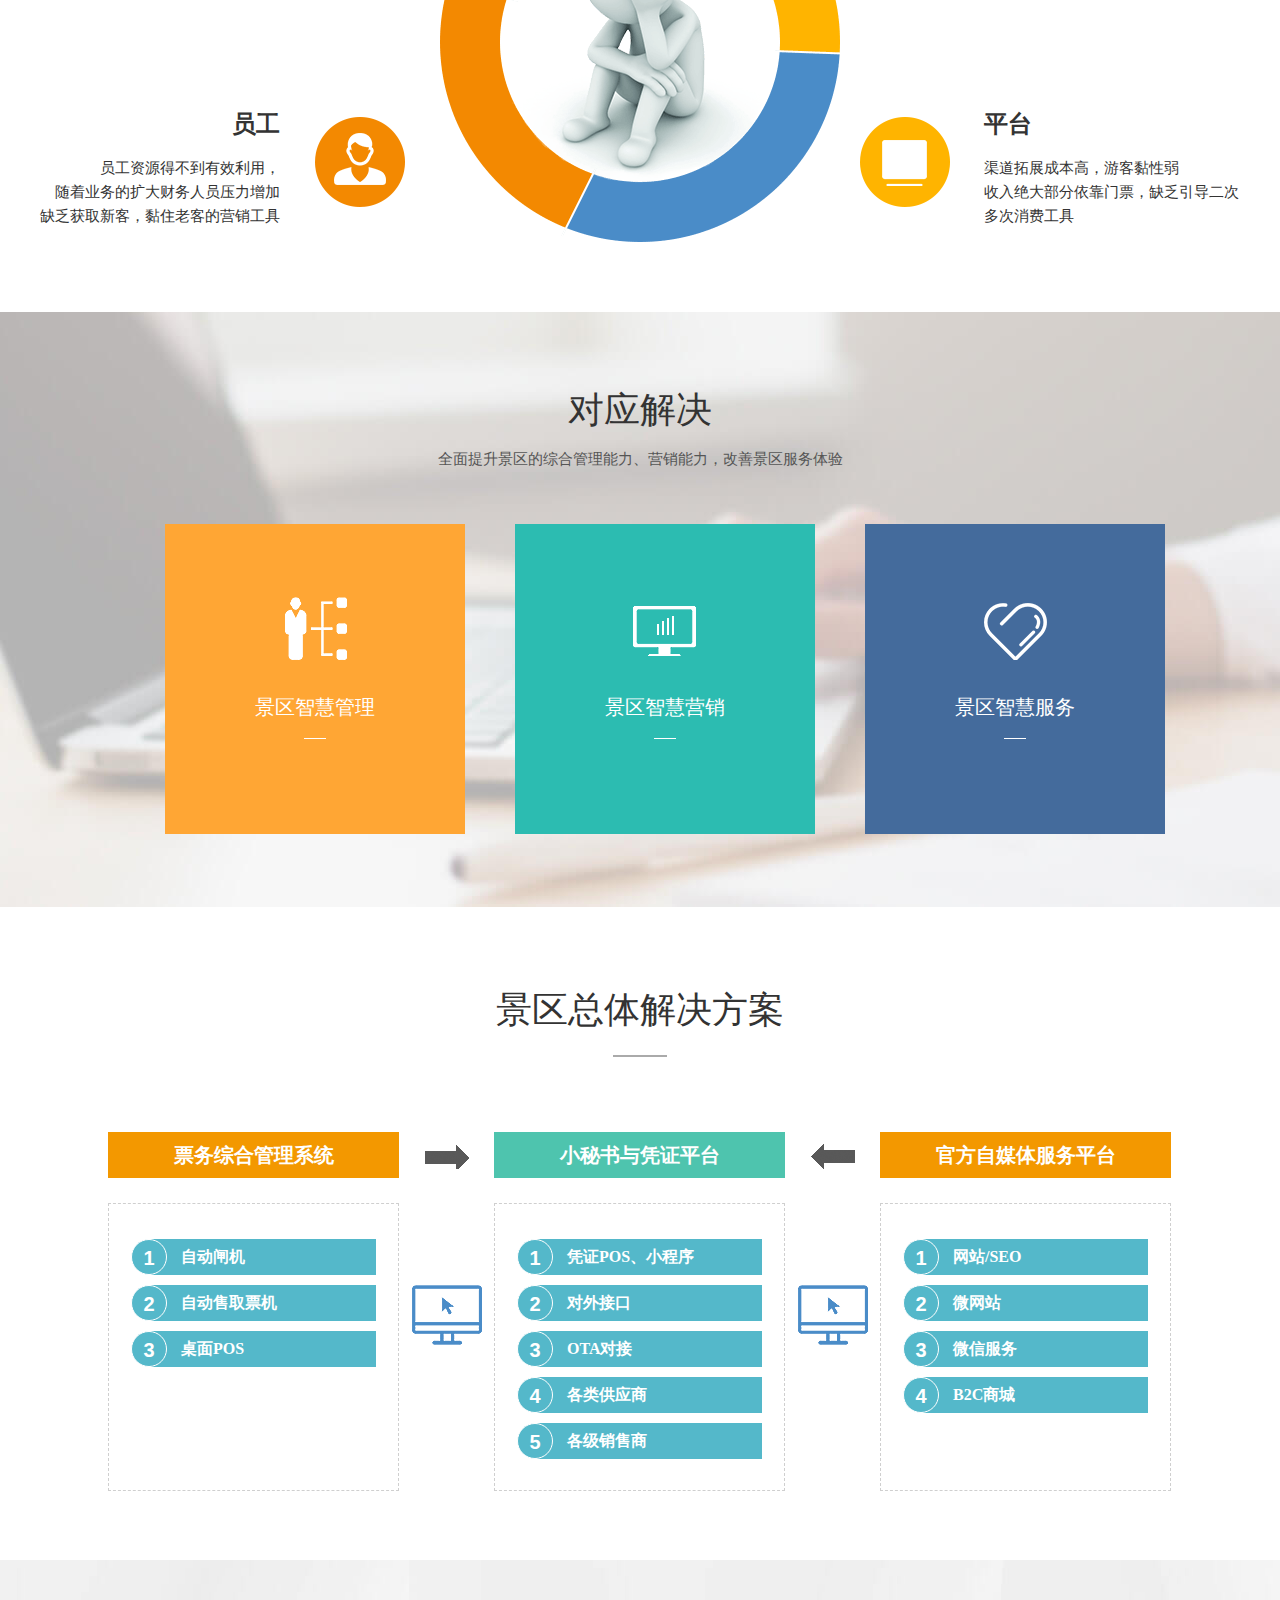
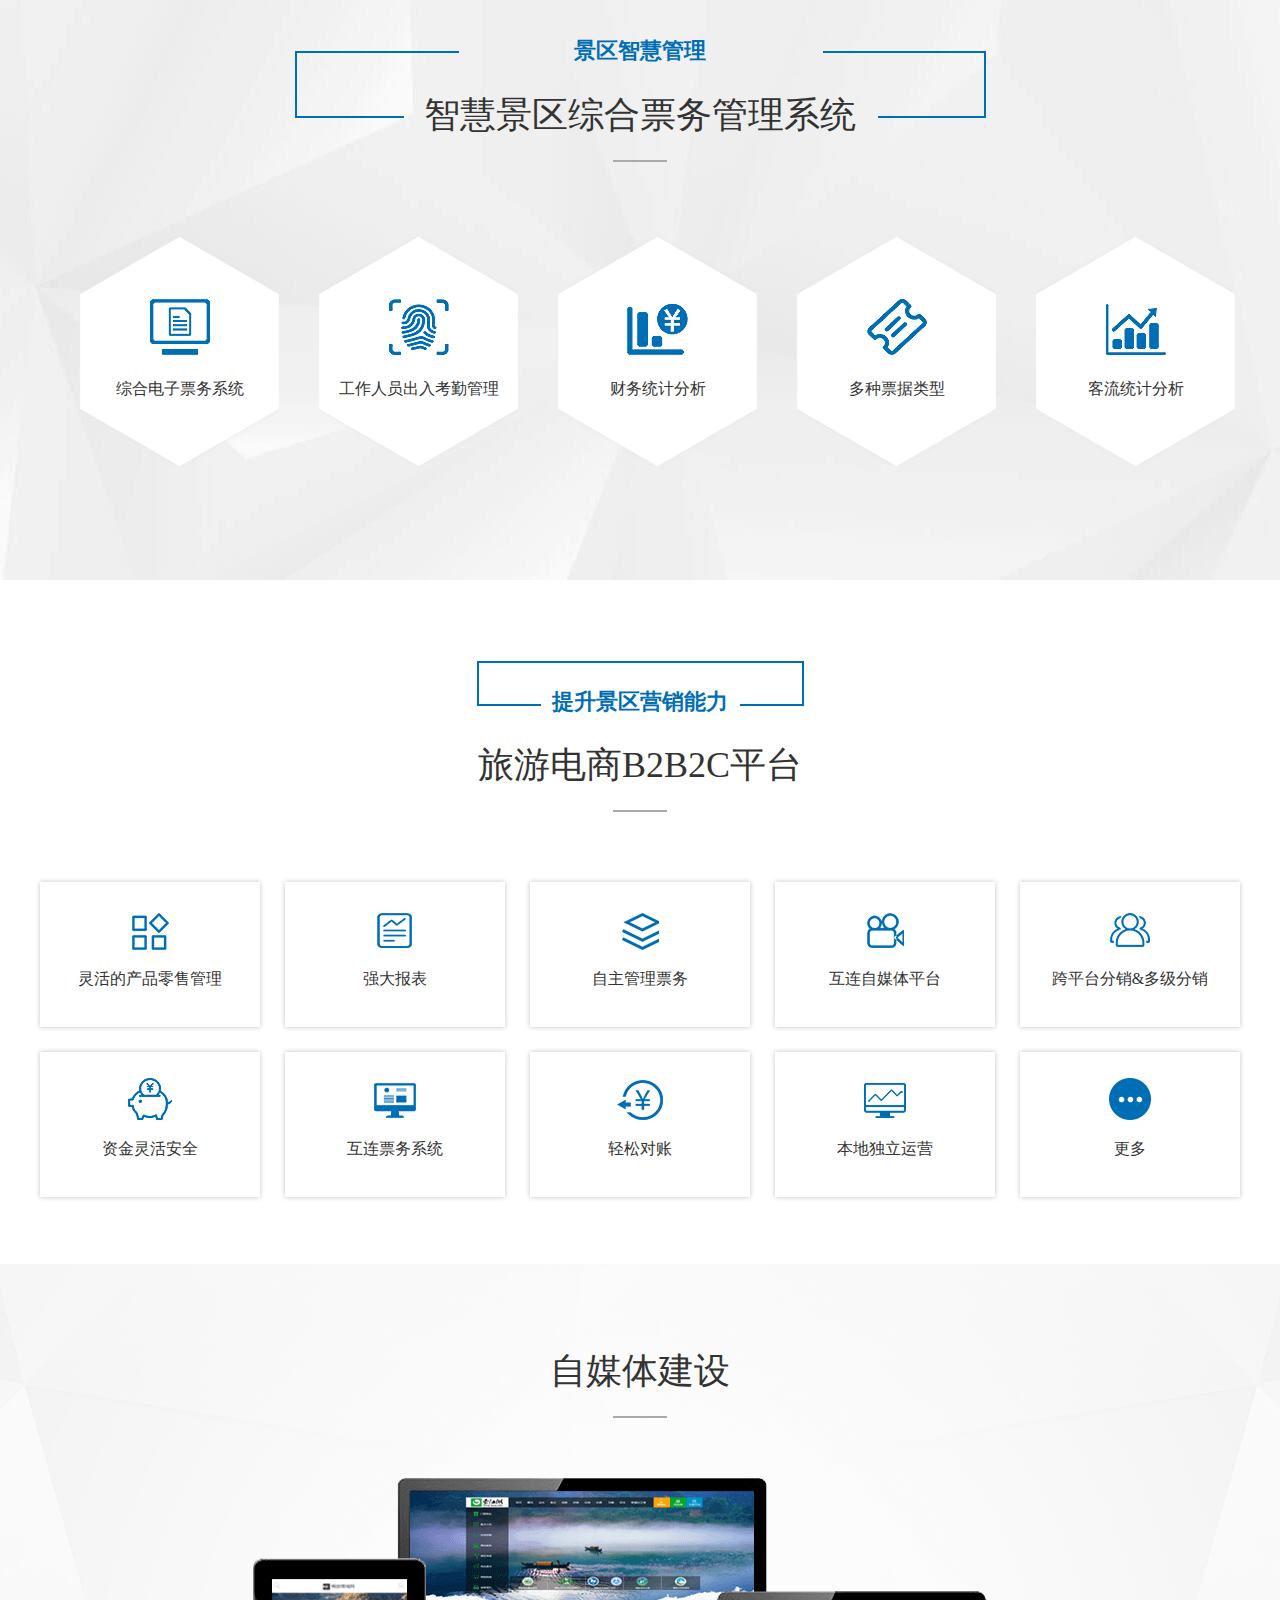
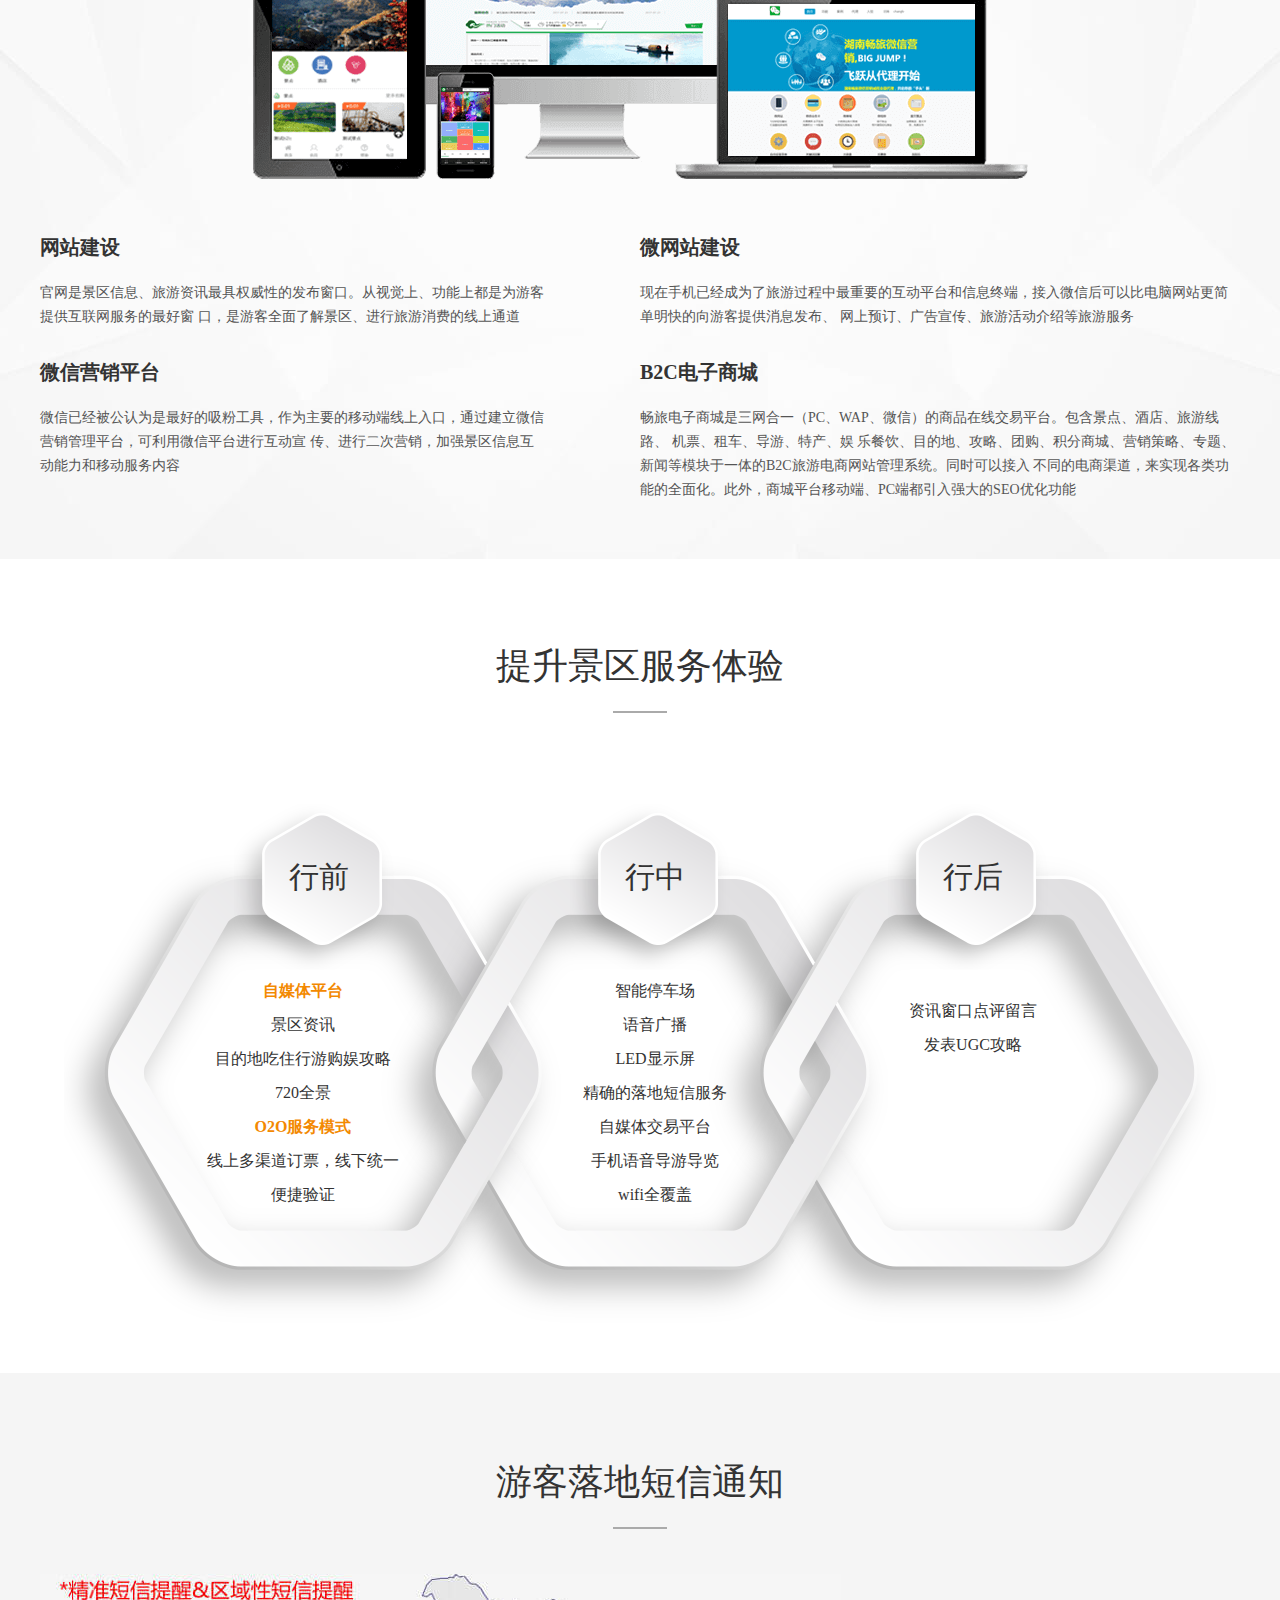
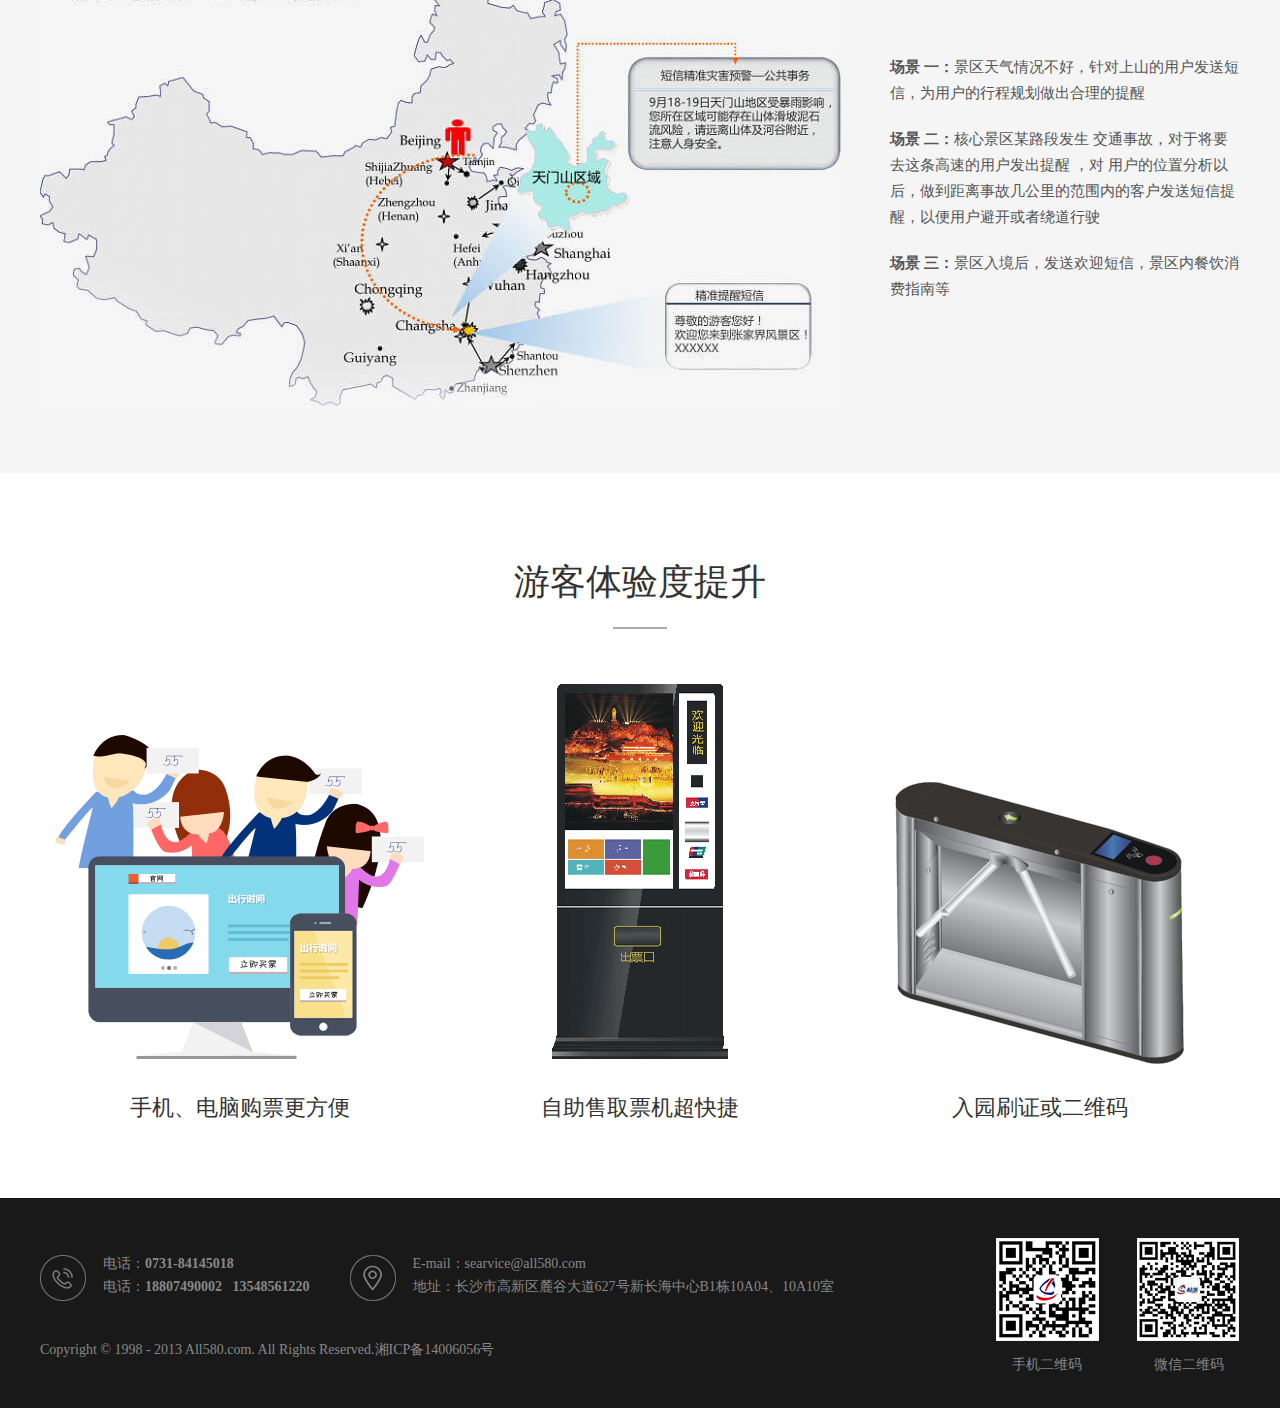
<file: scene/scene.html>
<!DOCTYPE html>
<html lang="en">
<head>
    <meta charset="UTF-8">
    <meta http-equiv="X-UA-Compatible" content="IE=Edge,chrome=1"/>
    <title>应用场景</title>
    <link href="../css/index.css" rel="stylesheet">
    <link href="../css/mian.css" rel="stylesheet">
    <script src="../js/jquery.js"></script>
    <script src="../js/jquery.ui.min.js"></script>
</head>
<body>
<!--头部开始-->
<div class="navBox clearfix">
    <div class="nav">
        <div class="logo"><img src="../img/logo.png"></div>
        <ul class="nav_ul">
            <li><a class="navA" href="../index.html">网站首页</a></li>
            <li><a class="navA" href="../CompanyProfile/profile.html">公司介绍</a></li>
            <li><a class="navA" href="scene.html">应用场景</a></li>
            <li><a class="navA" href="#">整体方案</a></li>
            <li><a class="navA" href="../Businesscontent/product.html">业务内容</a></li>
            <li><a class="navA" href="../Case/case.html">合作案列</a></li>
            <li><a class="navA" href="../news/newsList.html">新闻中心</a></li>
        </ul>
    </div>
</div>
<!--结束-->

<!--banner-->
<div class="banner clearfix" style="background: url(../img/bar2.jpg) no-repeat center"></div>
<!--结束-->

<!--栏目浮动导航-->
<div class="FloatingBox">
    <div class="FloatingNav">
        <div class="Nav_Two">
            <ul class="Nav_box">
                <li class="active"><a href="scene.html">景区</a><span></span></li>
                <li><a href="department.html">旅游主管部门</a><span></span></li>
                <li><a href="#">旅游目的地</a><span></span></li>
                <li><a href="TravelAgency.html">旅行社</a></li>
            </ul>
        </div>
    </div>
</div>
<!--结束-->

<!--场景-->
<div class="contantBox clearfix">
    <!--干扰1-->
    <div class="interfere1 clearfix">
        <div class="profile_pt clearfix"><h3 class="title">景区痛点干扰一</h3><span></span></div>
        <div class="interbox">
            <span class="intimg"><img src="../img/interfere1.png"></span>
            <!--<p class="int_t1">不具备相应的旅游设施并提供相应的旅游服务的独立管理区</p>-->
            <div class="int_t2">
                <p>旅行社多系统相互独立，信息管理分散，线上的票务核销支付宝、微信收款对帐难</p>
                <span>对账难</span>
            </div>
            <div class="int_t2 int_r1">
                <p>传统人工数据统计/财务对帐：效率低、易失误，准确性存疑。数据管理与营销决策缺乏科学有效渠道分析</p>
                <span>管理难</span>
            </div>
            <div class="int_t2 int_l1">
                <p>渠道众多、设备繁杂、游客售检票时晕头转向，线上订票与线下换取手环/手牌对接繁琐</p>
                <span>对接难</span>
            </div>
            <div class="int_t2 int_r2">
                <p>互利资源缺乏共享渠道错失互补良机，整合周边资源及二次消费项目与门票打包营销推广难</p>
                <span>营销难</span>
            </div>
        </div>
    </div>
    <!--干扰2-->
    <div class="interfere2 clearfix">
        <div class="profile_pt clearfix"><h3 class="title">景区痛点干扰二</h3><span></span></div>
        <div class="interbox2">
            <span class="intimg"><img src="../img/interfere2_27.png"></span>
            <div class="int_b2">
                <p><strong>顾客</strong>
                    购票体验不佳，高峰期排队，<br/>
                    不支持在线支付<br/>
                    缺乏有效有利的会员营销手段
                </p>
                <span><img src="../img/int21.png"></span>
            </div>
            <div class="int_b2 int_r1">
                <p><strong>商品</strong>
                    节假日产品缺乏智能组合,<br/>商品销售分析没有大数据支撑
                </p>
                <span><img src="../img/int22.png"></span>
            </div>
            <div class="int_b2 int_l1">
                <p><strong>员工</strong>
                    员工资源得不到有效利用，<br/>
                    随着业务的扩大财务人员压力增加<br/>
                    缺乏获取新客，黏住老客的营销工具
                </p>
                <span><img src="../img/int23.png"></span>
            </div>
            <div class="int_b2 int_r2">
                <p><strong>平台</strong>
                    渠道拓展成本高，游客黏性弱<br/>
                    收入绝大部分依靠门票，缺乏引导二次<br/>
                    多次消费工具
                </p>
                <span><img src="../img/int24.png"></span>
            </div>
        </div>
    </div>
    <!--对应解决-->
    <div class="SolveBox">
        <div class="solve_pt">
            <h3>对应解决</h3>
            <p>全面提升景区的综合管理能力、营销能力，改善景区服务体验</p>
        </div>
        <div class="solve_1000">
            <ul>
                <li class="solv_a1">
                    <a href="#Ticketmanagement">
                        <span></span>
                        <p>景区智慧管理</p>
                        <em></em>
                    </a>
                </li>
                <li class="solv_a2">
                    <a href="#Marketingability">
                        <span></span>
                        <p>景区智慧营销</p>
                        <em></em>
                    </a>
                </li>
                <li class="solv_a3">
                    <a href="#Serviceexperience">
                        <span></span>
                        <p>景区智慧服务</p>
                        <em></em>
                    </a>
                </li>
            </ul>
        </div>
    </div>
    <!--总体解决方案-->
    <div class="Overallsolution">
        <div class="profile_pt clearfix"><h3 class="title">景区总体解决方案</h3><span></span></div>
        <div class="Overalist">
            <div class="over_l1">
                <ul>
                    <li>
                        <h3>票务综合管理系统</h3>
                        <p>
                            <span><i>1</i>自动闸机</span>
                            <span><i>2</i>自动售取票机</span>
                            <span><i>3</i>桌面POS</span>
                        </p>
                    </li>
                    <p class="over_p">
                        <span class="over_i1"></span>
                        <span class="over_i2"></span>
                    </p>
                    <li>
                        <h3 class="color2">小秘书与凭证平台</h3>
                        <p>
                            <span><i>1</i>凭证POS、小程序</span>
                            <span><i>2</i>对外接口</span>
                            <span><i>3</i>OTA对接</span>
                            <span><i>4</i>各类供应商</span>
                            <span><i>5</i>各级销售商</span>
                        </p>
                    </li>
                    <p class="over_p">
                        <span class="over_i1 ovimg"></span>
                        <span class="over_i2"></span>
                    </p>
                    <li>
                        <h3>官方自媒体服务平台</h3>
                        <p>
                            <span><i>1</i>网站/SEO</span>
                            <span><i>2</i>微网站</span>
                            <span><i>3</i>微信服务</span>
                            <span><i>4</i>B2C商城</span>
                        </p>
                    </li>
                </ul>
            </div>
        </div>
    </div>
    <!--票务管理-->
    <div class="Ticketmanagement" id="Ticketmanagement">
        <div class="profile_pt tk_pt clearfix">
            <h3>景区智慧管理</h3>
            <h1>智慧景区综合票务管理系统</h1>
            <span></span>
        </div>
        <div class="tickList">
            <ul>
                <li>
                    <span></span>
                    <p>综合电子票务系统</p>
                </li>
                <li>
                    <span class="tickimg2"></span>
                    <p>工作人员出入考勤管理</p>
                </li>
                <li>
                    <span class="tickimg3"></span>
                    <p>财务统计分析</p>
                </li>
                <li>
                    <span class="tickimg4"></span>
                    <p>多种票据类型</p>
                </li>
                <li>
                    <span class="tickimg5"></span>
                    <p>客流统计分析</p>
                </li>
            </ul>
        </div>
    </div>
    <!--营销能力-->
    <div class="Marketingability" id="Marketingability">
        <div class="profile_pt clearfix">
            <div class="mark_pt">提升景区营销能力</div>
            <h3>旅游电商B2B2C平台</h3>
            <span></span>
        </div>
        <ul class="markUl">
            <li>
                <span></span>
                <p>灵活的产品零售管理</p>
            </li>
            <li>
                <span class="markimg2"></span>
                <p>强大报表</p>
            </li>
            <li>
                <span class="markimg3"></span>
                <p>自主管理票务</p>
            </li>
            <li>
                <span class="markimg4"></span>
                <p>互连自媒体平台</p>
            </li>
            <li>
                <span class="markimg5"></span>
                <p>跨平台分销&多级分销</p>
            </li>
            <li>
                <span class="markimg6"></span>
                <p>资金灵活安全</p>
            </li>
            <li>
                <span class="markimg7"></span>
                <p>互连票务系统</p>
            </li>
            <li>
                <span class="markimg8"></span>
                <p>轻松对账</p>
            </li>
            <li>
                <span class="markimg9"></span>
                <p>本地独立运营</p>
            </li>
            <li>
                <span class="markimg10"></span>
                <p>更多</p>
            </li>
        </ul>
    </div>
    <!--自媒体建设-->
    <div class="Selfmedia">
        <div class="profile_pt clearfix">
            <h3>自媒体建设</h3>
            <span></span>
        </div>
        <div class="selfImg"><img src="../img/self1.png"></div>
        <ul>
            <li>
                <h3>网站建设</h3>
                <p class="self_505">官网是景区信息、旅游资讯最具权威性的发布窗口。从视觉上、功能上都是为游客提供互联网服务的最好窗
                    口，是游客全面了解景区、进行旅游消费的线上通道</p>
                <h3>微信营销平台</h3>
                <p class="self_505">微信已经被公认为是最好的吸粉工具，作为主要的移动端线上入口，通过建立微信营销管理平台，可利用微信平台进行互动宣
                    传、进行二次营销，加强景区信息互动能力和移动服务内容</p>
            </li>
            <li>
                <h3>微网站建设</h3>
                <p>现在手机已经成为了旅游过程中最重要的互动平台和信息终端，接入微信后可以比电脑网站更简单明快的向游客提供消息发布、
                    网上预订、广告宣传、旅游活动介绍等旅游服务</p>
                <h3>B2C电子商城</h3>
                <p>畅旅电子商城是三网合一（PC、WAP、微信）的商品在线交易平台。包含景点、酒店、旅游线路、 机票、租车、导游、特产、娱
                    乐餐饮、目的地、攻略、团购、积分商城、营销策略、专题、新闻等模块于一体的B2C旅游电商网站管理系统。同时可以接入
                    不同的电商渠道，来实现各类功能的全面化。此外，商城平台移动端、PC端都引入强大的SEO优化功能</p>
            </li>
        </ul>
    </div>
    <!--服务体验-->
    <div class="Serviceexperience" id="Serviceexperience">
        <div class="profile_pt clearfix">
            <h3>提升景区服务体验</h3>
            <span></span>
        </div>
        <div class="ServiInfo">
            <div class="serv_lt">
                <span><h3>行前</h3></span>
                <dl>
                    <dd><i>自媒体平台</i></dd>
                    <dd>景区资讯</dd>
                    <dd>目的地吃住行游购娱攻略</dd>
                    <dd>720全景</dd>
                    <dd><i>O2O服务模式</i></dd>
                    <dd>线上多渠道订票，线下统一<br/>
                        便捷验证
                    </dd>
                </dl>
            </div>
            <div class="serv_lt serv_ml">
                <span><h3>行中</h3></span>
                <dl>
                    <dd>智能停车场</dd>
                    <dd>语音广播</dd>
                    <dd>LED显示屏</dd>
                    <dd>精确的落地短信服务</dd>
                    <dd>自媒体交易平台</dd>
                    <dd>手机语音导游导览</dd>
                    <dd>wifi全覆盖</dd>
                </dl>
            </div>
            <div class="serv_lt serv_rt">
                <span><h3>行后</h3></span>
                <dl>
                    <dd>资讯窗口点评留言</dd>
                    <dd>发表UGC攻略</dd>
                </dl>
            </div>
        </div>
    </div>
    <!--短信通知-->
    <div class="Shortmessage">
        <div class="profile_pt clearfix">
            <h3>游客落地短信通知</h3>
            <span></span>
        </div>
        <img src="../img/messagebg.jpg">
        <div class="messtxt">
            <p><strong>场景 一：</strong>景区天气情况不好，针对上山的用户发送短信，为用户的行程规划做出合理的提醒</p>
            <p><strong>场景 二：</strong>核心景区某路段发生 交通事故，对于将要去这条高速的用户发出提醒 ，对 用户的位置分析以后，做到距离事故几公里的范围内的客户发送短信提醒，以便用户避开或者绕道行驶
            </p>
            <p><strong>场景 三：</strong>景区入境后，发送欢迎短信，景区内餐饮消费指南等</p>
        </div>
    </div>
    <!--游客体验度-->
    <div class="Tourist">
        <div class="profile_pt clearfix">
            <h3>游客体验度提升</h3>
            <span></span>
        </div>
        <ul>
            <li>
                <span class="tourimg1"><img src="../img/tourimg1.png"></span>
                <p>手机、电脑购票更方便</p>
            </li>
            <li>
                <span class="tourimg2"><img src="../img/tourimg2.png"></span>
                <p>自助售取票机超快捷</p>
            </li>
            <li>
                <span class="tourimg3"><img src="../img/tourimg3.png"></span>
                <p>入园刷证或二维码</p>
            </li>
        </ul>
    </div>

</div>
<!--结束-->
<!--尾部版权-->
<div class="footBox clearfix">
    <div class="foot_1200">
        <div class="foot_left">
            <dl>
                <dd><img src="../img/fot1.png">
                    <span>电话：<strong>0731-84145018</strong><i>电话：<strong>18807490002&nbsp;&nbsp;&nbsp;13548561220</strong></i></span>
                </dd>
                <dd><img src="../img/fot2.png">
                    <span>E-mail：searvice@all580.com<i>地址：长沙市高新区麓谷大道627号新长海中心B1栋10A04、10A10室</i></span>
                </dd>
                <p>Copyright © 1998 - 2013 All580.com. All Rights Reserved.湘ICP备14006056号</p>
            </dl>
        </div>
        <div class="foot_right">
            <span><img src="../img/ewm1.png">手机二维码</span>
            <span><img src="../img/ewm2.png">微信二维码</span>
        </div>
    </div>
</div>
<!--结束-->

<!--右侧浮动菜单-->
<div class="sidebar">
    <ul>
        <li class="lis1">
            <a target="_blank" href="http://wpa.qq.com/msgrd?v=1&uin=3101312900&site=qq&menu=yes" title="QQ">
                <i class="iconQQ"></i>
            </a>
        </li>
        <li class="lis2">
            <a href="#">
                <div class="shows" title="联系电话"><i class="iconPhone"></i></div>
                <div class="hides" title="联系电话">
                    <i class="iconPhone"></i>
                    <h2>咨询热线</h2>
                    <p>0731-84145018</p>
                </div>
            </a>
        </li>
        <li class="lis3">
            <a href="javascript:void(0)" title="微信二维码">
                <i class="iconEWM"></i>
                <div class="EwmImg">
                    <img src="../img/ewm1.png">
                    <p>扫码关注公众号</p>
                </div>
            </a>
        </li>
        <li onclick="gotoTop()">
            <a href="javascript:void(0)" title="返回顶部">
                <i class="iconTop">
                </i>
            </a>
        </li>
    </ul>
</div>
<!--结束-->

<!--解决背景-->
<div class="solvBg" style="background: url(../img/solve.jpg)no-repeat center"></div>
<!--票务管理-->
<div class="TicketBg" style="background:url(../img/trbg.jpg)no-repeat center"></div>
<!--自媒体背景-->
<div class="SelfBg" style="background: url(../img/selfbg.jpg)no-repeat center"></div>
<!--短信背景-->
<div class="messageBg"></div>
<script src="../js/scene/scene.js"></script>
<script src="../js/sidebar.js"></script>
</body>
</html>
</file>
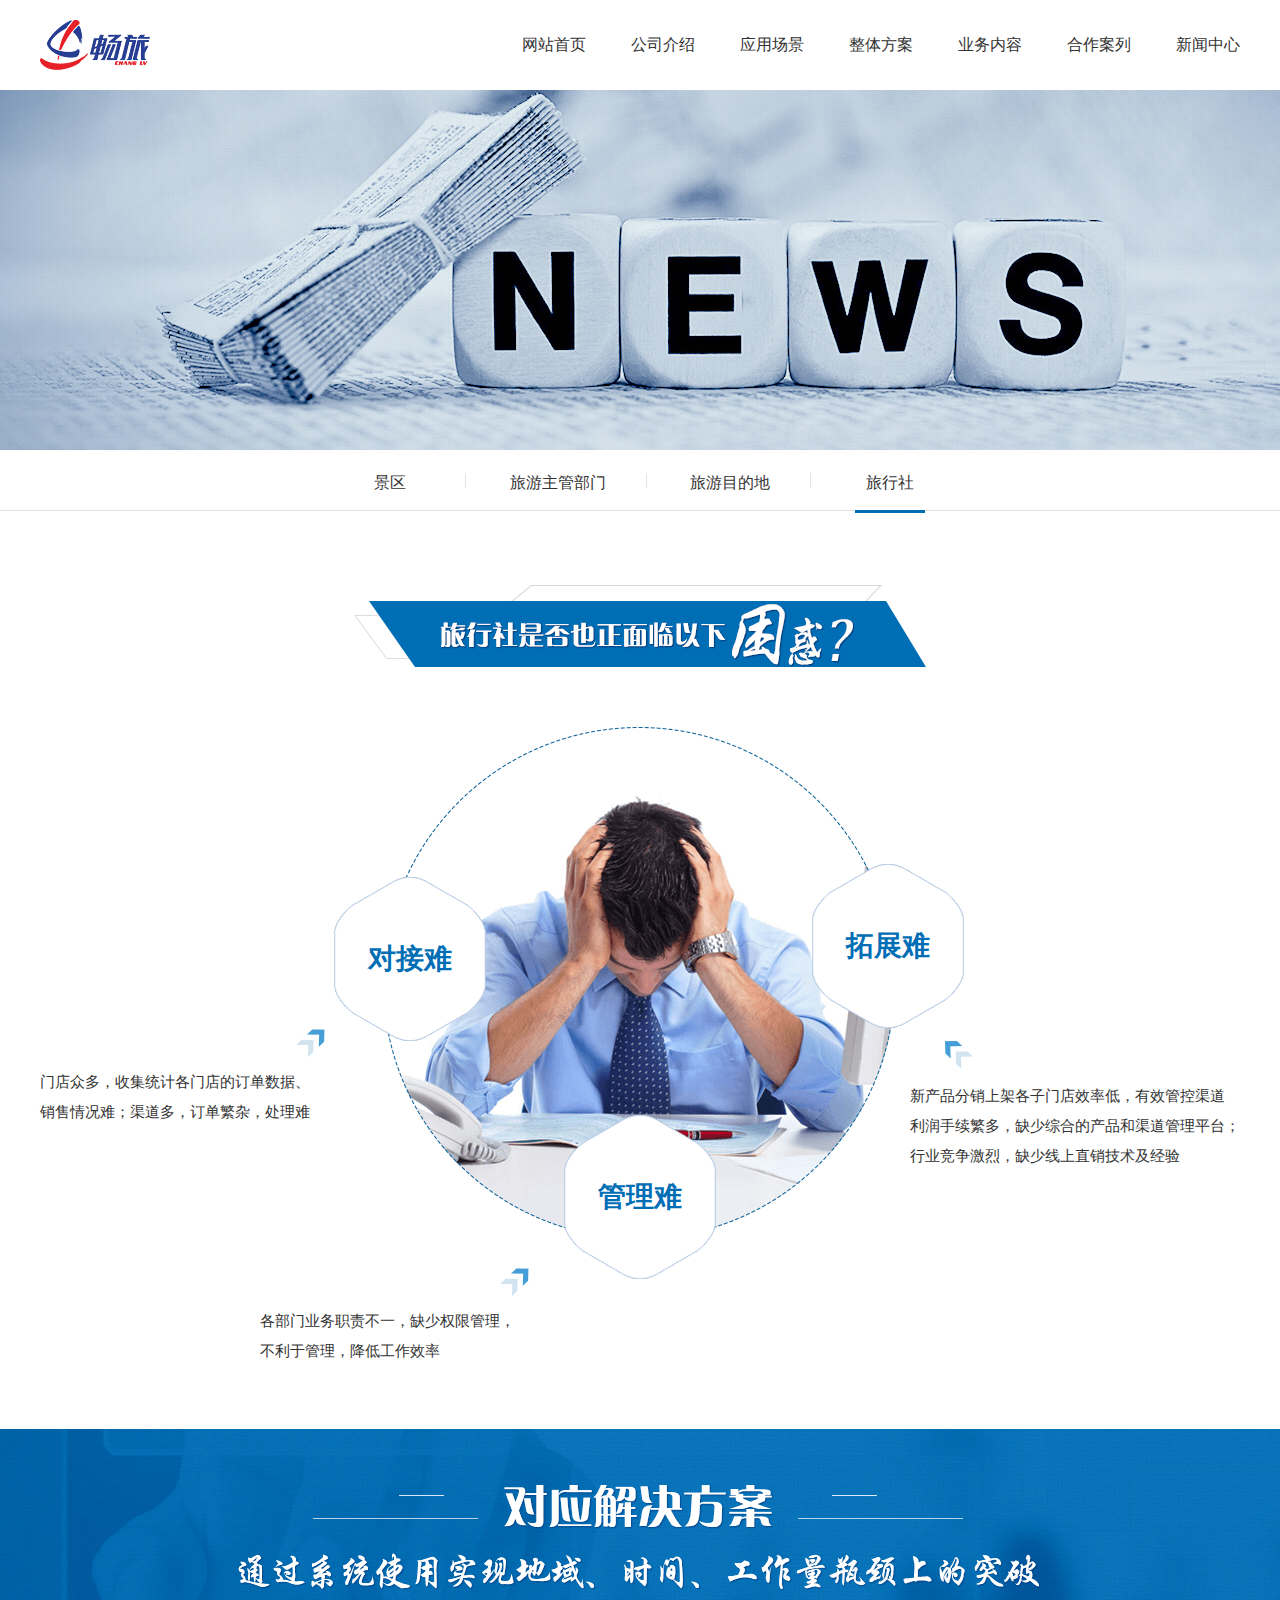
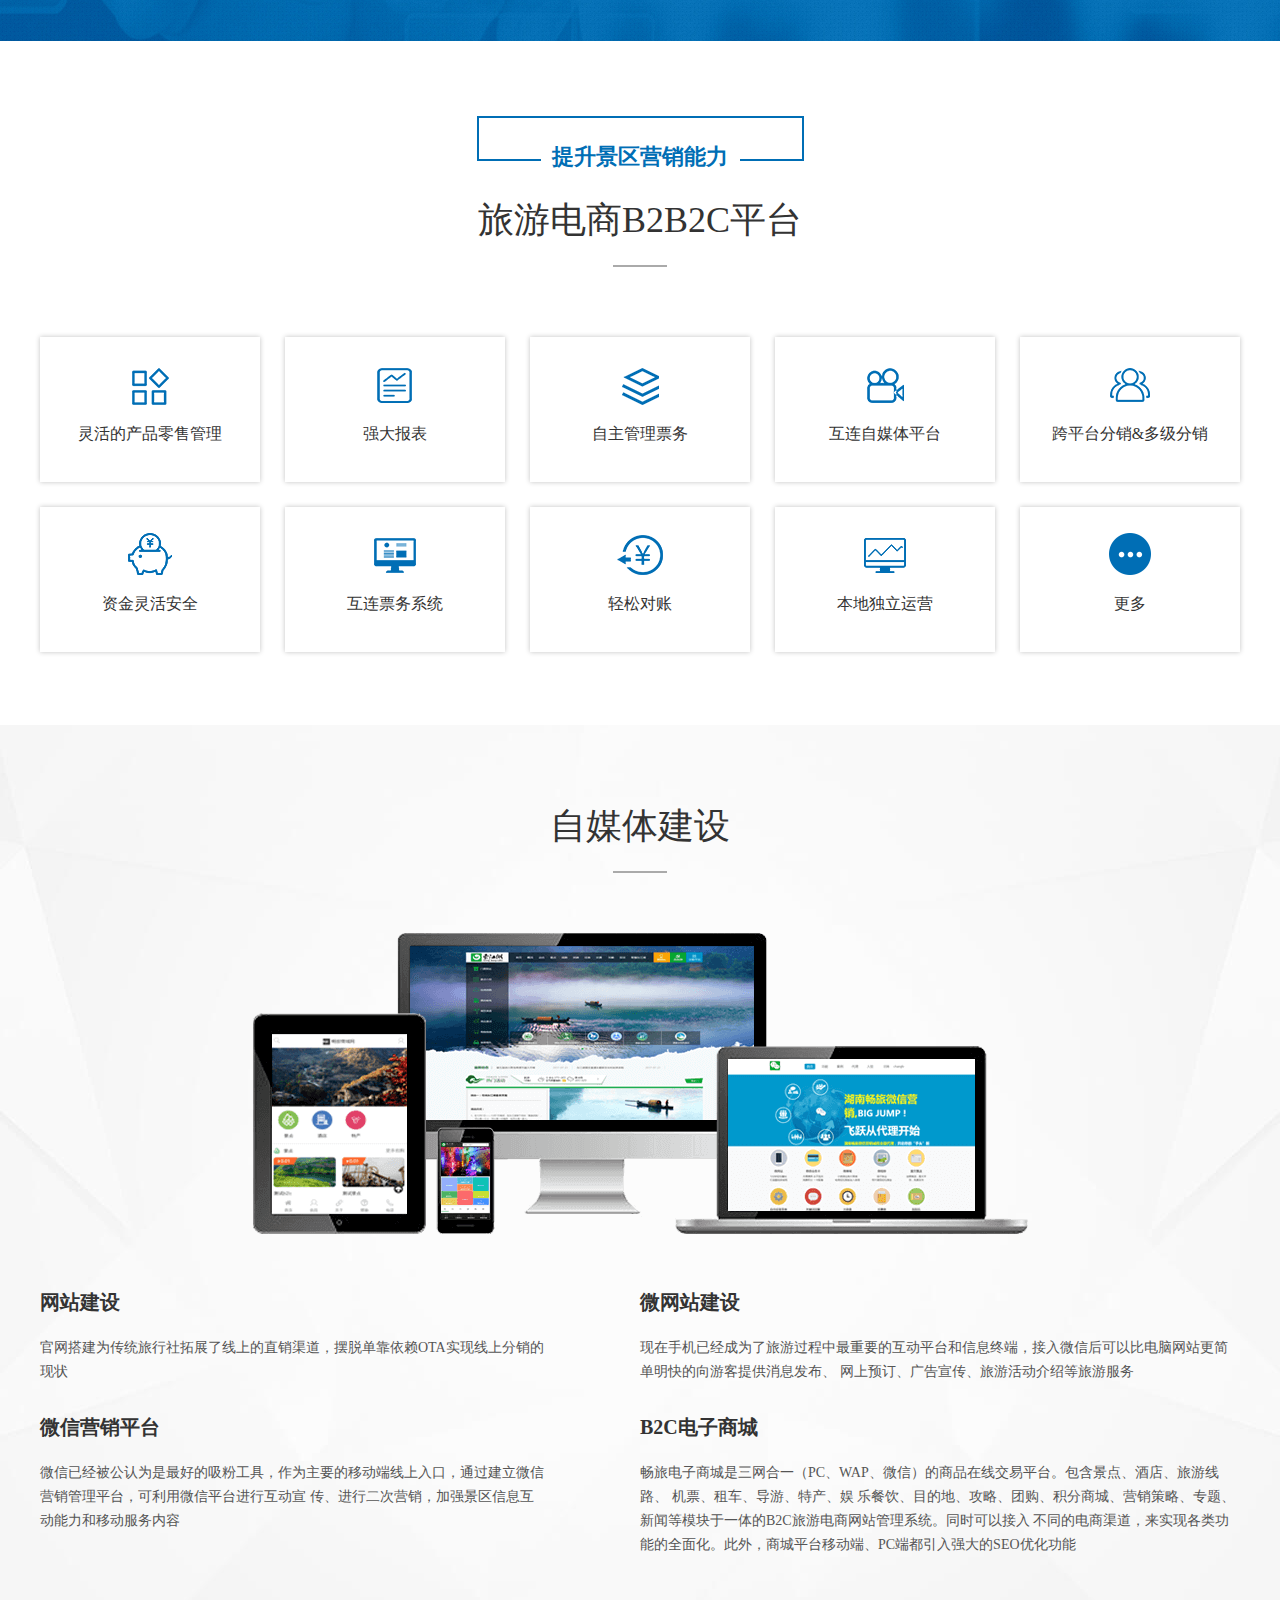
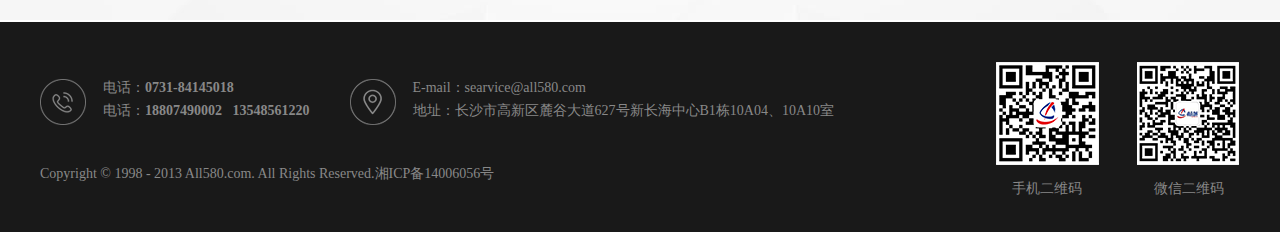
<file: scene/TravelAgency.html>
<!DOCTYPE html>
<html lang="en">
<head>
    <meta charset="UTF-8">
    <meta http-equiv="X-UA-Compatible" content="IE=Edge,chrome=1"/>
    <title>应用场景</title>
    <link href="../css/index.css" rel="stylesheet">
    <link href="../css/mian.css" rel="stylesheet">
    <script src="../js/jquery.js"></script>
    <script src="../js/jquery.ui.min.js"></script>
</head>
<body>
<!--头部开始-->
<div class="navBox clearfix">
    <div class="nav">
        <div class="logo"><img src="../img/logo.png"></div>
        <ul class="nav_ul">
            <li><a class="navA" href="../index.html">网站首页</a></li>
            <li><a class="navA" href="../CompanyProfile/profile.html">公司介绍</a></li>
            <li><a class="navA" href="scene.html">应用场景</a></li>
            <li><a class="navA" href="#">整体方案</a></li>
            <li><a class="navA" href="../Businesscontent/product.html">业务内容</a></li>
            <li><a class="navA" href="../Case/case.html">合作案列</a></li>
            <li><a class="navA" href="../news/newsList.html">新闻中心</a></li>
        </ul>
    </div>
</div>
<!--结束-->

<!--banner-->
<div class="banner clearfix" style="background: url(../img/bar2.jpg) no-repeat center"></div>
<!--结束-->

<!--栏目浮动导航-->
<div class="FloatingBox">
    <div class="FloatingNav">
        <div class="Nav_Two">
            <ul class="Nav_box">
                <li><a href="scene.html">景区</a><span></span></li>
                <li><a href="department.html">旅游主管部门</a><span></span></li>
                <li><a href="#">旅游目的地</a><span></span></li>
                <li class="active"><a href="TravelAgency.html">旅行社</a></li>
            </ul>
        </div>
    </div>
</div>
<!--结束-->
<!--场景-->
<div class="contantBox clearfix">
    <div class="profile_pt">
        <img src="../img/lxs1.png">
    </div>
    <!--困惑-->
    <div class="puzzled clearfix">
        <span class="puzimg"><img src="../img/lvx2.png"></span>
        <span class="imgA">对接难</span>
        <span class="imgA imgB">拓展难</span>
        <span class="imgA imgC">管理难</span>
        <span class="imgX"></span>
        <span class="imgX imgX2"></span>
        <span class="imgX imgX3"></span>
        <p class="txt1">门店众多，收集统计各门店的订单数据、<br/>销售情况难；渠道多，订单繁杂，处理难</p>
        <p class="txt2">新产品分销上架各子门店效率低，有效管控渠道<br/>利润手续繁多，缺少综合的产品和渠道管理平台；<br/>
            行业竞争激烈，缺少线上直销技术及经验</p>
        <p class="txt3">各部门业务职责不一，缺少权限管理，<br/>不利于管理，降低工作效率</p>
    </div>
    <!--方案-->
    <div class="programme clearfix"><img src="../img/fa2.png"></div>
    <!--营销能力-->
    <div class="Marketingability" id="Marketingability">
        <div class="profile_pt clearfix">
            <div class="mark_pt">提升景区营销能力</div>
            <h3>旅游电商B2B2C平台</h3>
            <span></span>
        </div>
        <ul class="markUl">
            <li>
                <span></span>
                <p>灵活的产品零售管理</p>
            </li>
            <li>
                <span class="markimg2"></span>
                <p>强大报表</p>
            </li>
            <li>
                <span class="markimg3"></span>
                <p>自主管理票务</p>
            </li>
            <li>
                <span class="markimg4"></span>
                <p>互连自媒体平台</p>
            </li>
            <li>
                <span class="markimg5"></span>
                <p>跨平台分销&多级分销</p>
            </li>
            <li>
                <span class="markimg6"></span>
                <p>资金灵活安全</p>
            </li>
            <li>
                <span class="markimg7"></span>
                <p>互连票务系统</p>
            </li>
            <li>
                <span class="markimg8"></span>
                <p>轻松对账</p>
            </li>
            <li>
                <span class="markimg9"></span>
                <p>本地独立运营</p>
            </li>
            <li>
                <span class="markimg10"></span>
                <p>更多</p>
            </li>
        </ul>
    </div>
    <!--自媒体建设-->
    <div class="Selfmedia">
        <div class="profile_pt clearfix">
            <h3>自媒体建设</h3>
            <span></span>
        </div>
        <div class="selfImg"><img src="../img/self1.png"></div>
        <ul>
            <li>
                <h3>网站建设</h3>
                <p class="self_505">官网搭建为传统旅行社拓展了线上的直销渠道，摆脱单靠依赖OTA实现线上分销的现状</p>
                <h3>微信营销平台</h3>
                <p class="self_505">微信已经被公认为是最好的吸粉工具，作为主要的移动端线上入口，通过建立微信营销管理平台，可利用微信平台进行互动宣
                    传、进行二次营销，加强景区信息互动能力和移动服务内容</p>
            </li>
            <li>
                <h3>微网站建设</h3>
                <p>现在手机已经成为了旅游过程中最重要的互动平台和信息终端，接入微信后可以比电脑网站更简单明快的向游客提供消息发布、
                    网上预订、广告宣传、旅游活动介绍等旅游服务</p>
                <h3>B2C电子商城</h3>
                <p>畅旅电子商城是三网合一（PC、WAP、微信）的商品在线交易平台。包含景点、酒店、旅游线路、 机票、租车、导游、特产、娱
                    乐餐饮、目的地、攻略、团购、积分商城、营销策略、专题、新闻等模块于一体的B2C旅游电商网站管理系统。同时可以接入
                    不同的电商渠道，来实现各类功能的全面化。此外，商城平台移动端、PC端都引入强大的SEO优化功能</p>
            </li>
        </ul>
    </div>
</div>

<!--尾部版权-->
<div class="footBox fotinfo clearfix">
    <div class="foot_1200">
        <div class="foot_left">
            <dl>
                <dd><img src="../img/fot1.png">
                    <span>电话：<strong>0731-84145018</strong><i>电话：<strong>18807490002&nbsp;&nbsp;&nbsp;13548561220</strong></i></span>
                </dd>
                <dd><img src="../img/fot2.png">
                    <span>E-mail：searvice@all580.com<i>地址：长沙市高新区麓谷大道627号新长海中心B1栋10A04、10A10室</i></span>
                </dd>
                <p>Copyright © 1998 - 2013 All580.com. All Rights Reserved.湘ICP备14006056号</p>
            </dl>
        </div>
        <div class="foot_right">
            <span><img src="../img/ewm1.png">手机二维码</span>
            <span><img src="../img/ewm2.png">微信二维码</span>
        </div>
    </div>
</div>
<!--结束-->

<!--右侧浮动菜单-->
<div class="sidebar">
    <ul>
        <li class="lis1">
            <a target="_blank" href="http://wpa.qq.com/msgrd?v=1&uin=3101312900&site=qq&menu=yes" title="QQ">
                <i class="iconQQ"></i>
            </a>
        </li>
        <li class="lis2">
            <a href="#">
                <div class="shows" title="联系电话"><i class="iconPhone"></i></div>
                <div class="hides" title="联系电话">
                    <i class="iconPhone"></i>
                    <h2>咨询热线</h2>
                    <p>0731-84145018</p>
                </div>
            </a>
        </li>
        <li class="lis3">
            <a href="javascript:void(0)" title="微信二维码">
                <i class="iconEWM"></i>
                <div class="EwmImg">
                    <img src="../img/ewm1.png">
                    <p>扫码关注公众号</p>
                </div>
            </a>
        </li>
        <li onclick="gotoTop()">
            <a href="javascript:void(0)" title="返回顶部">
                <i class="iconTop">
                </i>
            </a>
        </li>
    </ul>
</div>
<!--结束-->

<!--方案背景-->
<div class="programmeBg"></div>
<!--自媒体背景-->
<div class="SelfBg selfInfo"></div>
<!--结束-->

<script src="../js/sidebar.js"></script>
</body>
</html>
</file>
<file: css/index.css>
/*-----------公用样式---------------*/
html, body {
    width: 100%;
    height: 100%;
}

body {
    margin: 0;
    padding: 0;
    width: 100%;
    height: 100%;
    font-family: "microsoft yahei";
    overflow-x: hidden;
    font-size: 14px;
    color: #333;
}

div, ul, li, p, span, em, i, b, dl, dd, dt, table, img, input, textarea {
    margin: 0;
    padding: 0;
    border: 0;
    list-style: none;
    font-family: "microsoft yahei";
    font-style: normal;
    box-sizing: border-box;
    -moz-box-sizing: border-box; /* Firefox */
    -webkit-box-sizing: border-box; /* Safari */
}

h1, h2, h3, h4, h5, h6 {
    margin: 0;
    padding: 0;
    border: 0;
    font-weight: 400;
}

a {
    text-decoration: none;
    color: #666;
    cursor: pointer;
}

a:hover, img:hover {
    /*opacity:.9;*/
    /*filter:alpha(opacity=90);*/
    /*-moz-opacity:.9;*/
    /*-khtml-opacity: .9;*/
    transition: .5s ease;
    -webkit-transition: .5s ease;
    -moz-transition: .5s ease;
    -ms-transition: .5s ease;
}

.clearfix:before, .clearfix:after {
    content: '';
    display: table;
}

.clearfix:after {
    clear: both;
}

.clearfix {
    *zoom: 1;
}
::-webkit-scrollbar-thumb {
    width: 5px;
    background-color: #ccc;
}

::-webkit-scrollbar {
    width: 5px;
    background-color: #eee;
}
.fll{
    float: left;
}
.frr{
    float: right;
}
/*尾部版权信息*/
.footBox {
    width: 100%;
    background: #191919;
    min-height: 210px;
    margin-top: 75px;
}

.foot_1200 {
    width: 1200px;
    margin: 0 auto;
}

.foot_left {
    width: 860px;
    float: left;
}

.foot_left dl {
    margin-top: 57px;
    width: 100%;
    float: left;
    color: #888;
}

.foot_left dl dd {
    float: left;
    margin-left: 40px;
}

.foot_left dl dd:first-child {
    margin-left: 0;
}

.foot_left dl dd img {
    float: left;
}

.foot_left dl dd span {
    float: left;
    margin-left: 17px;
}

.foot_left dl dd span i {
    display: block;
    margin-top: 5px;
}

.foot_left dl p {
    width: 100%;
    float: left;
    margin-top: 40px;
}
.foot_right{
    float: right;
    margin-top: 40px;
}
.foot_right span:last-child{
    margin-right: 0;
}
.foot_right span{
    display: inline-block;
    width: 103px;
    height: 103px;
    color: #888;
    text-align: center;
    margin-right: 35px;
}
.foot_right span img{
    display: block;
    margin-bottom: 15px;
}
</file>
<file: css/style.css>
/*右边导航样式*/
#menu {
    position: fixed;
    right: 20px;
    top: 40%;
    z-index: 10;
    list-style-type: none;
}

#menu li {
    width: 90px;
    height: 27px;
    margin-top: 7px;
    position: relative;
}

#menu li.active span {
    opacity: 1;
}

#menu a {
    display: block;
    width: 12px;
    height: 12px;
    background: url("../img/menu1.png") no-repeat;
    position: absolute;
    right: 50px;
}

#menu span {
    display: block;
    width: 60px;
    height: 27px;
    font-size: 12px;
    overflow: hidden;
    color: #fff;
    position: absolute;
    top: -2px;
    right: -15px;
    opacity: 0;
}

#menu li em {
    position: absolute;
    right: 56px;
    top: 13px;
    width: 1px;
    height: 20px;
    display: block;
    background: rgba(255, 255, 255, 0.5);
}

#menu li.last em {
    width: 0;
    height: 0;
}

/*头部样式*/
.nav {
    position: fixed;
    top: 0;
    left: 0;
    z-index: 9;
    width: 100%;
    height: 75px;
    -webkit-transition: .5s ease;
    -moz-transition: .5s ease;
    transition: .5s ease;
    -ms-transition: .5s ease;
}

#tp, .nav:hover {
    background: rgba(255, 255, 255, 0.5);
    box-shadow: 0 1px 1px 0 rgba(255, 255, 255, 0.5);
}

#nav {
    width: 100%;
}

#nav h1.logo {
    float: left;
    margin: 16px 0 0 65px;
    width: 110px;
    height: 50px;
}

#nav ul.ull {
    float: right;
    margin-right: 65px;
}

#nav ul.ull li {
    float: left;
    font-size: 16px;
    position: relative;
    line-height: 75px;
    padding: 0 20px;
}

#nav ul.ull li a {
    color: #fff;
}
#nav ul.ull li:hover a{
    color: #0069af;
}
    /*轮播图样式*/
.banner {
    position: relative;
    float: left;
    width: 100%;
    height: 100%
}

.banner .bd {
    float: left;
    width: 100%;
    height: 100%
}

.banner .bd ul {
    float: left;
    width: 100%;
    height: 100%
}

.banner .bd ul li {
    position: relative;
    float: left;
    width: 100%;
    height: 100%;
}

#bannerbox .Banner_cont1 {
    position: absolute;
    left: 50%;
    top: 50%;
    width: 1100px;
    height: 554px;
    margin-top: -277px;
    margin-left: -550px;
}

#bannerbox .Banner_cont1 .banner0_img {
    position: absolute;
    left: -100px;
    top: 0;
    width: 539px;
    height: 552px;
    background: url("../img/banner1_img.png") no-repeat center;
    opacity: 0;
}

#bannerbox .Banner_cont1 .banner0_txt {
    position: absolute;
    top: 66px;
    left: 270px;
    width: 933px;
    height: 466px;
    background: url("../img/banner1_txt.png") no-repeat center;
    opacity: 0;
}

#bannerbox .Banner_cont2 {
    position: absolute;
    left: 50%;
    top: 50%;
    width: 1452px;
    height: 518px;
    margin-top: -259px;
    margin-left: -726px;
}

#bannerbox .Banner_cont2 .banner1_img {
    position: absolute;
    left: -100px;
    top: 74px;
    width: 604px;
    height: 225px;
    background: url("../img/banner2_txt.png") no-repeat center;
    opacity: 0;
}

#bannerbox .Banner_cont2 .banner1_txt {
    position: absolute;
    left: 708px;
    top: 0;
    width: 845px;
    height: 518px;
    background: url("../img/banner2_img.png") no-repeat center;
    opacity: 0;
}

#bannerbox .Banner_cont3 {
    position: absolute;
    left: 50%;
    top: 50%;
    width: 1200px;
    height: 624px;
    margin-top: -312px;
    margin-left: -600px;
}

#bannerbox .Banner_cont3 .banner2_img {
    position: absolute;
    left: -100px;
    top: 0;
    width: 765px;
    height: 624px;
    background: url("../img/banner3_img.png") no-repeat center;
    opacity: 0;
}

#bannerbox .Banner_cont3 .banner2_txt {
    position: absolute;
    left: 930px;
    top: 43px;
    width: 371px;
    height: 305px;
    background: url("../img/banner3_txt.png") no-repeat center;
    opacity: 0;
}

#bannerbox .Banner_cont4 {
    width: 1298px;
    height: 548px;
    position: absolute;
    left: 50%;
    top: 50%;
    margin-left: -649px;
    margin-top: -274px;
}

#bannerbox .Banner_cont4 .banner3_top {
    position: absolute;
    left: 50%;
    top: 50%;
    margin-left: -215px;
    margin-top: -412px;
    width: 430px;
    height: 424px;
    background: url("../img/banner4_img.png") no-repeat center;
    opacity: 0;
}

#bannerbox .Banner_cont4 .left3_img {
    position: absolute;
    top: 52px;
    left: -143px;
    width: 424px;
    height: 37px;
    background: url("../img/banner4_x1.png") no-repeat center;
    opacity: 0;
}

#bannerbox .Banner_cont4 .left3_txt {
    position: absolute;
    top: -10px;
    left: -143px;
    width: 327px;
    height: 48px;
    background: url("../img/banner4_t1.png") no-repeat center;
    opacity: 0;
}

#bannerbox .Banner_cont4 .right3_img {
    position: absolute;
    right: -164px;
    top: 90px;
    width: 380px;
    height: 11px;
    background: url("../img/banner4_x2.png") no-repeat center;
    opacity: 0;
}

#bannerbox .Banner_cont4 .right3_txt {
    position: absolute;
    top: 35px;
    right: -170px;
    width: 327px;
    height: 49px;
    background: url("../img/banner4_t2.png") no-repeat center;
    opacity: 0;
}

#bannerbox .Banner_cont4 .lefta3_img {
    position: absolute;
    top: 163px;
    left: -164px;
    width: 401px;
    height: 11px;
    background: url("../img/banner4_x3.png") no-repeat center;
    opacity: 0;
}

#bannerbox .Banner_cont4 .lefta3_txt {
    position: absolute;
    top: 110px;
    left: -164px;
    width: 383px;
    height: 48px;
    background: url("../img/banner4_t3.png") no-repeat center;
    opacity: 0;
}

#bannerbox .Banner_cont4 .righta3_img {
    position: absolute;
    right: -164px;
    top: 200px;
    width: 411px;
    height: 38px;
    background: url("../img/banner4_x4.png") no-repeat center;
    opacity: 0;
}

#bannerbox .Banner_cont4 .righta3_txt {
    position: absolute;
    top: 141px;
    right: -70px;
    width: 340px;
    height: 49px;
    background: url("../img/banner4_t4.png") no-repeat center;
    opacity: 0;
}

#bannerbox .Banner_cont4 .leftb3_img {
    position: absolute;
    top: 280px;
    left: -202px;
    width: 341px;
    height: 39px;
    background: url("../img/banner4_x5.png") no-repeat center;
    opacity: 0;
}

#bannerbox .Banner_cont4 .leftb3_txt {
    position: absolute;
    left: -200px;
    top: 216px;
    width: 253px;
    height: 49px;
    background: url("../img/banner4_t5.png") no-repeat center;
    opacity: 0;
}

#bannerbox .Banner_cont4 .rightb3_img {
    position: absolute;
    top: 312px;
    right: -102px;
    width: 355px;
    height: 33px;
    background: url("../img/banner4_x6.png") no-repeat center;
    opacity: 0;
}

#bannerbox .Banner_cont4 .rightb3_txt {
    position: absolute;
    top: 242px;
    right: -102px;
    width: 297px;
    height: 50px;
    background: url("../img/banner4_t6.png") no-repeat center;
    opacity: 0;
}

#bannerbox .Banner_cont4 .leftc3_img {
    position: absolute;
    top: 369px;
    left: -100px;
    width: 444px;
    height: 36px;
    background: url("../img/banner4_x7.png") no-repeat center;
    opacity: 0;
}

#bannerbox .Banner_cont4 .leftc3_txt {
    position: absolute;
    top: 343px;
    left: -100px;
    width: 395px;
    height: 48px;
    background: url("../img/banner4_t7.png") no-repeat center;
    opacity: 0;
}

#bannerbox .Banner_cont4 .rightc3_img {
    position: absolute;
    top: 400px;
    right: -248px;
    width: 568px;
    height: 35px;
    background: url("../img/banner4_x8.png") no-repeat center;
    opacity: 0;
}

#bannerbox .Banner_cont4 .rightc3_txt {
    position: absolute;
    top: 373px;
    right: -237px;
    width: 491px;
    height: 48px;
    background: url("../img/banner4_t8.png") no-repeat center;
    opacity: 0;
}

#bannerbox .Banner_cont4 .leftd3_img {
    position: absolute;
    left: -130px;
    top: 446px;
    width: 399px;
    height: 79px;
    background: url("../img/banner4_x9.png") no-repeat center;
    opacity: 0;
}

#bannerbox .Banner_cont4 .leftd3_txt {
    position: absolute;
    top: 464px;
    left: -130px;
    width: 357px;
    height: 48px;
    background: url("../img/banner4_t9.png") no-repeat center;
    opacity: 0;
}

#bannerbox .Banner_cont4 .rightd3_img {
    position: absolute;
    right: -160px;
    top: 467px;
    width: 418px;
    height: 80px;
    background: url("../img/banner4_x10.png") no-repeat center;
    opacity: 0;
}

#bannerbox .Banner_cont4 .rightd3_txt {
    position: absolute;
    top: 486px;
    right: -180px;
    width: 353px;
    height: 49px;
    background: url("../img/banner4_t10.png") no-repeat center;
    opacity: 0;
}

.bg_ban1 {
    width: 100%;
    height: 100%;
    background: url('../img/banner1.jpg') no-repeat;
    background-size: 100% 100%;
}

.bg_ban2 {
    width: 100%;
    height: 100%;
    background: url('../img/banner2.jpg') no-repeat;
    background-size: 100% 100%;
}

.bg_ban3 {
    width: 100%;
    height: 100%;
    background: url('../img/banner3.jpg') no-repeat;
    background-size: 100% 100%;
}

.bg_ban4 {
    width: 100%;
    height: 100%;
    background: url('../img/banner4.jpg') no-repeat;
    background-size: 100% 100%;
}

.banner .hd {
    position: absolute;
    bottom: 20px;
    left: 50%;
    margin: 0 0 0 -90px;
    width: 180px;
    height: 30px;
    z-index: 9999;
}

.banner .hd ul {
    float: left;
    width: 100%;
    height: 100%
}

.banner .hd ul li {
    float: left;
    margin: 10px;
    width: 10px;
    height: 10px;
    border-radius: 5px;
    background: #fff
}

.banner .hd ul li.on {
    background: #38f
}

.banner .timer{
position:absolute;
bottom:0;
z-index:3;
width:100%;
height:5px;
background:#fff;
opacity:.3;
filter:alpha(opacity=30)
}
.banner .btn {
    position: absolute;
    top: 50%;
    z-index: 3;
    margin: -36px 0 0 0;
    width: 45px;
    height: 70px;
    border-radius: 2px;
    background-color: rgba(0, 0, 0, .1) !important;
    opacity: 0;
    filter: alpha(opacity=0);
    -khtml-opacity: 0;
    -moz-opacity: 0;
    -webkit-transition: .5s ease;
    -moz-transition: .5s ease;
    transition: .5s ease;
    -ms-transition: .5s ease;
}

.banner:hover .btn {
    opacity: 1;
    filter: alpha(opacity=100);
    -khtml-opacity: 1;
    -moz-opacity: 1;

}

.banner .btn:hover {
    background-color: rgba(0, 0, 0, .3) !important;
}

.banner .prev {
    left: 50px;
    background: url(../img/bp_prev.png) no-repeat center;
}

.banner .next {
    right: 50px;
    background: url(../img/bp_next.png) no-repeat center;
}

.section2 {
    background: url("../img/indexbg2.jpg") no-repeat;
    background-size: 100% 100%;

}

.section3 {
    background: url("../img/indexbg3.jpg") no-repeat;
    background-size: 100% 100%;
}

.section4 {
    background: url("../img/indexbg4.jpg") no-repeat;
    background-size: 100% 100%;
}

.section5 {
    background: url("../img/indexbg5.jpg") no-repeat;
    background-size: 100% 100%;
}

.section6 {
    background: url("../img/indexbg6.jpg") no-repeat;
    background-size: 100% 100%;
}

/*第二屏幕样式*/
.ContentB {
    width: 1230px;
    height: 452px;
    position: absolute;
    left: 50%;
    top: 50%;
    margin-top: -226px;
    margin-left: -615px;
}

.BoxMain {
    width: 100%;
    height: 330px;
    float: left;
    margin-top: 72px;
}

.ContentB .scene_pt, .ContentD .scene_pt {
    width: 100%;
    text-align: center;
    height: 50px;
    color: #fff;
    position: relative;
}

.ContentB .scene_pt > * {
    filter: alpha(opacity=0);
    -khtml-opacity: 0;
    -moz-opacity: 0;
    opacity: 0;
}

.ContentB .scene_pt span, .ContentD .scene_pt span {
    height: 1px;
    width: 50px;
    background: #fff;
    position: absolute;
    bottom: 25px;
    display: inline-block;
}

.ContentB .scene_pt .scene_left, .ContentD .scene_pt .scene_left {
    left: 50%;
    margin-left: 295px;
}

.ContentB .scene_pt .scene_right, .ContentD .scene_pt .scene_right {
    right: 50%;
    margin-right: 295px;
}

.ContentB .scene_pt h3, .ContentD .scene_pt h3 {
    display: inline-block;
    font-size: 28px;
    font-weight: bold;
    margin-top: -100px;
}

.ContentB .scene_pt h3 i, .ContentD .scene_pt h3 i {
    display: block;
    font-size: 12px;
    font-family: 'arial';
    text-transform: Uppercase;
    padding-top: 100px;
    opacity: 0;
}

.ContentB .sceneBox {
    width: 20%;
    height: 100%;
    float: left;
    padding: 0 15px;
}

.ContentB .sceneBox > * {
    filter: alpha(opacity=0);
    -khtml-opacity: 0;
    -moz-opacity: 0;
    opacity: 0;
}

.ContentB .sceneBox .scene_listc {
    width: 100%;
    height: 100%;
    background: rgba(0, 0, 0, 0.3) url("../img/A1.png") no-repeat center bottom / 80% auto;
    margin-top: 200px;
}

.ContentB .sceneBox .scene_listh {
    width: 100%;
    height: 100%;
    background: rgba(0, 0, 0, 0.3) url("../img/A2.png") no-repeat center bottom / 80% auto;
    margin-top: 200px;
}

.ContentB .sceneBox .scene_lista {
    width: 100%;
    height: 100%;
    background: rgba(0, 0, 0, 0.3) url("../img/A3.png") no-repeat center bottom / 90% auto;
    margin-top: 200px;
}

.ContentB .sceneBox .scene_listn {
    width: 100%;
    height: 100%;
    background: rgba(0, 0, 0, 0.3) url("../img/A4.png") no-repeat center bottom / 80% auto;
    margin-top: 200px;
}

.ContentB .sceneBox .scene_listg {
    width: 100%;
    height: 100%;
    background: rgba(0, 0, 0, 0.3) url("../img/A5.png") no-repeat center bottom / 90% auto;
    margin-top: 200px;
}

.sceneBox .scene_img {
    float: left;
    margin: 46px 46px 29px 46px;
    cursor: pointer;
}

.sceneBox:hover .scene_img {
    -webkit-transition: .8s ease;
    -moz-transition: .8s ease;
    transition: .8s ease;
    -webkit-transform: rotateY(360deg);
    -moz-transform: rotateY(360deg);
    transform: rotateY(360deg);
    -ms-transform: rotateY(360deg);
}

.sceneBox > div > h3 {
    text-align: center;
    font: bold 18px/18px 'microsoft yahei';
    color: #fff;
    margin-bottom: 15px;
}

.sceneBox > div > p {
    text-align: center;
    font-size: 13px;
    line-height: 24px;
    color: #fff;
}

/*第三屏幕样式*/
.ContentC {
    width: 1200px;
    height: 544px;
    position: absolute;
    left: 50%;
    top: 50%;
    margin-left: -600px;
    margin-top: -272px;
}

.ContentC .scene_pt {
    width: 100%;
    height: 44px;
    text-align: center;
    color: #fff;
    position: relative;
}

.ContentC .scene_pt h3 {
    display: inline-block;
    width: 176px;
    height: 42px;
    border: 1px solid #fff;
    line-height: 42px;
    font-size: 28px;
    font-weight: bold;
    position: relative;
    top: -200px;
    opacity: 0;
}

.ContentC .scene_pt span {
    display: inline-block;
    position: absolute;
    bottom: 0;
}

.ContentC .scene_pt .scene_x1 {
    left: 50%;
    width: 208px;
    height: 1px;
    background: #fff;
    bottom: 28px;
    margin-left: 308px;
}

.ContentC .scene_pt .scene_x2 {
    left: 50%;
    width: 85px;
    height: 1px;
    background: #fff;
    bottom: 8px;
    margin-left: 308px;
}

.ContentC .scene_pt .scene_x3 {
    right: 50%;
    width: 208px;
    height: 1px;
    background: #fff;
    bottom: 28px;
    margin-right: 308px;
}

.ContentC .scene_pt .scene_x4 {
    right: 50%;
    width: 85px;
    height: 1px;
    background: #fff;
    bottom: 8px;
    margin-right: 308px;
}

.ContentC .scene_pt {
    margin-bottom: 100px;
}

.ContentC .scene_pt > * {
    filter: alpha(opacity=0);
    -khtml-opacity: 0;
    -moz-opacity: 0;
    opacity: 0;
}

.BusinessBox {
    width: 1120px;
    height: 400px;
    margin: 0 auto;
    text-align: center;
    position: relative;
}

.BusinessBox > * {
    filter: alpha(opacity=0);
    -khtml-opacity: 0;
    -moz-opacity: 0;
    opacity: 0;
}

.BusinessBox .ywimg {
    position: relative;
    top: -200px;
}

.BusinessBox .ywbox {
    width: 302px;
    height: 76px;
}

.BusinessBox .ywa1 {
    position: absolute;
    left: -200px;
    top: 0;
}

.BusinessBox .ywa2 {
    position: absolute;
    right: -200px;
    top: 0;
}

.BusinessBox .ywa3 {
    position: absolute;
    left: -200px;
    top: 108px;
}

.BusinessBox .ywa4 {
    position: absolute;
    right: -200px;
    top: 108px;
}

.BusinessBox .ywa5 {
    position: absolute;
    left: -200px;
    top: 213px;
}

.BusinessBox .ywa6 {
    position: absolute;
    right: -200px;
    top: 213px;
}

.BusinessBox .ywa7 {
    position: absolute;
    left: -200px;
    top: 324px;
}

.BusinessBox .ywa8 {
    position: absolute;
    right: -200px;
    top: 324px;
}

.BusinessBox .ywbox span {
    width: 56px;
    height: 12px;
    border-radius: 20px;
    background: #fdff3f;
    display: block;
    position: absolute;
    right: 20px;
    bottom: 0px;
    -webkit-transition: all .36s ease;
    transition: all .36s ease;
}

.BusinessBox .ywbox:hover span {
    width: 100px;
}

.BusinessBox .ywbg {
    width: 302px;
    height: 51px;
    background: url("../img/ywbg.png") no-repeat;
}

.BusinessBox .ywbg h3 {
    line-height: 51px;
    font-size: 24px;
    text-align: left;
    padding-left: 20px;
    color: #fff;
    text-shadow: 1px 1px 2px rgba(0, 0, 0, 0.5);
    opacity: 0;
}

.BusinessBox .ywa1 h3, .BusinessBox .ywa3 h3, .BusinessBox .ywa5 h3, .BusinessBox .ywa7 h3 {
    position: relative;
    left: -200px;
}

.BusinessBox .ywa2 h3, .BusinessBox .ywa4 h3, .BusinessBox .ywa6 h3, .BusinessBox .ywa8 h3 {
    position: relative;
    right: 200px;
}

/*第四屏样式*/
.ContentD {
    width: 1200px;
    height: 638px;
    position: absolute;
    left: 50%;
    top: 50%;
    margin-top: -319px;
    margin-left: -600px;
}

.ContentD .scene_pt {
    margin-bottom: 70px;
}

.ContentD .scene_pt > * {
    filter: alpha(opacity=0);
    -khtml-opacity: 0;
    -moz-opacity: 0;
    opacity: 0;
}

.ContentD .scene_pt h3 i {
    opacity: 0;
}

.roundabout_box {
    height: 518px;
    width: 1200px;
    position: relative;
    bottom: -250px;
    opacity: 0;
}

.roundabout-holder {
    list-style: none;
    width: 684px;
    height: 406px;
    margin: 0 auto;
}

.roundabout-moveable-item {
    font-size: 12px !important;
    height: 406px;
    width: 724px;
    cursor: pointer;
    background: #f9f9f9;
    box-shadow: 0px 0px 20px rgba(0, 0, 0, 0.5);
}

.roundabout-moveable-item img {
    height: 100%;
    width: 100%;
}

.roundabout-holder .text {
    height: 112px;
    background: #fff;
    display: block;
    box-shadow: 0px 0px 20px rgba(0, 0, 0, 0.5);
    margin-top: -3px;
    padding: 20px 30px;
}

.roundabout-holder .text h3 {
    font-size: 24px;
    color: #333;
}

.roundabout-holder .text p {
    color: #555;
    line-height: 24px;
    font-size: 14px;
    padding-top: 10px;
}

.roundabout a:active, .roundabout a:focus, .roundabout a:visited {
    outline: none;
    text-decoration: none;
}

.roundabout li {
    margin: 0
}

.next {
    position: absolute;
    left: -330px;
    top: 50%;
    margin-top: -40.5px;
}

.prev {
    position: absolute;
    right: -330px;
    top: 50%;
    margin-top: -40.5px;
}

/*第五屏样式*/
.ContentF {
    width: 1200px;
    height: 506px;
    position: absolute;
    left: 50%;
    top: 50%;
    margin-top: -253px;
    margin-left: -600px;
}

.ContentF .news_left {
    width: 45%;
    float: left;
}

.ContentF .news_right {
    padding-left: 72px;
    width: 55%;
    float: right;
}

.news_pt {
    color: #fff;
    width: 196px;
    padding-bottom: 10px;
    border-bottom: 2px solid #999999;
    position: relative;
    margin-left: -200px;
    opacity: 0;
}

.news_pt h3 {
    display: inline-block;
    font-size: 28px;
    font-weight: bold;
    color: #fff;
    margin-left: -200px;
    opacity: 0;
}

.news_pt h3::before {
    display: table;
    content: "";
    width: 112px;
    border-bottom: 2px solid #0076c3;
    position: absolute;
    bottom: -2px;
}

.news_pt span {
    padding-left: 10px;
    display: inline-block;
    line-height: 28px;
    font-size: 12px;
    font-family: 'arial';
    margin-left: -200px;
    opacity: 0;
}

.news_ul {
    width: 100%;
    float: left;
    margin-top: 55px;
}

.news_ul li {
    width: 100%;
    float: left;
    border-bottom: 1px solid #bebebe;
    padding-bottom: 25px;
    margin-top: 36px;
}

.news_ul li.news_show1, .news_ul li.news_show2, .news_ul li.news_show3 {
    margin-top: 200px;
    opacity: 0;
}

.news_ul li span {
    float: left;
    padding-top: 10px;
    margin-right: 40px;
    margin-left: 2px;
}

.news_ul li a:hover h3 {
    text-decoration: underline !important;
}

.news_ul li h3 {
    font-size: 18px;
    color: #fff;
    overflow: hidden;
    text-overflow: ellipsis;
    display: -webkit-box;
    line-height: 20px;
    max-height: 20px;
    -webkit-line-clamp: 1;
    -webkit-box-orient: vertical;
}

.news_ul li em {
    font-size: 14px;
    font-family: 'arial';
    color: #999999;
    margin: 10px 0;
    display: inline-block;
}

.news_ul li p {
    font-size: 14px;
    color: #fff;
    overflow: hidden;
    text-overflow: ellipsis;
    display: -webkit-box;
    line-height: 14px;
    max-height: 14px;
    -webkit-line-clamp: 1;
    -webkit-box-orient: vertical;
}

.news_right .more {
    margin-top: 200px;
    float: right;
    width: 100px;
    height: 34px;
    border: 1px solid #fff;
    text-align: center;
    font-size: 14px;
    position: relative;
    font-family: 'arial';
    text-transform: uppercase;
    line-height: 34px;
    padding-right: 15px;
    opacity: 0;
}

.news_right .more a {
    color: #fff;
}

.news_right .more span {
    position: absolute;
    right: 17px;
    top: -2px;
    font-size: 20px;
    padding-left: 8px;
}

.news_right .news_img {
    background: #fff;
    width: 100%;
    height: 247px;
    margin-top: 331px;
    overflow: hidden;
    opacity: 0;
}

.news_right .news_img img {
    width: 100%;
    height: auto;
    -webkit-filter: grayscale(1);
    filter: progid:DXImageTransform.Microsoft.BasicImage(grayscale=1);
    transition: All 1s ease-in-out;
    -webkit-transition: All 1s ease-in-out;
    -moz-transition: All 1s ease-in-out;
    -o-transition: All 1s ease-in-out;
}

.news_right .news_img:hover img {
    -webkit-filter: none;
    filter: progid:DXImageTransform.Microsoft.BasicImage(none);
    transform: scale(1.1);
    -webkit-transform: scale(1.1);
    -moz-transform: scale(1.1);
    -o-transform: scale(1.1);
    -ms-transform: scale(1.1);
}

.news_right .news_txt {
    margin-top: 215px;
    opacity: 0;
}

.news_right .news_txt a {
    color: #fff;
}

.news_right .news_txt h3 {
    font-size: 18px;
}

.news_right .news_txt:hover h3 {
    text-decoration: underline;
}

.news_right .news_txt em {
    font-size: 14px;
    font-family: 'arial';
    color: #999;
    padding: 12px 0;
    display: block;
}

.news_right .news_txt p {
    font-size: 14px;
    line-height: 24px;
    overflow: hidden;
    text-overflow: ellipsis;
    display: -webkit-box;
    max-height: 42px;
    -webkit-line-clamp: 2;
    -webkit-box-orient: vertical;
}

/*第6屏样式*/
.ContentG {
    width: 1200px;
    height: 420px;
    position: absolute;
    left: 50%;
    top: 50%;
    margin-left: -600px;
    margin-top: -210px;
}

.Contact_ul {
    width: 100%;
    height: 74px;
}

.Contact_ul li {
    width: 33.33%;
    float: left;
}

.Contact_ul li img {
    float: left;
}

.Contact_ul li p {
    float: left;
    color: #fff;
    font-size: 14px;
    line-height: 20px;
    margin-left: 22px;
    margin-top: 5px;
    margin-bottom: 3px;
}

.mailbox {
    margin-top: 0 !important;
    line-height: 55px !important;
}

.Contact_input {
    width: 100%;
    float: left;
    margin-top: 40px;
}

.Contact_input .Contact_left {
    width: 33.33%;
    float: left;
}

.Contact_input .Contact_right {
    width: 66.66%;
    float: right;
    padding-left: 20px;
}

.Contact_input .Contact_left .form_input {
    width: 100%;
    height: 40px;
    border: 1px solid #3c3c3c;
    border-radius: 8px;
    margin-bottom: 36px;
}

.form_a1, .form_a2, .form_a3 {
    margin-top: 200px;
    opacity: 0;
}

.Contact_input .Contact_left .form_input label {
    width: 50px;
    float: left;
    text-align: center;
    line-height: 40px;
    color: #999;
}

.Contact_input .Contact_left .form_input span {
    margin-left: 50px;
    display: block;
    font-size: 18px;
    line-height: 36px;
}

.Contact_input .Contact_left .form_input span input {
    width: 100%;
    height: 100%;
    background: none;
    outline: none;
    color: #fff;
}

.Contact_ul .Contact_li1, .Contact_ul .Contact_li3 {
    margin-left: -300px;
    opacity: 0;
}

.Contact_ul .Contact_li2 {
    position: relative;
    left: -300px;
    opacity: 0;
}

.Contact_input .Contact_right .form_textarea {
    width: 100%;
    height: 194px;
    border: 1px solid #3c3c3c;
    border-radius: 8px;
    margin-top: 200px;
    opacity: 0;
}

.Contact_input .Contact_right .form_textarea textarea {
    padding: 20px;
    width: 100%;
    height: 100%;
    background: none;
    outline: none;
    border: none;
    resize: none;
    color: #fff;
}

.form_tj {
    width: 100%;
    float: left;
    margin-top: 200px;
    opacity: 0;
}

.form_tj span {
    width: 400px;
    height: 46px;
    border-radius: 20px;
    display: block;
    background: #0076c3;
    font-size: 14px;
    line-height: 46px;
    text-align: center;
    color: #fff;
    margin-left: 36%;
}

.fotter {
    width: 100%;
    background: #232323;
    position: absolute;
    bottom: -200px;
    left: 0;
    opacity: 0;
}

.fotr {
    width: 1200px;
    margin: 0 auto;
    text-align: center;
}

.fotr span {
    display: inline-block;
    color: #fff;
    width: 103px;
    text-align: center;
    margin-top: 30px;
    margin-right: 60px;
}

.fotr span img {
    display: block;
    margin-bottom: 18px;
}

.fotr em {
    width: 100%;
    height: 1px;
    background: #3c3c3c;
    display: block;
    margin-top: 30px;
}

.fotr p {
    color: #b5b5b5;
    margin: 20px 0;
}


@media screen and (max-height: 900px) {
    .fotr span {
        display: none;
    }

    .fotr em {
        display: none;
    }
}

@media screen and (min-width: 1360px) and (max-width: 1919px) {
    #bannerbox .Banner_cont2 {
        position: absolute;
        left: 50%;
        top: 50%;
        width: 1202px;
        height: 429px;
        margin-top: -214px;
        margin-left: -601px;
    }
    #bannerbox .Banner_cont2 .banner1_img {
        position: absolute;
        left: -100px;
        width: 500px;
        height: 187px;
        background: url("../img/banner2a_txt.png") no-repeat center;
        opacity: 0;
    }

    #bannerbox .Banner_cont2 .banner1_txt {
        position: absolute;
        left: 708px;
        top: 0;
        width: 699px;
        height: 429px;
        background: url("../img/banner2a_img.png") no-repeat center;
        opacity: 0;
    }
    .ContentC .scene_pt {
        margin-top: 50px;
        margin-bottom: 50px;
    }

    .ContentD {
        width: 1000px;
        height: 550px;
        position: absolute;
        left: 50%;
        top: 50%;
        margin-top: -225px;
        margin-left: -500px;
    }

    .roundabout_box {
        height: 440px;
        width: 1000px;
        position: relative;
        bottom: -250px;
        opacity: 0;
    }

    .roundabout-holder {
        list-style: none;
        width: 500px;
        height: 346px;
        margin: 0 auto;
    }

    .ContentD .scene_pt {
        margin-bottom: 30px;
    }

    .roundabout-moveable-item {
        font-size: 12px !important;
        height: 346px;
        width: 616px;
        cursor: pointer;
        background: #f9f9f9;
        box-shadow: 0px 0px 20px rgba(0, 0, 0, 0.5);
    }
}
</file>
<file: css/mian.css>
@import "animate.min.css";
/*头部样式*/
.navBox {
    width: 100%;
    height: 90px;
    overflow: hidden;
}

.nav {
    width: 1200px;
    height: 90px;
    margin: 0 auto;
}

.logo {
    float: left;
}

.logo img {
    margin: 20px 0;
}

.nav_ul {
    float: right;
}

.nav_ul li {
    float: left;
    line-height: 90px;
    padding: 0 0 0 45px;
}

.nav_ul li a {
    font-size: 16px;
    color: #333;
}

.nav_ul li a:hover {
    color: #0069af;
}

/*banner*/
.banner {
    width: 100%;
    height: 360px;
}

.bar1 {
    background: url("../img/bar1.jpg") no-repeat center;
    background-size: cover;
}

.bar3 {
    height: 400px;
}

/*浮动导航*/
.FloatingBox {
    width: 100%;
    height: 61px;
    float: left;
}

.FloatingNav {
    width: 100%;
    border-bottom: 1px solid #e3e3e3;
    position: relative;
    float: left;
    height: 61px;
    background: #fff;
    z-index: 999;
}

.Nav_Two {
    width: 1200px;
    height: 61px;
    margin: 0 auto;
    position: relative;
}

.Nav_box {
    width: 1200px;
    float: left;
    text-align: center;
}

.Nav_box li {
    display: inline-block;
    line-height: 58px;
    text-align: center;
}

.Nav_box li a {
    min-width: 70px;
    font-size: 16px;
    color: #333;
    display: inline-block;
    position: relative;
}
.Nav_box li.active a::before{
    display: table;
    content: "";
    min-width: 70px;
    position: absolute;
    bottom: -1px;
    border-bottom: 3px solid #006eb5;
    -webkit-transition: all .36s ease;
    transition: all .36s ease;
}
.Nav_box li a::before {
    display: table;
    content: "";
    min-width: 0px;
    position: absolute;
    bottom: -1px;
    border-bottom: 3px solid #006eb5;
    -webkit-transition: all .36s ease;
    transition: all .36s ease;
}
.Nav_box li:hover a{
    color: #006eb5;
}
.Nav_box li:hover a::before{
    min-width: 70px;
}
/*.Nav_floating li.active a::before {*/
/*width: 100px;*/
/*}*/

.Nav_box li span {
    width: 1px;
    height: 15px;
    background: #e3e3e3;
    display: inline-block;
    margin: 23px 40px 0 40px;
}

/*容器盒子*/
.width_1200 {
    width: 1200px;
    margin: 0 auto;
}

/*公司简介*/
.profileBox {
    width: 100%;
    float: left;
}

.profile_pt {
    text-align: center;
    margin-top: 75px;
    font-size: 0;
}

.profile_pt h3 {
    font-size: 36px;
}

.profile_pt span {
    display: inline-block;
    width: 54px;
    height: 2px;
    background: #aaaaaa;
    margin: 20px 0 15px 0;
}

.profile_pt p {
    padding: 0 260px;
    font-size: 15px;
    line-height: 24px;
    color: #555;
}

.profileBox .profile_txt {
    margin-top: 44px;
    width: 100%;
    float: left;
}

.profileBox .profile_txt p {
    margin-top: 10px;
    line-height: 36px;
    text-indent: 3em;
    font-size: 15px;
    color: #555555;
}

.profile_sz {
    width: 100%;
    float: left;
    border: 1px solid #e3e3e3;
    margin-top: 50px;
    height: 158px;
    margin-bottom: 64px;
}

.profile_sz dd {
    width: 33.33%;
    float: left;
    position: relative;
    text-align: center;
}

.profile_sz dd span {
    font-size: 80px;
    font-family: 'Impact';
    color: #006eb5;
    display: inline-block;
    margin-top: 5px;
}

.profile_sz dd span em {
    font-size: 15px;
    color: #555;
    margin-left: 5px;
}

.profile_sz dd p {
    font-size: 15px;
    color: #555;
}

.profile_sz dd i {
    width: 1px;
    height: 110px;
    margin-top: 24px;
    background: #eeeeee;
    position: absolute;
    right: 0;
    top: 0px;
}

/*里程碑进度条*/
.milestoneBox {
    position: absolute;
    top: 1513px;
    width: 100%;
    height: 430px;
}

.milestoneMain {
    width: 1200px;
    margin-right: auto;
    margin-left: auto;
}

.data_box {
    position: relative;
    font-size: 25px;
    color: #8a8a8a;
}

.data_box .hd {
    height: 64px;
    overflow: hidden;
}

.data_box .hd ul {
    margin-left: -120px;
}

.data_box .hd ul::after {
    content: "";
    height: 0;
    display: block;
    overflow: hidden;
    visibility: hidden;
    clear: both;
}

.data_box .hd ul li {
    width: 240px;
    float: left;
    text-align: right;
    margin-top: 10px;
    height: 5px;
    background: #c6c6c6;
    position: relative;
    cursor: pointer;
}

.data_box .hd ul li.active {
    background: #e62129;
}

.data_box .hd ul li.active em {
    background: #e62129;
}

.data_box .hd ul li em {
    position: absolute;
    left: 230px;
    top: -9px;
    margin-left: -10.5px;
    width: 21px;
    height: 21px;
    background: #c6c6c6;
    display: inline-block;
    border-radius: 50%;
    z-index: 1;
}

.data_box .hd ul li i {
    display: inline-block;
    margin-top: 25px;
    margin-right: -20px;
}

.milestoneBox .data_left {
    display: block;
    position: absolute;
    top: 10px;
    right: 90%;
    width: 600px;
    height: 5px;
    background: #e62129;
}

.milestoneBox .data_rihgt {
    display: block;
    position: absolute;
    top: 10px;
    left: 90%;
    width: 600px;
    height: 5px;
    background: #c6c6c6;
}

.milestoneBox .data_zuo {
    width: 36px;
    height: 36px;
    background: url("../img/zuo_03.png") no-repeat;
    position: absolute;
    left: -36px;
    top: -5px;
    cursor: pointer;
}

.milestoneBox .data_you {
    width: 36px;
    height: 36px;
    background: url("../img/you_03.png") no-repeat;
    position: absolute;
    right: -36px;
    top: -5px;
    cursor: pointer;
}

.data_box .bd {
    width: 100%;
    position: relative;
}

.data_box .bd {
    overflow: hidden;
    zoom: 1;
}

.inBox {
    width: 1120px;
    height: 230px;
    margin: 95px auto auto;
    position: relative;
}

.inBox .inBd {
    position: relative;
    height: 100%;
    z-index: 0;
}

.inBox .inBd li {
    width: 960px;
    margin: 0 80px;
}

.inBox .inBd li .inImg {
    width: 430px;
    height: 230px;
    overflow: hidden;
    float: left;
    margin-right: 50px;
}

.inBox .inBd li span {
    font-size: 14px;
    color: #fff;
}

.inBox .inBd li span h3 {
    margin-top: 70px;
    font-size: 25px;
}

.inBox .prev {
    position: absolute;
    left: 0;
    top: 50%;
    margin-top: -28px;
    display: block;
    width: 28px;
    height: 56px;
    background: url(../img/prev.png) no-repeat;
    filter: alpha(opacity=50);
    opacity: 0.5;
}

.inBox .next {
    position: absolute;
    right: 0;
    top: 50%;
    margin-top: -28px;
    display: block;
    width: 28px;
    height: 56px;
    background: url(../img/next.png) no-repeat;
    filter: alpha(opacity=50);
    opacity: 0.5;
}

.inBox .prev:hover,
.inBox .next:hover {
    filter: alpha(opacity=100);
    opacity: 1;
}

.inBox .prevStop {
    display: none;
}

.inBox .nextStop {
    display: none;
}

.milestoneBg {
    position: absolute;
    width: 100%;
    height: 310px;
    background: #000;
    left: 0;
    top: 118px;
    z-index: -9;
}

.hide {
    display: none;
}

.miletDiv {
    width: 100%;
    height: 490px;
}

/*组织结构*/
.organization {
    width: 100%;
    float: left;
    margin-top: 65px;
}

.organization p {
    padding: 0 10px;
    font-size: 15px;
    color: #555;
    line-height: 24px;
    text-indent: 2em;
}

.organImg {
    width: 988px;
    height: 395px;
    margin: 52px 0 0 110px;
}

/*荣誉墙*/
.HonorBg {
    width: 100%;
    height: 991px;
    position: absolute;
    top: 2760px;
    z-index: 1;
}

.Honor {
    width: 100%;
    float: left;
    margin-top: 45px;
    position: relative;
    z-index: 9;
    height: 924px;
}

.HonorBox {
    width: 1200px;
    min-height: 730px;
    margin: -20px auto auto;
    position: relative;
}

.Honlb .slide {
    width: 1200px;
    overflow: hidden;
}

.Honlb .slide ul {
    margin: 0 36px;
    overflow: hidden;
    zoom: 1;
    padding-top: 57px;
}

.Honlb .slide li {
    width: 346px;
    margin: 0 15px 46px;
    background: url("../img/yrdb.png") no-repeat center bottom;
    -webkit-transition: 0.6s;
    -ms-transition: 0.6s;
    -moz-transition: 0.6s;
    -o-transition: 0.6s;
    transition: 0.6s;
    float: left;
    transform: translateY(0px);
}

.Honlb .slide li:hover {
    transform: translateY(-10px);
}

.Honlb .slide li a.Img {
    width: 200px;
    height: 276px;
    display: block;
    margin: 0 auto 13px;
    box-shadow: 0 2px 2px #adadad;
}

.Honlb .slide li a.Img img {
    width: 200px;
    height: 276px;
}

.Honlb .slide li h4 {
    height: 60px;
    line-height: 60px;
    text-align: center;
    color: #333333;
    white-space: nowrap;
    overflow: hidden;
    text-overflow: ellipsis;
}

.Honlb {
    position: relative;
}

.Honlb .prev {
    position: absolute;
    left: -30px;
    top: 50%;
    margin-top: -28px;
    padding: 10px;
    width: 28px;
    height: 56px;
    background: url("../img/prev.png") no-repeat center;
    z-index: 99;
}

.Honlb .prev:hover {
    background: rgba(0, 0, 0, 0.6) url("../img/prev.png") no-repeat center;
}

.Honlb .next:hover {
    background: rgba(0, 0, 0, 0.6) url("../img/next.png") no-repeat center;
}

.Honlb .next {
    position: absolute;
    right: -30px;
    top: 50%;
    margin-top: -28px;
    padding: 10px;
    width: 28px;
    height: 56px;
    background: url("../img/next.png") no-repeat center;
    z-index: 99;
}

/*薪酬福利*/
.welfare {
    width: 100%;
    float: left;
    margin-top: 70px;
}

.welfare_txt {
    padding: 0 250px;
}

.welfare_txt p {
    font-size: 15px;
    color: #555;
    line-height: 26px;
}

.welfare .flImg {
    margin: 45px 0 0 226px;
}

/*招聘信息*/
.recruit {
    width: 100%;
    float: left;
    margin-top: 70px;
    overflow: hidden;
}

.recruitBox .hd {
    width: 100%;
}

.recruitBox .hd ul {
    text-align: center;
    height: 48px;
}

.recruitBox .hd li {
    display: inline-block;
    margin-right: -5px;
    line-height: 46px;
}

.recruitBox .hd li span {
    display: inline-block;
    width: 152px;
    height: 46px;
    border: 1px solid #e3e3e3;
    font-size: 15px;
    color: #555;
    cursor: pointer;
}

.recruitBox .hd li.on span {
    background: #006eb5;
    color: #fff;
    border: 1px solid #006eb5;
}

.recruit_pt {
    width: 100%;
    float: left;
    margin-top: 65px;
}

.recruit_pt h3 {
    font-size: 28px;
    color: #333;
    margin-bottom: 20px;
}

.recruit_pt p {
    font-size: 15px;
    color: #555;
}

.recruitBox .bd {
    width: 100%;
    float: left;
    margin-top: 50px !important;
}

.recruitTab {
    width: 100%;
}

.recruitBox .bd .recruitTab .recruitList {
    width: 100%;
    background: #f5f5f5;
    float: left;
}

.recruitBox .bd .recruitList .recruitLeft {
    width: 90%;
    background: #f5f5f5;
    float: left;
}

.recruitBox .bd .recruitList .recruitRight {
    float: left;
    width: 10%;
    background: #ccc;
    text-align: center;
    height: 90px;
    position: relative;
    cursor: pointer;
}

.recruitBox .bd .recruitList.cur .recruitRight {
    position: absolute;
    right: 0;
    top: 0;
    height: 100%;
}

.recruitBox .bd .recruitList.cur .recruitRight .icoImg {
    background-position: -34px;
}

.recruitBox .bd .recruitList .recruitRight .icoImg {
    background: url(../img/ico.png);
    width: 34px;
    height: 18px;
    position: absolute;
    top: 50%;
    margin-top: -9px;
    left: 50%;
    margin-left: -17px;
    transition: all .3s ease;
    -webkit-transition: all .3s ease;
}

.recruitBox .bd .recruitList .recruitLeft .recuitTop {
    margin: 25px 54px 0 35px;
    position: relative;
}

.recruitBox .bd .recruitList .recruitLeft .recuitTop .reImg {
    width: 48px;
    height: 48px;
    background: url("../img/ico2.png") no-repeat;
    display: block;
    margin-right: 25px;
    position: absolute;
    left: 0;
    top: 0;
}

.recruitBox .bd .recruitList.cur .recruitLeft .recuitTop .reImg {
    background-position: -48px 0;
}

.recruitBox .bd .recruitList .recruitLeft .recuitTop .reTxt {
    padding-left: 73px;
    font-size: 14px;
    color: #555;
    width: 100%;
    float: left;
    font-weight: 400;
}

.recruitBox .bd .recruitList.cur .recruitLeft .recuitTop .reTxt, .recruitBox .bd .recruitList.cur .recruitLeft .recuitTop .reTxt h3, .recruitBox .bd .recruitList.cur .recruitLeft .recuitTop .reTxt p b {
    color: #006eb5;
    font-weight: bold;
}

.recruitBox .bd .recruitList .recruitLeft .recuitTop .reTxt h3 {
    margin-top: 5px;
}

.recruitBox .bd .recruitList.cur .recruitLeft .recuitTop .reTxt p {
    border-bottom: 1px solid #e3e3e3;
}

.recruitBox .bd .recruitList .recruitLeft .recuitTop .reTxt p {
    margin-top: 5px;
    font-family: 'microsoft yahei';
    padding-bottom: 15px;
}

.recruitBox .bd .recruitList .recruitLeft .recuitTop .reTxt p b {
    margin-left: 15px;
    font-weight: 400;
}

.recruitBox .bd .recruitList .recruitLeft .recuitTop .reTxt p em {
    margin-left: 15px;
}

.recruitBox .bd .recruitList .recruitLeft .recuitTop .reTxt p i {
    float: right;
    color: #555;
    font-weight: 400;
}

.recruitBox .bd .recruitList .recruitLeft .recuitCont {
    display: none;
}

.recruitBox .bd .recruitList.cur .recruitLeft .recuitCont {
    display: block;
}

.recruitBox .bd .recruitList .recruitLeft .recuitCont {
    width: 90%;
    padding-left: 108px;
    padding-top: 40px;
    padding-bottom: 50px;
    float: left;
}

.recruitBox .bd .recruitList .recruitLeft .recuitCont h3 {
    color: #006eb5;
    font-weight: bold;
    font-size: 14px;
}

.recruitBox .bd .recruitList .recruitLeft .recuitCont p {
    font-size: 14px;
    color: #555;
    margin-top: 20px;
}

.recruitBox .bd .recruitList .recruitLeft .recuitCont span {
    margin-top: 26px;
    width: 146px;
    height: 60px;
    background: #006eb5;
    display: block;
    color: #fff;
    text-align: center;
    line-height: 60px;
    cursor: pointer;
}

.recruiRow {
    float: left;
    width: 100%;
    margin-top: 20px;
    position: relative;
}

.recruiRow:first-child {
    margin-top: 0;
}

/*简历遮罩*/
.resumeBox {
    width: 100%;
    height: 100%;
    position: fixed;
    left: 0;
    top: 0;
    background: rgba(0, 0, 0, 0.5);
    z-index: 99999;
    display: none;
}

.resume {
    width: 500px;
    height: 300px;
    left: 37%;
    top: 32%;
    background: #fff;
    position: absolute;
    border-radius: 4px;
    -moz-border-radius: 4px;
    -o-border-radius: 4px;
    -ms-border-radius: 4px;
    -webkit-border-radius: 4px;
}

.Nav_colse {
    width: 100%;
    height: 50px;
    float: left;
}

.Nav_colse b {
    position: absolute;
    top: 25px;
    right: 0;
    -webkit-transform: translate(-50%, -50%);
    -ms-transform: translate(-50%, -50%);
    -o-transform: translate(-50%, -50%);
    transform: translate(-50%, -50%);
    width: 25px;
    height: 25px;
}

.Nav_colse b:before, .Nav_colse b:after {
    position: absolute;
    top: 12px;
    left: 0;
    right: auto;
    bottom: auto;
    background: #fff;
    content: '';
    height: 2px;
    width: 100%;
    background: #bbb0ac;
    -webkit-transform: rotate(45deg);
    -ms-transform: rotate(45deg);
    -o-transform: rotate(45deg);
    transform: rotate(45deg);
}

.Nav_colse b:after {
    -webkit-transform: rotate(-45deg);
    -ms-transform: rotate(-45deg);
    -o-transform: rotate(-45deg);
    transform: rotate(-45deg);
}

.Nav_colse:hover b:before {
    -webkit-transform: rotate(-135deg);
    -ms-transform: rotate(-135deg);
    -o-transform: rotate(-135deg);
    transform: rotate(-135deg);
}

.Nav_colse:hover b:after {
    -webkit-transform: rotate(135deg);
    -ms-transform: rotate(135deg);
    -o-transform: rotate(135deg);
    transform: rotate(135deg);
}

.Nav_colse b:before, .Nav_colse b:after {
    -webkit-transition: -webkit-transform 0.4s ease;
    -o-transition: -o-transform 0.4s ease;
    -ms-transition: -ms-transition 0.4s ease;
    transition: transform 0.4s ease;
}

.resume_txt {
    width: 100%;
    float: left;
    text-align: center;
}

.resume_txt .tx1 {
    font-size: 16px;
    color: #333;
}

.resume_txt .tx1 strong {
    color: #ff6633;
}

.resume_txt h3 {
    font-size: 30px;
    color: #666;
    line-height: 60px;
}

.resume_txt span {
    display: inline-block;
    margin-top: 30px;
}

.resume_txt span a {
    padding: 10px 40px;
    background: #ff6633;
    color: #fff;
    border-radius: 20px;
    font-size: 16px;
}

.resume_txt em {
    display: block;
    font-size: 12px;
    margin-top: 30px;
    color: #999;
}

/*侧边栏菜单*/
.sidebar {
    position: fixed;
    right: 10px;
    bottom: 40px;
    z-index: 9;
    display: none;
}

.sidebar ul {
    width: 60px;
    position: relative;
    zoom: 1;
}

.sidebar ul li {
    width: 58px;
    float: left;
    height: 58px;
    border: 1px solid #068ee5;
    border-radius: 8px;
    background: #fff;
    text-align: center;
    position: relative;
    z-index: 1;
    margin-bottom: 10px;
}

.sidebar ul li i.iconQQ {
    display: block;
    width: 30px;
    height: 32px;
    background: url("../img/QQ.png") no-repeat;
    margin: 13px 14px;
    transition: all .3s ease;
    -webkit-transition: all .3s ease;
}

.sidebar ul li.lis1:hover, .sidebar ul li.lis3:hover {
    background: #068ee5;
}

.sidebar ul li.lis1:hover i.iconQQ {
    background-position: -30px;
}

.sidebar ul li.lis3:hover i.iconEWM {
    background-position: -32px;
}

.sidebar ul li a i.iconEWM {
    display: block;
    width: 32px;
    height: 32px;
    background: url("../img/wx.png") no-repeat;
    margin: 13px;
    transition: all .3s ease;
    -webkit-transition: all .3s ease;
}

.sidebar ul li a i.iconTop {
    display: block;
    width: 27px;
    height: 34px;
    background: url("../img/top.png") no-repeat;
    margin: 12px 0 0 15px;
}

.sidebar ul .lis2 .shows {
    display: block;
}

.sidebar ul .lis2 .shows .iconPhone {
    width: 28px;
    height: 23px;
    background: url("../img/phone.png") no-repeat;
    margin: 18px 15px;
    display: block;
}

.sidebar ul .lis2 {
    height: 60px;
}

.sidebar ul .lis2 .hides {
    width: 60px;
    height: 60px;
    position: absolute;
    border: 1px solid #068ee5;
    border-radius: 8px;
    background: #068ee5;
    right: 0px;
    top: -1px;
    padding: 0 15px;
    text-align: left;
    color: #fff;
    opacity: 0;
}

.sidebar ul .lis2 .hides h2 {
    font-size: 12px;
    color: #fff;
    line-height: 1;
    padding: 10px 0 7px 0;
}

.sidebar ul .lis2 .hides p {
    font-size: 24px;
    color: #fff;
    font-family: "Arial";
    line-height: 1;
}

.sidebar ul .lis2 .hides i.iconPhone {
    float: right;
    width: 28px;
    height: 23px;
    background: url("../img/phone.png") no-repeat;
    margin: 18px 0 0 0;
    display: block;
    background-position: -28px 0;
}

.sidebar ul li.lis3 {
    position: relative;
}

.sidebar ul li.lis3 .EwmImg {
    width: 130px;
    padding: 15px;
    border-radius: 5px;
    background: #068ee5;
    position: absolute;
    right: -180px;
    top: -58px;
    opacity: 0;
}

.sidebar ul li.lis3 .EwmImg:after {
    content: "";
    width: 0;
    height: 0;
    display: block;
    border-top: 12px solid #068ee5;
    border-left: 12px solid transparent;
    border-right: 12px solid transparent;
    position: absolute;
    top: 75px;
    right: -15px;
    transform: rotate(-93deg);
}

.sidebar ul li.lis3 .EwmImg img {
    width: 103px;
    height: 103px;
    margin-top: 10px;
}

.sidebar ul li.lis3 .EwmImg p {
    color: #fff;
    font-size: 14px;
    margin: 10px 0;
}

/*新闻列表*/
.contantBox {
    width: 1200px;
    margin: 60px auto auto;
    height: auto;
}

.newsBox {
    width: 100%;
    float: left;
}

.newsBox ul li {
    width: 100%;
    float: left;
    margin-top: 25px;
    padding-bottom: 25px;
    position: relative;
    border-bottom: 1px solid #e3e3e3;
    -moz-transition: all .36s ease; /* Firefox 4 */
    -o-transition: all .36s ease; /* Opera */
    -webkit-transition: all .36s ease;
    transition: all .36s ease;
}

.newsBox ul li:hover {
    margin-left: 20px;
}

.newsBox ul li .newsImg {
    width: 282px;
    height: 210px;
    overflow: hidden;
    float: left;
    background: #f5f5f5;
}

.newsBox ul li .newsImg img {
    height: 210px;
}

.newsBox ul li .newsTxt {
    width: 880px;
    float: right;
}

.newsBox ul li .newsTxt .newsLeft {
    width: 744px;
    float: left;
}

.newsBox ul li .newsTxt .newsLeft h3 {
    font-size: 20px;
    color: #333;
    margin-top: 46px;
}

.newsBox ul li:hover .newsTxt .newsLeft h3 a {
    color: #006eb5;
}

.Statistics {
    margin: 15px 0;
    float: left;
    font-size: 12px;
}

.newsBox ul li .newsTxt .newsLeft .Statistics span, .newsBox ul li .newsTxt .newsLeft .Statistics span a {
    font-size: 12px;
    color: #a5a5a5;
    float: left;
}

.newsBox ul li .newsTxt .newsLeft .Statistics span:first-child {
    margin-right: 16px;
}

.Statistics span img {
    margin-right: 7px;
    float: left;
}

.data_tj {
    padding-top: 4px;
}

.newsBox ul li .newsTxt .newsLeft p {
    width: 744px;
    height: 46px;
    line-height: 24px;
    color: #555;
    text-overflow: ellipsis;
    overflow: hidden;
    display: -webkit-box;
    -webkit-box-orient: vertical;
    -webkit-line-clamp: 2;
}

.newsBox ul li .newsTxt .newsRight {
    float: right;
    width: 88px;
    margin-top: 46px;
}

.newsBox ul li .newsTxt .newsRight span {
    width: 1px;
    height: 90px;
    background: #e3e3e3;
    float: left;
}

.newsBox ul li .newsTxt .newsRight h3 {
    float: right;
    font-size: 50px;
    color: #006eb5;
}

.newsBox ul li .newsTxt .newsRight em {
    float: right;
    font-size: 14px;
    color: #999;
}

/*分享代码强制替换样式*/
.bdshare-button-style0-16 a, .bdshare-button-style0-16 .bds_more {
    background-image: none !important;
    padding-left: 0px !important;
    margin: 2px 0 0 0 !important;
}

.bdshare_dialog_box {
    width: 500px !important;
}

/*结束*/

/*分页*/
.pageBox {
    width: 100%;
    float: left;
    margin-top: 50px;
    text-align: center;
}

.pageBox em {
    display: inline-block;
    width: 48px;
    height: 36px;
    border: 1px solid #e3e3e3;
    line-height: 36px;
    cursor: pointer;
    border-left: none;
}

.pageBox span {
    display: inline-block;
    width: 48px;
    height: 36px;
    border: 1px solid #e3e3e3;
    line-height: 36px;
    margin-right: -5px;
    cursor: pointer;
    border-left: none;
}

.pageBox span.active {
    background: #e6212a;
    color: #fff;
}

.pageBox span:first-child, .pageBox em:first-child {
    border-left: 1px solid #e3e3e3;
}

.pageBox span:hover {
    background: #e6212a;
    color: #fff;
}

/*新闻详情*/
.newsDetail {
    width: 100%;
    float: left;
    margin-top: 25px;
}

.news_pt {
    width: 100%;
    text-align: center;
    float: left;
    border-bottom: 1px dotted #e3e3e3;
    margin-bottom: 20px;
}

.news_pt h3 {
    font-size: 26px;
    font-weight: bold;
    color: #333;
}

.news_pt .Statistics {
    float: none;
    font-size: 13px;
    color: #a5a5a5;
}

.news_pt .Statistics span {
    display: inline-block;
    vertical-align: middle;
    margin-right: 15px;
}

.news_pt .Statistics span a {
    color: #a5a5a5;
}

.newsDetail p {
    float: left;
    margin-top: 20px;
    text-indent: 2em;
    line-height: 30px;
    color: #555;
}

.operation {
    width: 100%;
    float: left;
    margin-top: 50px;
}

.operation span {
    width: 100%;
    display: block;
    color: #999999;
    margin-top: 15px;
    padding-bottom: 15px;
    border-bottom: 1px dotted #e3e3e3;
}

/*案列*/
.case {
    width: 100%;
    height: auto;
    float: left;
}

.case ul {
    width: 100%;
    height: auto;
    float: left;
    margin-top: 5px;
}

.case ul li {
    width: 384px;
    height: 330px;
    float: left;
    margin-top: 40px;
    margin-right: 24px;
    position: relative;
}

.case ul li:nth-child(3n+3) {
    margin-right: 0;
}

.case ul li .caseimg {
    width: 100%;
    height: 288px;
    display: block;
}

.case ul li h3 {
    margin-top: 20px;
    font-size: 18px;
}

.case ul li .casmask {
    width: 100%;
    height: 288px;
    background: rgba(0, 110, 181, 0.5);
    position: absolute;
    top: 0;
    left: 0;
    padding: 80px 30px;
    opacity: 0;
    filter: alpha(opacity=0);
    display: none/9;
    -webkit-transition: all 0.5s ease;
    transition: all 0.5s ease;
}

.case ul li .casmask a {
    display: block;
    opacity: 0;
    filter: alpha(opacity=0);
    display: none/9;
    -webkit-transition: all 0.3s ease;
    transition: all 0.3s ease;
    margin-top: 30px;
    transition-delay: .2s;
    -webkit-transition-delay: .2s;
}

.case ul li:hover .casmask {
    opacity: 1;
    filter: alpha(opacity=100);
    display: block/9;
}

.case ul li:hover .casmask a {
    opacity: 1;
    filter: alpha(opacity=100);
    display: block/9;
    margin-top: 0;
}

.case ul li .casmask h2 {
    font-size: 24px;
    color: #fff;
    margin-bottom: 20px;
}

.case ul li .casmask p {
    font-size: 14px;
    color: #fff;
    line-height: 24px;
    height: 72px;
    overflow: hidden;
    text-overflow: ellipsis;
    display: -webkit-box;
    -webkit-line-clamp: 3;
    -webkit-box-orient: vertical;
}

.case ul li.case_more {
    width: 384px;
    height: 288px;
    background: #dddddd;
    text-align: center;
}

.case ul li.case_more span {
    width: 384px;
    height: 288px;
    display: table-cell;
    vertical-align: middle;
}

.case ul li.case_more img {
    vertical-align: middle;
    /*transition: All 0.5s ease-in-out;*/
    /*-webkit-transition: All 0.5s ease-in-out;*/
    /*-moz-transition: All 0.5s ease-in-out;*/
    /*-o-transition: All 0.5s ease-in-out;*/
}

.case ul li.case_more:hover img {
    -webkit-animation: swing 1s .2s ease both;
    -moz-animation: swing 1s .2s ease both;
    /*transform: scale(1.2);*/
    /*-webkit-transform: scale(1.2);*/
    /*-moz-transform: scale(1.2);*/
    /*-o-transform: scale(1.2);*/
    /*-ms-transform: scale(1.2);*/
}

@-webkit-keyframes swing {
    20%,
    40%,
    60%,
    80%,
    100% {
        -webkit-transform-origin: top center
    }
    20% {
        -webkit-transform: rotate(15deg)
    }
    40% {
        -webkit-transform: rotate(-10deg)
    }
    60% {
        -webkit-transform: rotate(5deg)
    }
    80% {
        -webkit-transform: rotate(-5deg)
    }
    100% {
        -webkit-transform: rotate(0deg)
    }
}

@-moz-keyframes swing {
    20%,
    40%,
    60%,
    80%,
    100% {
        -moz-transform-origin: top center
    }
    20% {
        -moz-transform: rotate(15deg)
    }
    40% {
        -moz-transform: rotate(-10deg)
    }
    60% {
        -moz-transform: rotate(5deg)
    }
    80% {
        -moz-transform: rotate(-5deg)
    }
    100% {
        -moz-transform: rotate(0deg)
    }
}

/*合作客户*/
.cooperationBg {
    width: 100%;
    height: 757px;
    position: absolute;
    top: 1490px;
    left: 0;
    z-index: 0;
    background: url('../img/coop.jpg') no-repeat center;
    background-size: cover;
}

.cooperation .profile_pt {
    margin-bottom: 45px;
}

.cooperation {
    width: 100%;
    height: 757px;
    float: left;
    margin-top: 75px;
    position: relative;
    z-index: 1;
}

.cooperation .copimg1 {
    width: 100%;
    height: auto;
    float: left;
    padding: 0 147px 0 163px;
}

.cooperation .copimg2 {
    width: 100%;
    height: auto;
    float: left;
    padding: 0 55px 0 75px;
    margin-top: -35px;
}

.cooperation .copimg3 {
    margin-top: -35px;
}

.cooperation .copimg1 dd {
    width: 158px;
    height: 182px;
    background: url('../img/copimg.png') no-repeat center;
    float: left;
    text-align: center;
    margin-right: 20px;
}

.cooperation .copimg1 dd span.icon1 {
    width: 105px;
    height: 97px;
    background: url("../img/copbg.png") no-repeat;
    background-position: -111px 0;
    display: inline-block;
    margin-top: 42.5px;
}

.cooperation .copimg1 dd span.icon2 {
    width: 122px;
    height: 87px;
    display: inline-block;
    background: url("../img/copbg.png") no-repeat;
    background-position: -279px -3px;
    margin-top: 47.5px;
}

.cooperation .copimg1 dd span.icon3 {
    width: 134px;
    height: 33px;
    display: inline-block;
    background: url("../img/copbg.png") no-repeat;
    background-position: -454px -40px;
    margin-top: 74.5px;
}

.cooperation .copimg1 dd span.icon4 {
    width: 120px;
    height: 34px;
    display: inline-block;
    background: url("../img/copbg.png") no-repeat;
    background-position: -639px -38px;
    margin-top: 74px;
}

.cooperation .copimg1 dd span.icon5 {
    width: 99px;
    height: 63px;
    display: inline-block;
    background: url("../img/copbg.png") no-repeat;
    background-position: -825px -20px;
    margin-top: 59.5px;
}

.cooperation .copimg1 dd span.icon6 {
    width: 147px;
    height: 57px;
    display: inline-block;
    background: url("../img/copbg.png") no-repeat;
    background-position: 0px -177px;
    margin-top: 62.5px;
}

.cooperation .copimg1 dd span.icon7 {
    width: 112px;
    height: 66px;
    display: inline-block;
    background: url("../img/copbg.png") no-repeat;
    background-position: -195px -173px;
    margin-top: 58px;
}

.cooperation .copimg1 dd span.icon8 {
    width: 130px;
    height: 63px;
    display: inline-block;
    background: url("../img/copbg.png") no-repeat;
    background-position: -366px -176px;
    margin-top: 59.5px;
}

.cooperation .copimg1 dd span.icon9 {
    width: 132px;
    height: 49px;
    display: inline-block;
    background: url("../img/copbg.png") no-repeat;
    background-position: -542px -183px;
    margin-top: 66.5px;
}

.cooperation .copimg1 dd span.icon10 {
    width: 128px;
    height: 45px;
    display: inline-block;
    background: url("../img/copbg.png") no-repeat;
    background-position: -723px -185px;
    margin-top: 68.5px;
}

.cooperation .copimg1 dd span.icon11 {
    width: 125px;
    height: 64px;
    display: inline-block;
    background: url("../img/copbg.png") no-repeat;
    background-position: -901px -174px;
    margin-top: 59px;
}

.cooperation .copimg1 dd span.icon12 {
    width: 135px;
    height: 76px;
    display: inline-block;
    background: url("../img/copbg.png") no-repeat;
    background-position: -96px -320px;
    margin-top: 53px;
}

.cooperation .copimg1 dd span.icon13 {
    width: 136px;
    height: 56px;
    display: inline-block;
    background: url("../img/copbg.png") no-repeat;
    background-position: -271px -335px;
    margin-top: 63px;
}

.cooperation .copimg1 dd span.icon14 {
    width: 80px;
    height: 103px;
    display: inline-block;
    background: url("../img/copbg.png") no-repeat;
    background-position: -477px -301px;
    margin-top: 39.5px;
}

.cooperation .copimg1 dd span.icon15 {
    width: 140px;
    height: 42px;
    display: inline-block;
    background: url("../img/copbg.png") no-repeat;
    background-position: -625px -341px;
    margin-top: 70px;
}

.cooperation .copimg1 dd span.icon16 {
    width: 90px;
    height: 95px;
    display: inline-block;
    background: url("../img/copbg.png") no-repeat;
    background-position: -830px -308px;
    margin-top: 43.5px;
}

/*.cooperation .copimg1 dd span{*/
/*-webkit-transition: all .8s ease-in-out;*/
/*-moz-transition: all .8s ease-in-out;*/
/*transition: all .8s ease-in-out;*/
/*}*/
/*.cooperation .copimg1 dd:hover span{*/
/*-webkit-transform: rotate(360deg);*/
/*-moz-transform: rotate(360deg);*/
/*-ms-transform: rotate(360deg);*/
/*-o-transform: rotate(360deg);*/
/*transform: rotate(360deg)*/
/*}*/
.cooperation .copimg1 dd:hover span {
    animation: myfirst 0.5s linear;
}

/*期待合作*/
.Customer {
    width: 100%;
    height: auto;
    float: left;
    text-align: center;
}

.Customer dl {
    width: 100%;
    height: auto;
    float: left;
    margin-top: 30px;
}

.Customer dl dd {
    width: 150px;
    height: auto;
    float: left;
    text-align: center;
}

.Customer dl dd span {
    width: 120px;
    height: 120px;
    display: inline-block;
    background: url("../img/custbg.png") no-repeat center;
    background-position: 0 0;
}

.Customer dl dd:hover span {
    -webkit-animation: shake 1s .2s ease both;
    -moz-animation: shake 1s .2s ease both;
}

.Customer dl dd h3 {
    font-size: 13px;
    color: #333;
    padding-top: 10px;
}

.Customer dl dd span.cusinfo2 {
    width: 120px;
    height: 120px;
    display: inline-block;
    background: url("../img/custbg.png") no-repeat center;
    background-position: -153px 0;
}

.Customer dl dd span.cusinfo3 {
    width: 120px;
    height: 120px;
    display: inline-block;
    background: url("../img/custbg.png") no-repeat center;
    background-position: -307px 0;
}

.Customer dl dd span.cusinfo4 {
    width: 120px;
    height: 120px;
    display: inline-block;
    background: url("../img/custbg.png") no-repeat center;
    background-position: -460px 0;
}

.Customer dl dd span.cusinfo5 {
    width: 120px;
    height: 120px;
    display: inline-block;
    background: url("../img/custbg.png") no-repeat center;
    background-position: -614px 0;
}

.Customer dl dd span.cusinfo6 {
    width: 120px;
    height: 120px;
    display: inline-block;
    background: url("../img/custbg.png") no-repeat center;
    background-position: -767px 0;
}

.Customer dl dd span.cusinfo7 {
    width: 120px;
    height: 120px;
    display: inline-block;
    background: url("../img/custbg.png") no-repeat center;
    background-position: -921px 0;
}

.Customer dl dd span.cusinfo8 {
    width: 120px;
    height: 120px;
    display: inline-block;
    background: url("../img/custbg.png") no-repeat center;
    background-position: -1074px 0;
}

.Customer dl dd span.cusinfo9 {
    width: 120px;
    height: 120px;
    display: inline-block;
    background: url("../img/custbg.png") no-repeat center;
    background-position: 0 -186px;
}

.Customer dl dd span.cusinfo10 {
    width: 120px;
    height: 120px;
    display: inline-block;
    background: url("../img/custbg.png") no-repeat center;
    background-position: -153px -186px;
}

.Customer dl dd span.cusinfo11 {
    width: 120px;
    height: 120px;
    display: inline-block;
    background: url("../img/custbg.png") no-repeat center;
    background-position: -307px -186px;
}

.Customer dl dd span.cusinfo12 {
    width: 120px;
    height: 120px;
    display: inline-block;
    background: url("../img/custbg.png") no-repeat center;
    background-position: -460px -186px;
}

.Customer dl dd span.cusinfo13 {
    width: 120px;
    height: 120px;
    display: inline-block;
    background: url("../img/custbg.png") no-repeat center;
    background-position: -614px -186px;
}

.Customer dl dd span.cusinfo14 {
    width: 120px;
    height: 120px;
    display: inline-block;
    background: url("../img/custbg.png") no-repeat center;
    background-position: -767px -186px;
}

.Customer dl dd span.cusinfo15 {
    width: 120px;
    height: 120px;
    display: inline-block;
    background: url("../img/custbg.png") no-repeat center;
    background-position: -921px -186px;
}

.Customer dl dd span.cusinfo16 {
    width: 120px;
    height: 120px;
    display: inline-block;
    background: url("../img/custbg.png") no-repeat center;
    background-position: -1074px -186px;
}

.Customer .cusTxt {
    width: 100%;
    height: auto;
    float: left;
    font-size: 24px;
    color: #006eb5;
    margin-top: 50px;
}

/*应用场景*/
.interfere1 {
    width: 100%;
    height: auto;
    float: left;
}

.interbox {
    width: 100%;
    height: auto;
    float: left;
    position: relative;
    border-bottom: 1px solid #e3e3e3;
    font-size: 0;
}

.interbox span.intimg {
    text-align: center;
    margin-top: 45px;
    display: block;
}

.interbox .int_t1 {
    width: 280px;
    height: 80px;
    border-radius: 3px;
    background: #333333;
    position: absolute;
    left: 50%;
    margin-left: -140px;
    top: 15px;
    padding: 10px 36px 0 36px;
    font-size: 16px;
    color: #fff;
    line-height: 30px;
    font-weight: bold;
}

.interbox .int_t2 {
    position: absolute;
    top: 112px;
    left: 58px;
}

.interbox .int_t2 p {
    width: 210px;
    height: auto;
    float: left;
    font-size: 15px;
    text-align: right;
    margin-right: 20px;
    margin-top: 26px;
    line-height: 24px;
}

.interbox .int_t2 span {
    width: 115px;
    height: 115px;
    border-radius: 50%;
    background: #006eb5;
    float: right;
    font-size: 26px;
    color: #fff;
    text-align: center;
    line-height: 115px;
    font-weight: bold;
}

.interbox .int_r1 {
    position: absolute;
    right: -10px;
    left: auto;
    top: 122px;
}

.interbox .int_r1 p {
    float: right;
    width: 270px;
    text-align: left;
    margin-left: 20px;
}

.interbox .int_r1 span {
    float: left;
}

.interbox .int_l1 {
    position: absolute;
    left: 0;
    top: 297px;
}

.interbox .int_r2 {
    position: absolute;
    right: -40px;
    left: auto;
    top: 306px;
}

.interbox .int_r2 p {
    float: right;
    width: 220px;
    text-align: left;
    margin-left: 20px;
}

.interbox .int_r2 span {
    float: left;
}

/*干扰2*/
.interfere2 {
    width: 100%;
    height: auto;
    float: left;
}

.interbox2 {
    width: 100%;
    height: auto;
    float: left;
    position: relative;
}

.interbox2 span.intimg {
    text-align: center;
    display: block;
    margin-top: 45px;
}

.interbox2 .int_b2 {
    width: 320px;
    height: auto;
    float: left;
    position: absolute;
    left: 45px;
    top: 77px;
}

.interbox2 .int_b2 p {
    width: 196px;
    text-align: right;
    line-height: 24px;
    float: left;
    font-size: 15px;
}

.interbox2 .int_b2 p strong {
    font-size: 24px;
    font-weight: bold;
    display: block;
    margin-bottom: 20px;
}

.interbox2 .int_b2 span {
    float: right;
    margin-top: 5px;
}

.interbox2 .int_r1 {
    width: 336px;
    position: absolute;
    right: 36px;
    left: auto;
    top: 80px;
}

.interbox2 .int_r1 p {
    float: right;
    text-align: left;
    width: 210px;
}

.interbox2 .int_r1 span {
    float: left;
}

.interbox2 .int_l1 {
    width: 365px;
    position: absolute;
    left: 0;
    top: auto;
    bottom: 18px;
}

.interbox2 .int_l1 p {
    width: 240px;
}

.interbox2 .int_r2 {
    width: 380px;
    position: absolute;
    right: 0;
    left: auto;
    top: auto;
    bottom: 18px;
}

.interbox2 .int_r2 p {
    float: right;
    width: 256px;
    text-align: left;
}

.interbox2 .int_r2 span {
    float: left;
}

/*对应解决*/
.solvBg {
    width: 100%;
    height: 595px;
    position: absolute;
    top: 1912px;
    left: 0;
    z-index: 0;
}

.SolveBox {
    width: 100%;
    height: 595px;
    float: left;
    margin-top: 70px;
    position: relative;
    z-index: 1;
}

.SolveBox .solve_pt {
    width: 100%;
    height: auto;
    padding-top: 70px;
    text-align: center;
}

.SolveBox .solve_pt h3 {
    font-size: 36px;
    color: #333;
}

.SolveBox .solve_pt p {
    color: #555;
    font-size: 15px;
    margin-top: 15px;
}

.solve_1000 {
    width: 1050px;
    margin: 55px auto auto;
}

.solve_1000 ul li {
    width: 300px;
    height: 310px;
    float: left;
    margin-left: 50px;
    text-align: center;
    cursor: pointer;
    -webkit-transition: all .5s;
    -moz-transition: all .5s;
    -ms-transition: all .5s;
    -o-transition: all .5s;
    transition: all .5s;
}

.solve_1000 ul li.solv_a1 {
    background: #ffa634;
}

.solve_1000 ul li.solv_a2 {
    background: #2cbcb1;
}

.solve_1000 ul li.solv_a3 {
    background: #446b9c;
}

.solve_1000 ul li span {
    width: 62px;
    height: 63px;
    background: url("../img/solva.png") no-repeat;
    background-position: 0 0;
    display: block;
    margin: 73px 0 34px 120px;
}

.solve_1000 ul li.solv_a2 span {
    width: 63px;
    height: 53px;
    background: url("../img/solva.png") no-repeat;
    background-position: -84px 0;
    display: block;
    margin: 79px 0 38px 118px;
}

.solve_1000 ul li.solv_a3 span {
    width: 64px;
    height: 60px;
    background: url("../img/solva.png") no-repeat;
    background-position: -160px 0;
    display: block;
    margin: 76px 0 34px 119px;
}

.solve_1000 ul li:hover {
    -webkit-animation: shake 1s .2s ease both;
    -moz-animation: shake 1s .2s ease both;
}

@-webkit-keyframes shake {
    0%,
    100% {
        -webkit-transform: translateX(0);
    }
    10%,
    30%,
    50%,
    70%,
    90% {
        -webkit-transform: translateX(-10px);
    }
    20%,
    40%,
    60%,
    80% {
        -webkit-transform: translateX(10px);
    }
}

@-moz-keyframes shake {
    0%,
    100% {
        -moz-transform: translateX(0);
    }
    10%,
    30%,
    50%,
    70%,
    90% {
        -moz-transform: translateX(-10px);
    }
    20%,
    40%,
    60%,
    80% {
        -moz-transform: translateX(10px);
    }
}

.solve_1000 ul li p {
    font-size: 20px;
    color: #fff;
    margin-bottom: 6px;
}

.solve_1000 ul li em {
    width: 22px;
    height: 1px;
    background: #fff;
    display: inline-block;
}

/*总体解决*/
.Overallsolution {
    width: 100%;
    height: auto;
    float: left;
}

.Overalist {
    width: 1064px;
    height: auto;
    margin: 60px auto auto;
}

.Overalist ul li {
    width: 291px;
    height: auto;
    float: left;
}

.Overalist ul .over_p {
    width: 95px;
    height: auto;
    float: left;
}

.Overalist ul li h3 {
    height: 46px;
    font-size: 20px;
    font-weight: bold;
    background: #f39800;
    width: 100%;
    color: #fff;
    text-align: center;
    line-height: 46px;
}

.Overalist ul li p {
    width: 100%;
    height: 288px;
    border: 1px dashed #cfcfcf;
    margin-top: 25px;
    padding: 35px 22px 0 42px;
}

.Overalist ul li p span {
    width: 100%;
    height: 36px;
    display: block;
    background: #54b8ca;
    position: relative;
    padding-left: 30px;
    line-height: 36px;
    color: #fff;
    font-size: 16px;
    font-weight: bold;
    margin-bottom: 10px;
}

.Overalist ul li p span i {
    width: 36px;
    height: 36px;
    background: #54b8ca;
    border-radius: 50%;
    border: 1px solid #fff;
    display: block;
    position: absolute;
    left: -20px;
    top: 0;
    color: #fff;
    text-align: center;
    line-height: 36px;
    font-size: 20px;
    font-weight: bold;
    font-family: 'Arial';
}

.Overalist ul .over_p {
    text-align: center;
}

.Overalist ul .over_p .over_i1 {
    width: 44px;
    height: 26px;
    background: url("../img/changj_41.png") no-repeat;
    background-position: -1px -9px;
    display: inline-block;
    margin-top: 11px;
}

.Overalist ul .over_p .over_i2 {
    width: 70px;
    height: 60px;
    margin-top: 112px;
    background: url("../img/changj_41.png") no-repeat;
    background-position: -109px 0px;
    display: inline-block;
}

.Overalist ul li .color2 {
    background: #4ec4ae;
}

.Overalist ul .over_p .ovimg {
    width: 44px;
    height: 26px;
    background: url("../img/changj_41.png") no-repeat;
    background-position: -57px -9px;
}

/*票务管理系统*/
.TicketBg {
    width: 100%;
    height: 620px;
    position: absolute;
    top: 3160px;
    left: 0;
    z-index: 0;
}

.Ticketmanagement {
    width: 100%;
    height: 620px;
    float: left;
    margin-top: 75px;
    position: relative;
    z-index: 1;
}

.ticketTop {
    width: 100%;
    height: auto;
    float: left;
}

.Ticketmanagement .tk_pt {
    width: 691px;
    height: auto;
    margin: 85px auto auto;
    background: url("../img/tkpt.png") no-repeat center;
    background-position: 0 0px;
}

.Ticketmanagement .tk_pt h3 {
    font-size: 22px;
    font-weight: bold;
    color: #006eb5;
    margin-top: -15px;
}

.Ticketmanagement .tk_pt h1 {
    font-size: 36px;
    color: #333;
    margin-top: 25px;
}

.tickList {
    width: 100%;
    height: auto;
    float: left;
    margin-top: 60px;
}

.tickList ul li {
    width: 199px;
    height: 229px;
    text-align: center;
    background: url("../img/Timg.png") no-repeat;
    margin-left: 40px;
    float: left;
    cursor: pointer;
}

.tickList ul li span {
    -webkit-transition: all .8s ease-in-out;
    -moz-transition: all .8s ease-in-out;
    transition: all .8s ease-in-out;
}

.tickList ul li:hover span {
    -webkit-transform: rotate(360deg);
    -moz-transform: rotate(360deg);
    -ms-transform: rotate(360deg);
    -o-transform: rotate(360deg);
    transform: rotate(360deg)
}

.tickList ul li span {
    width: 60px;
    height: 56px;
    display: inline-block;
    margin-top: 62px;
    background: url("../img/imgbox.png") no-repeat;
    background-position: 0 0;
}

.tickList ul li p {
    margin-top: 20px;
    font-size: 16px;
}

.tickList ul li span.tickimg2 {
    background: url("../img/imgbox.png") no-repeat;
    background-position: -73px 0;
}

.tickList ul li span.tickimg3 {
    width: 61px;
    height: 51px;
    display: inline-block;
    margin-top: 67px;
    background: url("../img/imgbox.png") no-repeat;
    background-position: -141px 0;
}

.tickList ul li span.tickimg4 {
    background: url("../img/imgbox.png") no-repeat;
    background-position: -211px 0;
}

.tickList ul li span.tickimg5 {
    width: 60px;
    height: 51px;
    margin-top: 67px;
    background: url("../img/imgbox.png") no-repeat;
    background-position: -278px 0;
}

/*营销能力*/
.Marketingability {
    width: 100%;
    height: auto;
    float: left;
}

.mark_pt {
    text-align: center;
    width: 327px;
    height: 45px;
    margin: 0 auto 35px auto;
    background: url("../img/markbg.png") no-repeat;
    font-size: 22px;
    font-weight: bold;
    color: #006eb5;
    padding-top: 26px;
}

.Marketingability .markUl {
    width: 100%;
    height: auto;
    float: left;
    margin-top: 30px;
}

.Marketingability .markUl li {
    width: 220px;
    height: 145px;
    float: left;
    box-shadow: 0 0 5px #c2c2c2;
    margin-right: 25px;
    margin-top: 25px;
    text-align: center;
    position: relative;
    cursor: pointer;
}

.Marketingability .markUl li:hover {
    background: #f5f5f5;
}

.Marketingability .markUl li:nth-child(5n+5) {
    margin-right: 0;
}

/*.Marketingability .markUl li em {*/
/*position: absolute;*/
/*content: none;*/
/*border: 0;*/
/*width: 0;*/
/*height: 0;*/
/*display: inline-block;*/
/*}*/

/*.Marketingability .markUl li em.top {*/
/*right: 0px;*/
/*top: 0;*/
/*border-top: 2px solid #faad11;*/
/*margin-top: -2px;*/
/*}*/

/*.Marketingability .markUl li em.right {*/
/*right: 0;*/
/*bottom: 0;*/
/*border-right: 2px solid #faad11;*/
/*}*/

/*.Marketingability .markUl li em.bottom {*/
/*left: 0px;*/
/*bottom: 0;*/
/*border-bottom: 2px solid #faad11;*/
/*}*/

/*.Marketingability .markUl li em.left {*/
/*left: 0;*/
/*top: 0;*/
/*border-left: 2px solid #faad11;*/
/*}*/
/*.Marketingability .markUl li:hover .top,.Marketingability .markUl li:hover .bottom{*/
/*width: 220px;*/
/*}*/
/*.Marketingability .markUl li:hover .right,.Marketingability .markUl li:hover .left{*/
/*height: 145px;*/
/*}*/
.Marketingability .markUl li span {
    width: 37px;
    height: 37px;
    display: inline-block;
    background: url("../img/markbox.png") no-repeat;
    background-position: 0 0;
    margin-top: 31px;
}

.Marketingability .markUl li span.markimg2 {
    background: url("../img/markbox.png") no-repeat;
    background-position: -49px 0;
}

.Marketingability .markUl li span.markimg3 {
    background: url("../img/markbox.png") no-repeat;
    background-position: -89px 0;
}

.Marketingability .markUl li span.markimg4 {
    background: url("../img/markbox.png") no-repeat;
    background-position: -135px 0;
}

.Marketingability .markUl li span.markimg5 {
    width: 40px;
    background: url("../img/markbox.png") no-repeat;
    background-position: -178px 0;
}

.Marketingability .markUl li span.markimg6 {
    width: 44px;
    height: 42px;
    background: url("../img/markbox.png") no-repeat;
    background-position: -224px 0;
    margin-top: 26px;
}

.Marketingability .markUl li span.markimg7 {
    width: 42px;
    background: url("../img/markbox.png") no-repeat;
    background-position: -274px 0;
}

.Marketingability .markUl li span.markimg8 {
    width: 46px;
    height: 40px;
    background: url("../img/markbox.png") no-repeat;
    background-position: -321px 0;
    margin-top: 28px;
}

.Marketingability .markUl li span.markimg9 {
    width: 42px;
    background: url("../img/markbox.png") no-repeat;
    background-position: -372px 0;
}

.Marketingability .markUl li span.markimg10 {
    width: 42px;
    height: 42px;
    background: url("../img/markbox.png") no-repeat;
    background-position: -420px 0;
    margin-top: 26px;
}

.Marketingability .markUl li:hover span {
    animation: myfirst 0.5s linear; /*linear 循环一次  infinite  无限循环动画*/
}

@keyframes myfirst {
    0% {
        transform: translate(0px, 0px);
    }
    50% {
        transform: translate(0px, -20px);
    }
    100% {
        transform: translate(0px, 0px);
    }
}

.Marketingability .markUl li p {
    margin-top: 15px;
    font-size: 16px;
}

.animate {
    transition: all 0.5s ease-in-out;
    -webkit-transition: all 0.5s ease-in-out;
    -moz-transition: all 0.5s ease-in-out;
    -ms-transition: all 0.5s ease-in-out;
}

/*自媒体建设*/
.SelfBg {
    width: 100%;
    height: 895px;
    position: absolute;
    top: 4464px;
    left: 0;
    z-index: 0;
    background: url("../img/selfbg.jpg") no-repeat center;
    background-size: cover;
}

.Selfmedia {
    width: 100%;
    height: 895px;
    float: left;
    margin-top: 75px;
    position: relative;
    z-index: 1;
}

.Selfmedia .selfImg {
    width: 100%;
    height: auto;
    float: left;
    text-align: center;
    margin-top: 45px;
}

.Selfmedia ul {
    width: 100%;
    height: auto;
    float: left;
    margin-top: 20px;
}

.Selfmedia ul li {
    width: 50%;
    height: auto;
    float: left;
}

.Selfmedia ul li h3 {
    font-size: 20px;
    font-weight: bold;
    margin-top: 30px;
    margin-bottom: 20px;
}

.Selfmedia ul li p {
    font-size: 14px;
    color: #555555;
    line-height: 24px;
}

.Selfmedia ul li p.self_505 {
    width: 505px;
}

/*服务体验*/
.Serviceexperience {
    width: 100%;
    height: auto;
    float: left;
}

.ServiInfo {
    width: 1152px;
    height: 469px;
    margin: 126px auto auto;
    background: url("../img/serverimg.png") no-repeat center;
    position: relative;
}

.ServiInfo .serv_lt {
    width: 288px;
    float: left;
    margin-left: 80px;
}

.ServiInfo .serv_lt span {
    width: 160px;
    height: 166px;
    background: url("../img/serverimg2.png") no-repeat;
    display: block;
    position: absolute;
    left: 170px;
    top: -50px;
    text-align: center;
    line-height: 166px;
}

.ServiInfo .serv_lt span h3 {
    font-size: 30px;
    color: #333;
    margin: -10px 0 0 10px;
}

.ServiInfo dl {
    width: 100%;
    height: auto;
    float: left;
    text-align: center;
    margin-top: 120px;
    font-size: 16px;
    padding-left: 30px;
}

.ServiInfo dl dd {
    line-height: 34px;
}

.ServiInfo dl dd i {
    color: #f38901;
    font-weight: bold;
}

.ServiInfo .serv_ml {
    width: 180px;
    float: left;
    position: relative;
    margin-left: 118px;
}

.ServiInfo .serv_ml span {
    position: absolute;
    left: 20px;
}

.ServiInfo .serv_rt {
    width: 180px;
    float: left;
    position: relative;
    margin-left: 138px;
}

.ServiInfo .serv_rt dl {
    padding-top: 20px;
}

.ServiInfo .serv_rt span {
    position: absolute;
    left: 20px;
}

/*短信通知*/
.messageBg {
    width: 100%;
    height: 700px;
    position: absolute;
    top: 6173px;
    background: #f5f5f5;
    z-index: 0;
}

.Shortmessage {
    width: 100%;
    height: 700px;
    float: left;
    margin-top: 60px;
    position: relative;
    z-index: 1;
}

.Shortmessage .profile_pt {
    margin-bottom: 30px;
}

.Shortmessage img {
    float: left;
}

.Shortmessage .messtxt {
    width: 350px;
    float: right;
    margin-left: 45px;
    padding-top: 60px;
}

.Shortmessage .messtxt p {
    line-height: 26px;
    font-size: 15px;
    color: #555;
    margin-top: 20px;
}

/*游客体验度*/
.Tourist {
    width: 100%;
    height: auto;
    float: left;
}

.Tourist ul {
    width: 100%;
    height: auto;
    float: left;
    margin-top: 40px;
}

.Tourist ul li {
    width: 33.33%;
    float: left;
    height: auto;
    text-align: center;
}

.Tourist ul li .tourimg1 {
    display: block;
    margin: 50px 0 30px 0;
}

.Tourist ul li .tourimg2 {
    display: block;
    margin-bottom: 30px;
}

.Tourist ul li .tourimg3 {
    display: block;
    margin: 98px 0 25px 0;
}

.Tourist ul li p {
    color: #333;
    font-size: 22px;
}

/*旅行社*/
.puzzled {
    width: 100%;
    min-height: 632px;
    height: auto;
    float: left;
    margin-top: 60px;
    position: relative;
}

.puzzled .puzimg {
    text-align: center;
    display: block;
}

.puzzled .imgA {
    width: 152px;
    height: 164px;
    display: block;
    position: absolute;
    left: 294px;
    top: 150px;
    text-align: center;
    line-height: 164px;
    color: #006eb5;
    font-size: 28px;
    font-weight: bold;
    background: url("../img/lxs3.png") no-repeat;
}

.puzzled .imgB {
    position: absolute;
    right: 276px;
    left: auto;
    top: 137px;
}

.puzzled .imgC {
    position: absolute;
    left: 50%;
    margin-left: -76px;
    top: auto;
    bottom: 80px;
}

.puzzled .imgX {
    position: absolute;
    left: 256px;
    top: 302px;
    width: 29px;
    height: 28px;
    display: block;
    background: url("../img/lvx4.png") no-repeat;
}

.puzzled .imgX2 {
    position: absolute;
    right: 266px;
    left: auto;
    top: 314px;
    background: url("../img/lvx5.png") no-repeat;
}

.puzzled .imgX3 {
    position: absolute;
    left: 460px;
    top: 541px;
}

.puzzled p {
    font-size: 15px;
    line-height: 30px;
}

.puzzled .txt1 {
    position: absolute;
    left: 0;
    top: 340px;
}

.puzzled .txt2 {
    position: absolute;
    right: 0;
    top: 354px;
}

.puzzled .txt3 {
    position: absolute;
    left: 220px;
    top: 579px;
}

/*方案背景*/
.programmeBg {
    width: 100%;
    height: 212px;
    position: absolute;
    top: 1429px;
    left: 0;
    background: url("../img/fabg.jpg") no-repeat center;
    z-index: 0;
}

.programme {
    width: 100%;
    height: 212px;
    float: left;
    margin-top: 70px;
    position: relative;
    z-index: 1;
    text-align: center;
}

.programme img {
    margin-top: 56px;
}

/*建设背景*/
.selfInfo {
    width: 100%;
    height: 895px;
    position: absolute;
    top: 2325px;
    background: url("../img/selfbg.jpg") no-repeat center;
    background-size: cover;
}

.fotinfo {
    margin-top: 0;
}

/*部门*/
.departbox {
    width: 100%;
    min-height: 473px;
    height: auto;
    float: left;
    margin-top: 50px;
    position: relative;
}

.departbox .deimg {
    width: 471px;
    height: 472px;
    display: block;
    position: absolute;
    text-align: center;
    padding-top: 186px;
    left: 50%;
    margin-left: -235.5px;
    background: url('../img/deap2.png') no-repeat center;
}

.departbox .deimg p {
    font-size: 22px;
    color: #fff;
    font-weight: bold;
    margin-top: 10px;
}

.departbox .detxt1 {
    position: absolute;
    top: 74px;
    left: 37px;
}

.departbox .detxt1 em {
    font-size: 15px;
    line-height: 24px;
    display: inline-block;
    text-align: right;
    margin-right: 28px;
    padding-top: 4px;
}

.departbox .detxt1 i {
    width: 80px;
    height: 80px;
    background: #005f97;
    display: inline-block;
    border-radius: 8px;
    font-size: 22px;
    color: #fff;
    text-align: center;
    padding-top: 8px;
    font-weight: bold;
}

.departbox .detxt2 {
    position: absolute;
    top: 318px;
    left: 22px;
}

.departbox .detxt2 i {
    background: #d44318;
}

.departbox .detxtr {
    position: absolute;
    right: 30px;
    top: 74px;
}

.detxtr i {
    float: left;
    width: 80px;
    height: 80px;
    border-radius: 8px;
    background: #f0ad1e;
    line-height: 80px;
    font-size: 22px;
    color: #fff;
    font-weight: bold;
    text-align: center;
}

.detxtr em {
    float: right;
    margin-left: 28px;
    line-height: 24px;
    padding-top: 5px;
}

.departbox .detxtr2 {
    position: absolute;
    top: 318px;
    right: 57px;
}

.departbox .detxtr2 i {
    background: #0098a8;
}

.departbox .detxtr2 em {
    padding-top: 15px;
}

/*头疼*/
.headdacheBg {
    width: 100%;
    height: 620px;
    position: absolute;
    top: 1265px;
    left: 0;
    background: url('../img/head.jpg') no-repeat center;
    background-size: cover;
    z-index: 0;
}

.headache {
    width: 100%;
    height: 620px;
    float: left;
    margin-top: 75px;
    position: relative;
    z-index: 1;
}

.head_pt {
    width: 528px;
    height: 75px;
    margin: 75px auto auto;
    background: url("../img/headbg.png") no-repeat;
    font-size: 36px;
    color: #fff;
    line-height: 90px;
    font-weight: 400;
    text-align: center;
}

.headache dl {
    width: 100%;
    height: auto;
    float: left;
    margin-top: 75px;
}

.headache dl dd {
    margin-bottom: 60px;
}

.headache dl dd.headlt {
    width: 645px;
    height: auto;
    float: left;
    padding-left: 110px;
}

.headache dl dd.headrt {
    width: 555px;
    height: auto;
    float: left;
}

.headache dl dd span {
    width: 114px;
    height: 130px;
    background: url("../img/haimg1.png") no-repeat;
    float: left;
    text-align: center;
    margin-right: 30px;
}

.headache dl dd span img {
    padding-top: 38px;
}

.headache dl dd span:hover img {
    -webkit-animation: shake 1s .2s ease both;
    -moz-animation: shake 1s .2s ease both;
}

.headache dl dd h3 {
    padding-top: 12px;
}

.headache dl dd p {
    font-size: 16px;
    margin: 10px 0;
}

.headache dl dd em {
    width: 18px;
    height: 1px;
    background: #006eb5;
    float: left;
}

/*部门解决*/
.SolveInfoBg {
    width: 100%;
    height: 680px;
    position: absolute;
    top: 1885px;
    left: 0;
    background: url("../img/soleinfo.jpg") no-repeat center;
    background-size: cover;
    z-index: 0;
}

.SolveInfo {
    width: 100%;
    height: 680px;
    float: left;
    position: relative;
    z-index: 1;
}

.SolveInfo .mark_pt {
    font-size: 36px;
    color: #333;
    font-weight: 400;
    padding-top: 10px;
}

.SolveInfo .profile_pt h3 {
    font-size: 18px;
    color: #555;
}

.solve_1050 {
    width: 1050px;
    height: auto;
    margin: 50px auto auto;
}

.solve_1050 li {
    width: 300px;
    height: 320px;
    background: url("../img/info1.png") no-repeat center;
    background-size: cover;
    margin-left: 50px;
    float: left;
    text-align: center;
    cursor: pointer;
}

.solve_1050 li.info2 {
    background: url("../img/info2.png") no-repeat center;
}

.solve_1050 li.info3 {
    background: url("../img/info3.png") no-repeat center;
}

.solve_1050 li h3 {
    font-size: 20px;
    color: #fff;
    margin-top: 70px;
}

.solve_1050 li em {
    display: inline-block;
    width: 22px;
    height: 1px;
    background: #fff;
}

.solve_1050 li span {
    display: block;
    margin-top: 30px;
    -webkit-transition: all .8s ease-in-out;
    -moz-transition: all .8s ease-in-out;
    transition: all .8s ease-in-out;
}

.solve_1050 li:hover span {
    -webkit-transform: rotate(360deg);
    -moz-transform: rotate(360deg);
    -ms-transform: rotate(360deg);
    -o-transform: rotate(360deg);
    transform: rotate(360deg)
}

/*综合管理*/
.integratedmanagement {
    width: 100%;
    height: auto;
    float: left;
    position: relative;
}

.integratedmanagement .profile_pt {
    margin-top: 65px;
}

.interTxt {
    width: 100%;
    height: 415px;
    position: relative;
    margin-top: 27px;
    float: left;
}

.integratedmanagement .interTxt .integrMid {
    width: 380px;
    height: 380px;
    border: #fff;
    border-radius: 50%;
    border: 25px solid #ffa634;
    display: block;
    margin: 33px auto auto;
    text-align: center;
    position: relative;
    z-index: 99;
}

.integratedmanagement .interTxt .integrMid img {
    margin-top: 40px;

}

.integratedmanagement .interTxt .integrMid p {
    font-size: 20px;
    margin-top: 16px;
}

.intr {
    width: 358px;
    height: 96px;
    float: left;
    position: relative;
    cursor: pointer;
}

.intr h3 {
    font-family: 'Impact';
    font-size: 100px;
    color: #f5f5f5;
    position: absolute;
    top: -20px;
    right: 45px;
}

.intr span {
    width: 100%;
    height: 58px;
    border: 1px dashed #999999;
    background: #f5f5f5;
    display: block;
    position: absolute;
    top: 36px;
    line-height: 58px;
    text-align: right;
    padding-right: 30px;
    font-size: 16px;
}

.intr:hover i {
    -webkit-animation: flash 1s .2s ease both;
    -moz-animation: flash 1s .2s ease both;
}

@-webkit-keyframes flash {
    0%,
    50%,
    100% {
        opacity: 1;
    }
    25%,
    75% {
        opacity: 0;
    }
}

@-moz-keyframes flash {
    0%,
    50%,
    100% {
        opacity: 1;
    }
    25%,
    75% {
        opacity: 0;
    }
}

.interTxt .intertx1 {
    position: absolute;
    left: 0;
    top: 0;
}

.interTxt .intertx1 .icon1 {
    width: 117px;
    height: 32px;
    background: url('../img/inerBg2.png') no-repeat;
    background-position: 0 0;
    display: block;
    position: absolute;
    right: -108px;
    top: 56px;
}

.interTxt .intertx2 {
    position: absolute;
    right: 0;
    top: 0;
}

.interTxt .intright h3 {
    position: absolute;
    top: -20px;
    right: auto;
    left: 45px;
}

.interTxt .intright span {
    text-align: left;
    padding-left: 30px;
    padding-right: 0;
}

.interTxt .intertx2 .icon2 {
    width: 119px;
    height: 33px;
    background: url('../img/inerBg2.png') no-repeat;
    background-position: -387px 0;
    position: absolute;
    left: -108px;
    top: 56px;
}

.interTxt .intertx3 {
    position: absolute;
    top: 105px;
    left: 0;
}

.interTxt .intertx3 .icon3 {
    width: 68px;
    height: 24px;
    background: url('../img/inerBg2.png') no-repeat;
    background-position: 0px -106px;
    display: block;
    position: absolute;
    right: -58px;
    top: 56px;
}

.interTxt .intertx4 {
    position: absolute;
    top: 105px;
    right: 0;
}

.interTxt .intertx4 .icon4 {
    width: 69px;
    height: 24px;
    background: url('../img/inerBg2.png') no-repeat;
    background-position: -437px -106px;
    display: block;
    position: absolute;
    left: -56px;
    top: 56px;
}

.interTxt .intertx5 {
    position: absolute;
    top: 211px;
    left: 0;
}

.interTxt .intertx5 .icon5 {
    width: 75px;
    height: 22px;
    background: url('../img/inerBg2.png') no-repeat;
    background-position: 0px -212px;
    display: block;
    position: absolute;
    right: -64px;
    top: 57px;
}

.interTxt .intertx6 {
    position: absolute;
    top: 211px;
    right: 0;
}

.interTxt .intertx6 .icon6 {
    width: 77px;
    height: 22px;
    background: url('../img/inerBg2.png') no-repeat;
    background-position: -429px -212px;
    display: block;
    position: absolute;
    left: -64px;
    top: 57px;
}

.interTxt .intertx7 {
    position: absolute;
    top: 317px;
    left: 0;
}

.interTxt .intertx7 .icon7 {
    width: 131px;
    height: 31px;
    background: url('../img/inerBg2.png') no-repeat;
    background-position: 0 -309px;
    display: block;
    position: absolute;
    right: -120px;
    top: 50px;
}

.interTxt .intertx8 {
    position: absolute;
    top: 317px;
    right: 0;
}

.interTxt .intertx8 .icon8 {
    width: 133px;
    height: 28px;
    background: url('../img/inerBg2.png') no-repeat;
    background-position: -374px -311px;
    display: block;
    position: absolute;
    left: -120px;
    top: 52px;
}

/*大数据管理*/
.BigdataBg {
    width: 100%;
    height: 753px;
    background: #f5f5f5;
    position: absolute;
    top: 3226px;
    left: 0;
    z-index: 0;
}

.Bigdata {
    width: 100%;
    height: 753px;
    float: left;
    margin-top: 70px;
    position: relative;
    z-index: 1;
}

.Bigdata .profile_pt {
    margin-top: 65px;
}

.Bigdata .profile_pt p {
    padding: 0 243px;
    margin-top: 15px;
    color: #555;
}

.bigimg {
    width: 100%;
    height: auto;
    float: left;
    margin-top: 75px;
    text-align: center;
}

/*短信通知2*/
.messageB2 {
    width: 100%;
    height: 678px;
    float: left;
    margin-top: 0;
}

.messageB2 .profile_pt {
    margin-top: 65px;
}

.messageB2 .messtxt p {
    color: #333;
}

/*自媒体建设*/
.selfthreeBg {
    width: 100%;
    height: 895px;
    background: url("../img/selfbg.jpg") no-repeat center;
    background-size: cover;
    position: absolute;
    top: 4667px;
    left: 0;
    z-index: 0;
}

.SelfBg2 {
    width: 100%;
    height: 895px;
    background-size: cover;
    position: absolute;
    top: 4084px;
    left: 0;
    z-index: 0;
}

.selfthree {
    width: 100%;
    height: 895px;
    float: left;
    margin-top: 10px;
    position: relative;
    z-index: 1;
}

.selfthree .profile_pt {
    margin-top: 65px;
}

/*业务集合*/
/*票务系统*/
.Ticketingsystem {
    width: 100%;
    height: auto;
    float: left;
}

.ticket_pt {
    width: 402px;
    height: 75px;
    margin: 75px auto auto;
    background: url("../img/tick_pt.png") no-repeat center;
    text-align: center;
    line-height: 90px;
    font-size: 36px;
    color: #fff;
}

.Ticketingsystem p {
    text-align: center;
    font-size: 15px;
    line-height: 26px;
    text-indent: 2em;
    margin-top: 52px;
    color: #555;
}

/*软件产品*/
.Software {
    width: 100%;
    height: auto;
    float: left;
    margin-top: 70px;
}

.software_pt {
    width: 100%;
    height: auto;
    float: left;
    text-align: center;
}

.softinfo {
    width: auto;
    height: auto;
    position: relative;
}

.software_pt span {
    width: 323px;
    height: 57px;
    display: inline-block;
    border: 1px solid #d4d4d4;
    position: relative;
    font-size: 30px;
    color: #333;
    line-height: 57px;
    margin-top: 20px;
}

.software_pt dl {
    width: 60px;
    height: 60px;
    display: block;
    background: #d4d4d4;
    position: absolute;
    left: 400px;
    top: 0;
}

.software_pt dl dd {
    width: 60px;
    height: 60px;
    background: #006eb5;
    float: left;
    margin: -4px 0 0 -3px;
    font-family: 'Impact';
    font-size: 45px;
    color: #fff;
    line-height: 60px;
}

.software_pt h3 {
    margin-top: 30px;
    font-size: 28px;
}

.softList {
    width: 100%;
    height: auto;
    float: left;
    margin-top: 55px;
}

.softList .softPt {
    width: 65px;
    height: 360px;
    background: #006eb5;
    float: left;
    text-align: center;
}

.softList .softPt b {
    width: 20px;
    font-size: 28px;
    color: #fff;
    float: left;
    margin: 84px 0 0 20.5px;
    font-weight: 400;
    line-height: 32px;
}

.softList ul {
    width: 1135px;
    height: 360px;
    float: left;
}

.softList ul li {
    width: 100%;
    height: 120px;
    float: left;
    cursor: pointer;
}

.softList ul li.listbg {
    background: #f9f9f9;
}

.softList ul li .list_lt {
    width: 535px;
    height: auto;
    float: left;
}

.softList ul li .list_rt {
    width: 600px;
    height: auto;
    float: left;
}

.softList ul li dl span {
    width: 56px;
    height: 64px;
    background: url("../img/listicon.png") no-repeat center;
    float: left;
    margin: 28px 33px 0 49px;
    font-family: 'estrangelo edessa';
    font-size: 40px;
    color: #fc792b;
    text-align: center;
    line-height: 64px;
    -webkit-transition: all .8s ease-in-out;
    -moz-transition: all .8s ease-in-out;
    transition: all .8s ease-in-out;
}

.softList ul li dl:hover span {
    -webkit-transform: rotate(360deg);
    -moz-transform: rotate(360deg);
    -ms-transform: rotate(360deg);
    -o-transform: rotate(360deg);
    transform: rotate(360deg)
}

.softList ul li dl p {
    height: 68px;
    line-height: 24px;
    font-size: 15px;
    margin-top: 20px;
    overflow: hidden;
}

.softList ul li .list_rt span {
    margin: 28px 33px 0 77px;
}

.softList ul li .list_rt p {
    width: 396px;
    overflow: hidden;
}

.softList ul li .p_top1 p {
    margin-top: 40px;
}

/*自助售票*/
.AutomaticTicket {
    width: 100%;
    height: auto;
    float: left;
}

.AutomaticTicket .profile_pt {
    margin-top: 65px;
}

.AutomaticTicket .profile_pt p {
    margin-top: 20px;
}

.AutomaticTicket .Autbg {
    width: 100%;
    height: auto;
    display: block;
    text-align: center;
    margin-top: 45px;
}

/*硬件产品*/
.HardwareBg {
    width: 100%;
    height: 728px;
    background: url("../img/hardbg.jpg") no-repeat center;
    background-size: cover;
    position: absolute;
    top: 2106px;
    left: 0;
    z-index: 0;
}

.Hardware {
    width: 100%;
    height: 728px;
    float: left;
    margin-top: 75px;
    position: relative;
    z-index: 1;
}

.Hardware .software_pt {
    margin-top: 75px;
}

.Hardware .hardcpbg {
    width: 100%;
    height: auto;
    display: inline-block;
    margin-top: 60px;
    text-align: center;
}

/*应用场景*/
.ApplicationBg {
    width: 100%;
    height: 568px;
    background: url("../img/cjbg.jpg") no-repeat;
    position: absolute;
    top: 2834px;
    left: 0;
    z-index: 0;
}

.Application {
    width: 100%;
    height: 568px;
    float: left;
    position: relative;
    z-index: 1;
}

.Application .profile_pt {
    margin-top: 65px;
}

.Application ul {
    width: 100%;
    height: auto;
    float: left;
    margin-top: 45px;
}

.Application ul li {
    width: 276px;
    height: 273px;
    border: 1px solid #fc792b;
    float: left;
    background: #fff;
    margin-right: 30px;
    padding: 0 17px;
}

.Application ul li:last-child {
    margin-right: 0;
}

.Application ul li a {
    color: #333;
}

.Application ul li h3 {
    font-size: 24px;
    margin-top: 26px;
}

.Application ul li span {
    width: 50px;
    height: 1px;
    background: #5b5653;
    display: block;
    margin: 17px 0 35px 0;
}

.Application ul li p {
    font-size: 15px;
    margin-bottom: 10px;
}

.Application ul li p i {
    margin-left: 30px;
}

.Application ul li:hover {
    color: #fff;
    background: #fc792b;
    transition: .2s ease;
    -webkit-transition: .2s ease;
    -moz-transition: .2s ease;
    -ms-transition: .2s ease;
}

.Application ul li:hover span {
    background: #fff;
    transition: .2s ease;
    -webkit-transition: .2s ease;
    -moz-transition: .2s ease;
    -ms-transition: .2s ease;
}

.Application ul li:hover a {
    color: #fff;
    transition: .2s ease;
    -webkit-transition: .2s ease;
    -moz-transition: .2s ease;
    -ms-transition: .2s ease;
}

/*电子商务平台*/
.Ecommerceplatform {
    width: 100%;
    height: auto;
    float: left;
}

.Ecommerceplatform p {
    text-align: center;
    font-size: 15px;
    padding-left: 30px;
    margin: 20px 0 60px 0;
    color: #555;
}
.Ecommerceplatform img{
    -webkit-animation: bouncetop 2s 1s ease both;
    -moz-animation: bouncetop 2s 1s ease both;
}
/*业务体系*/
.business {
    width: 100%;
    height: auto;
    float: left;
}

.buspt {
    width: 440px;
    height: 75px;
    margin: 75px auto auto;
    background: url(../img/buspt.png) no-repeat center;
    text-align: center;
    line-height: 90px;
    font-size: 36px;
    color: #fff;
}

.business ul {
    width: 100%;
    height: auto;
    float: left;
    margin-top: 60px;
}

.business ul li {
    width: 100%;
    height: auto;
    float: left;
    padding: 0 32px 0 31px;
    margin-top: 36px;
}

.business ul li .butxt {
    width: 660px;
}

.business ul li .butxt h1 {
    font-size: 80px;
    font-weight: bold;
    color: #e2e7ef;
    font-family: 'Arial';
    margin-top: -15px;
}

.business ul li .butxt h3 {
    font-size: 30px;
    margin-top: -23px;
}

.business ul li .butxt h3 i {
    color: #17549c;
}

.business ul li .butxt span {
    width: 22px;
    height: 4px;
    background: #17549c;
    display: block;
    margin: 18px 0 15px 0;
}

.business ul li .butxt p {
    font-size: 15px;
    color: #555;
    line-height: 26px;
}

.business ul li .line {
    width: 100%;
    height: 1px;
    float: left;
    background: #e2e7ef;
    margin-top: 34px;
}

.business ul li .but2 {
    width: 842px;
}

.business ul li .but3 {
    width: 748px;
}

.business ul li .but4 {
    width: 800px;
}

.business ul li .but5 {
    width: 705px;
}

.business ul li .but6 {
    width: 765px;
}

.business ul li .buimg img {
    padding-top: 20px;
}

.business ul li .buimg2 img {
    margin-right: 48px;
}

.business ul li:hover img {
    animation: myfirst 0.5s linear; /*linear 循环一次  infinite  无限循环动画*/
}

.business li.li1{
    -webkit-animation:fadeInLeftBig 1.5s 0.5s ease both;
    -moz-animation:fadeInLeftBig 1.5s 0.5s ease both;
}
.business li.li2{
    -webkit-animation:fadeInRightBig 1.5s 1s ease both;
    -moz-animation:fadeInRightBig 1.5s 1s ease both;
}
.business li.li3{
    -webkit-animation:fadeInLeftBig 1.5s 1.5s ease both;
    -moz-animation:fadeInLeftBig 1.5s 1.5s ease both;
}
.business li.li4{
    -webkit-animation:fadeInRightBig 1.5s 2s ease both;
    -moz-animation:fadeInRightBig 1.5s 2s ease both;
}
.business li.li5{
    -webkit-animation:fadeInLeftBig 1.5s 2.5s ease both;
    -moz-animation:fadeInLeftBig 1.5s 2.5s ease both;
}
.business li.li6{
    -webkit-animation:fadeInRightBig 1.5s 3s ease both;
    -moz-animation:fadeInRightBig 1.5s 3s ease both;
}
.business li.li7{
    -webkit-animation:fadeInLeftBig 1.5s 3.5s ease both;
    -moz-animation:fadeInLeftBig 1.5s 3.5s ease both;
}
.business li.li8{
    -webkit-animation:fadeInRightBig 1.5s 4s ease both;
    -moz-animation:fadeInRightBig 1.5s 4s ease both;
}
/*左边淡入动画*/
@-webkit-keyframes fadeInLeftBig {
    0% {
        opacity:0;
        -webkit-transform:translateX(-2000px)
    }
    100% {
        opacity:1;
        -webkit-transform:translateX(0)
    }
}
@-moz-keyframes fadeInLeftBig {
    0% {
        opacity:0;
        -moz-transform:translateX(-2000px)
    }
    100% {
        opacity:1;
        -moz-transform:translateX(0)
    }
}
/*右边淡入动画*/
@-webkit-keyframes fadeInRightBig {
    0% {
        opacity:0;
        -webkit-transform:translateX(2000px)
    }
    100% {
        opacity:1;
        -webkit-transform:translateX(0)
    }
}
@-moz-keyframes fadeInRightBig {
    0% {
        opacity:0;
        -moz-transform:translateX(2000px)
    }
    100% {
        opacity:1;
        -moz-transform:translateX(0)
    }
}

/*!*中间放大过度动画*!*/
/*.animation {*/
    /*-webkit-animation:bounceIn 1s 0.5s ease both;*/
    /*-moz-animation:bounceIn 1s 0.5s ease both;*/
/*}*/
/*@-webkit-keyframes bounceIn {*/
    /*0% {*/
        /*opacity:0;*/
        /*-webkit-transform:scale(.3)*/
    /*}*/
    /*50% {*/
        /*opacity:0.3;*/
        /*-webkit-transform:scale(.5)*/
    /*}*/
    /*70% {*/
        /*opacity:0.6;*/
        /*-webkit-transform:scale(.8)*/
    /*}*/
    /*100% {*/
        /*opacity:1;*/
        /*-webkit-transform:scale(1)*/
    /*}*/
/*}*/
/*@-moz-keyframes bounceIn {*/
    /*0% {*/
        /*opacity:0;*/
        /*-webkit-transform:scale(.3)*/
    /*}*/
    /*50% {*/
        /*opacity:0.3;*/
        /*-webkit-transform:scale(.5)*/
    /*}*/
    /*70% {*/
        /*opacity:0.6;*/
        /*-webkit-transform:scale(.8)*/
    /*}*/
    /*100% {*/
        /*opacity:1;*/
        /*-webkit-transform:scale(1)*/
    /*}*/
/*}*/
</file>
